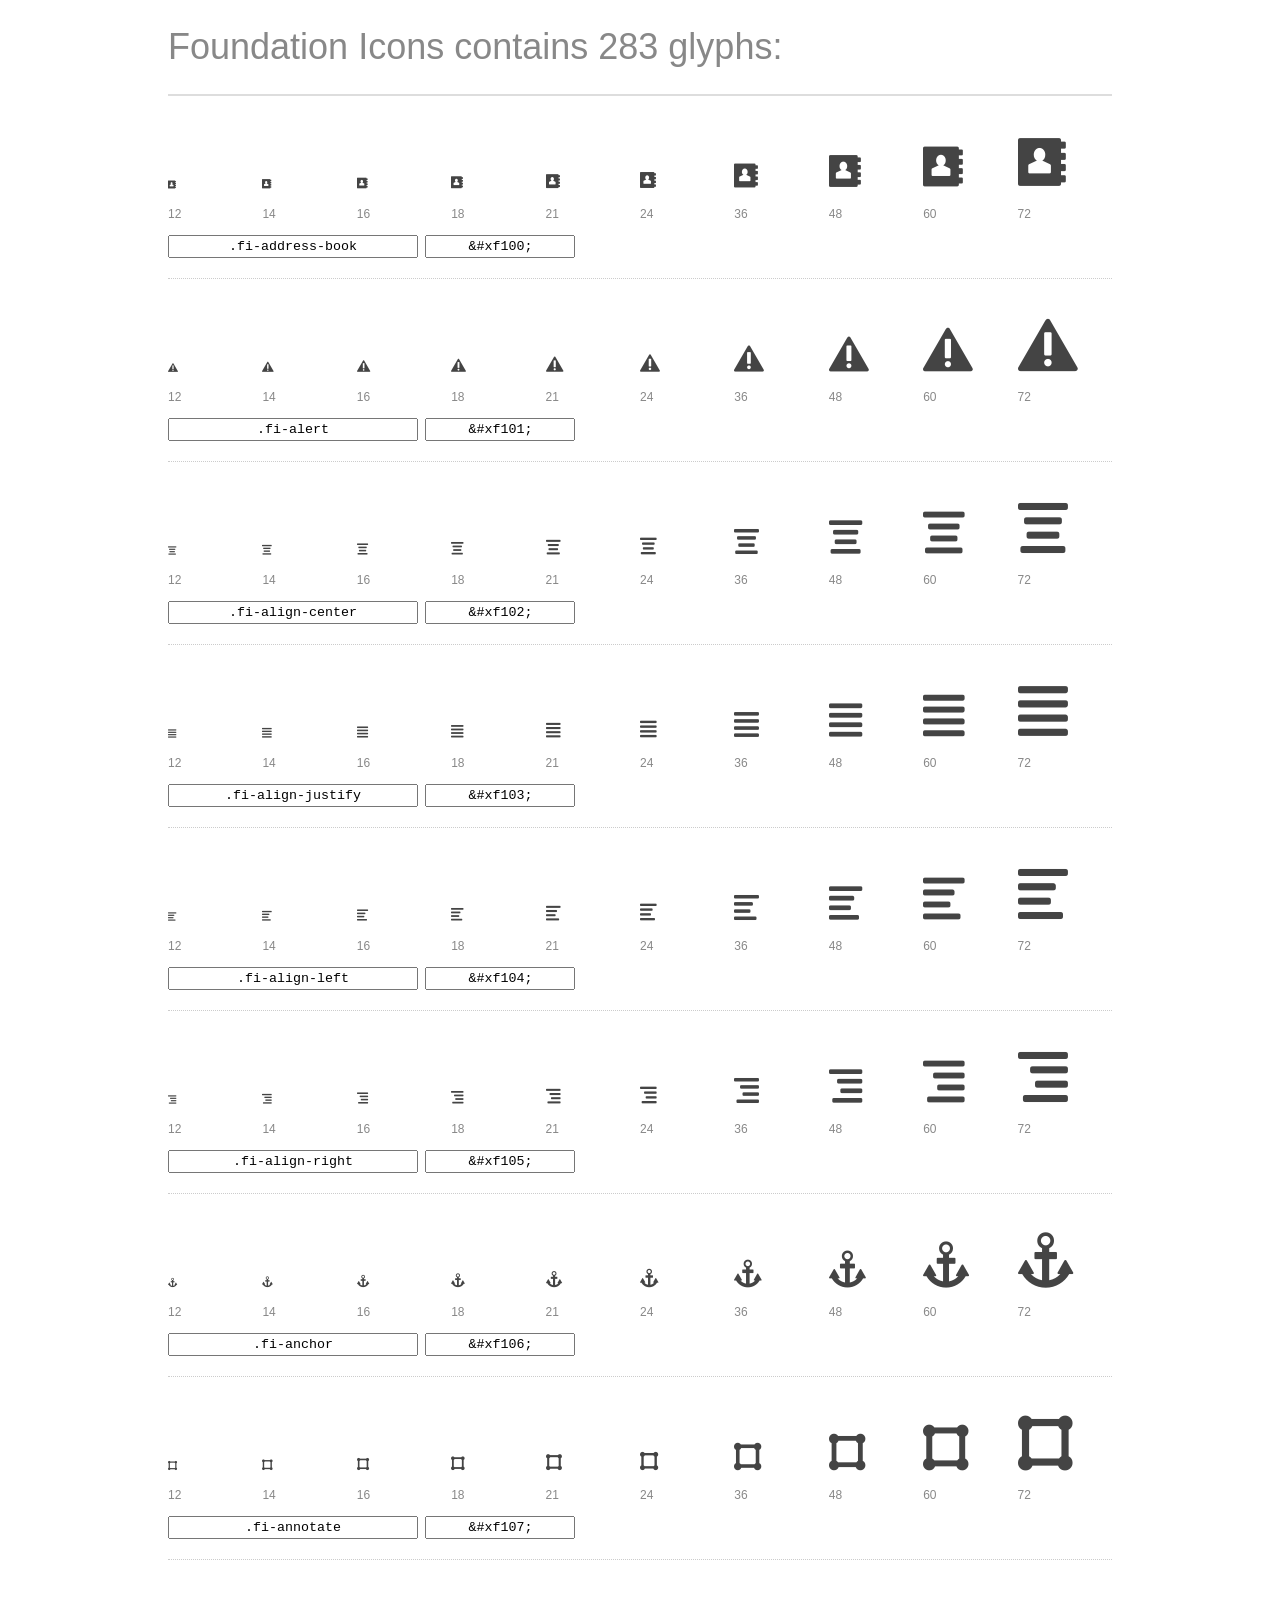
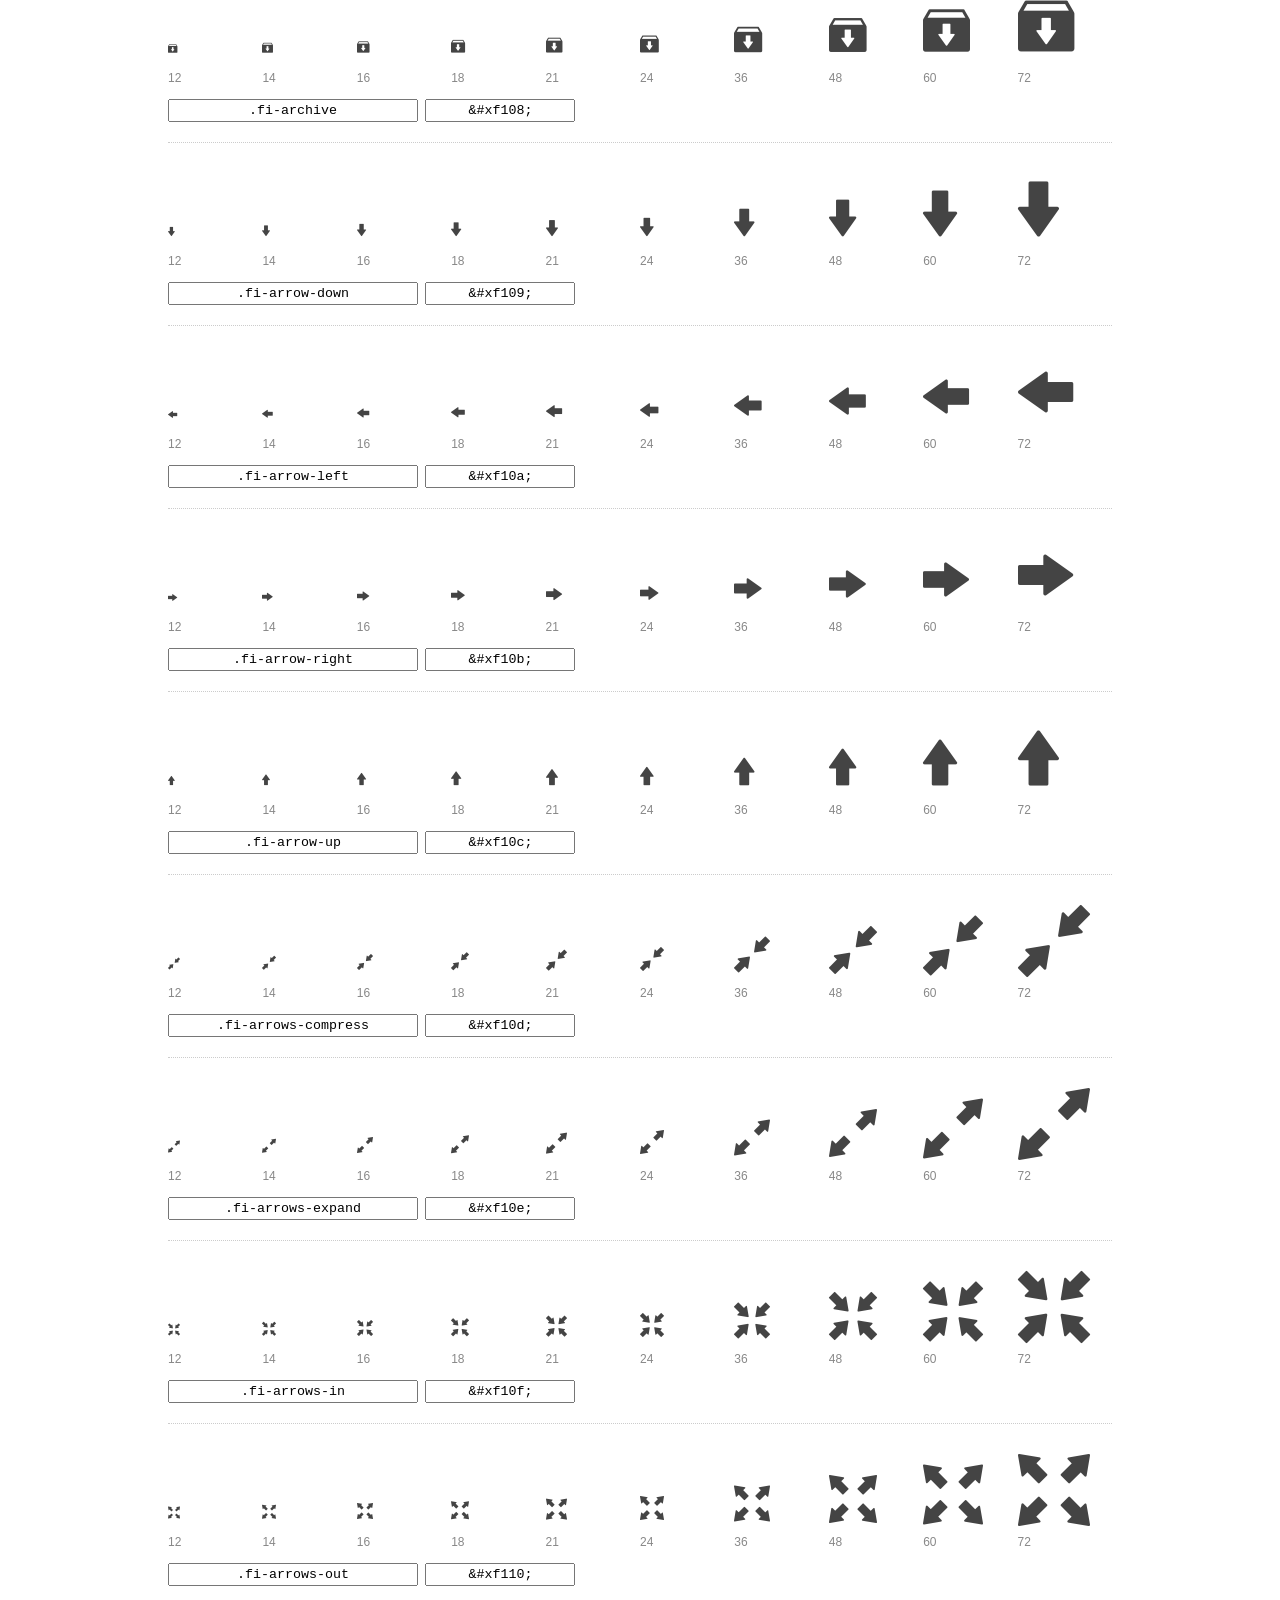
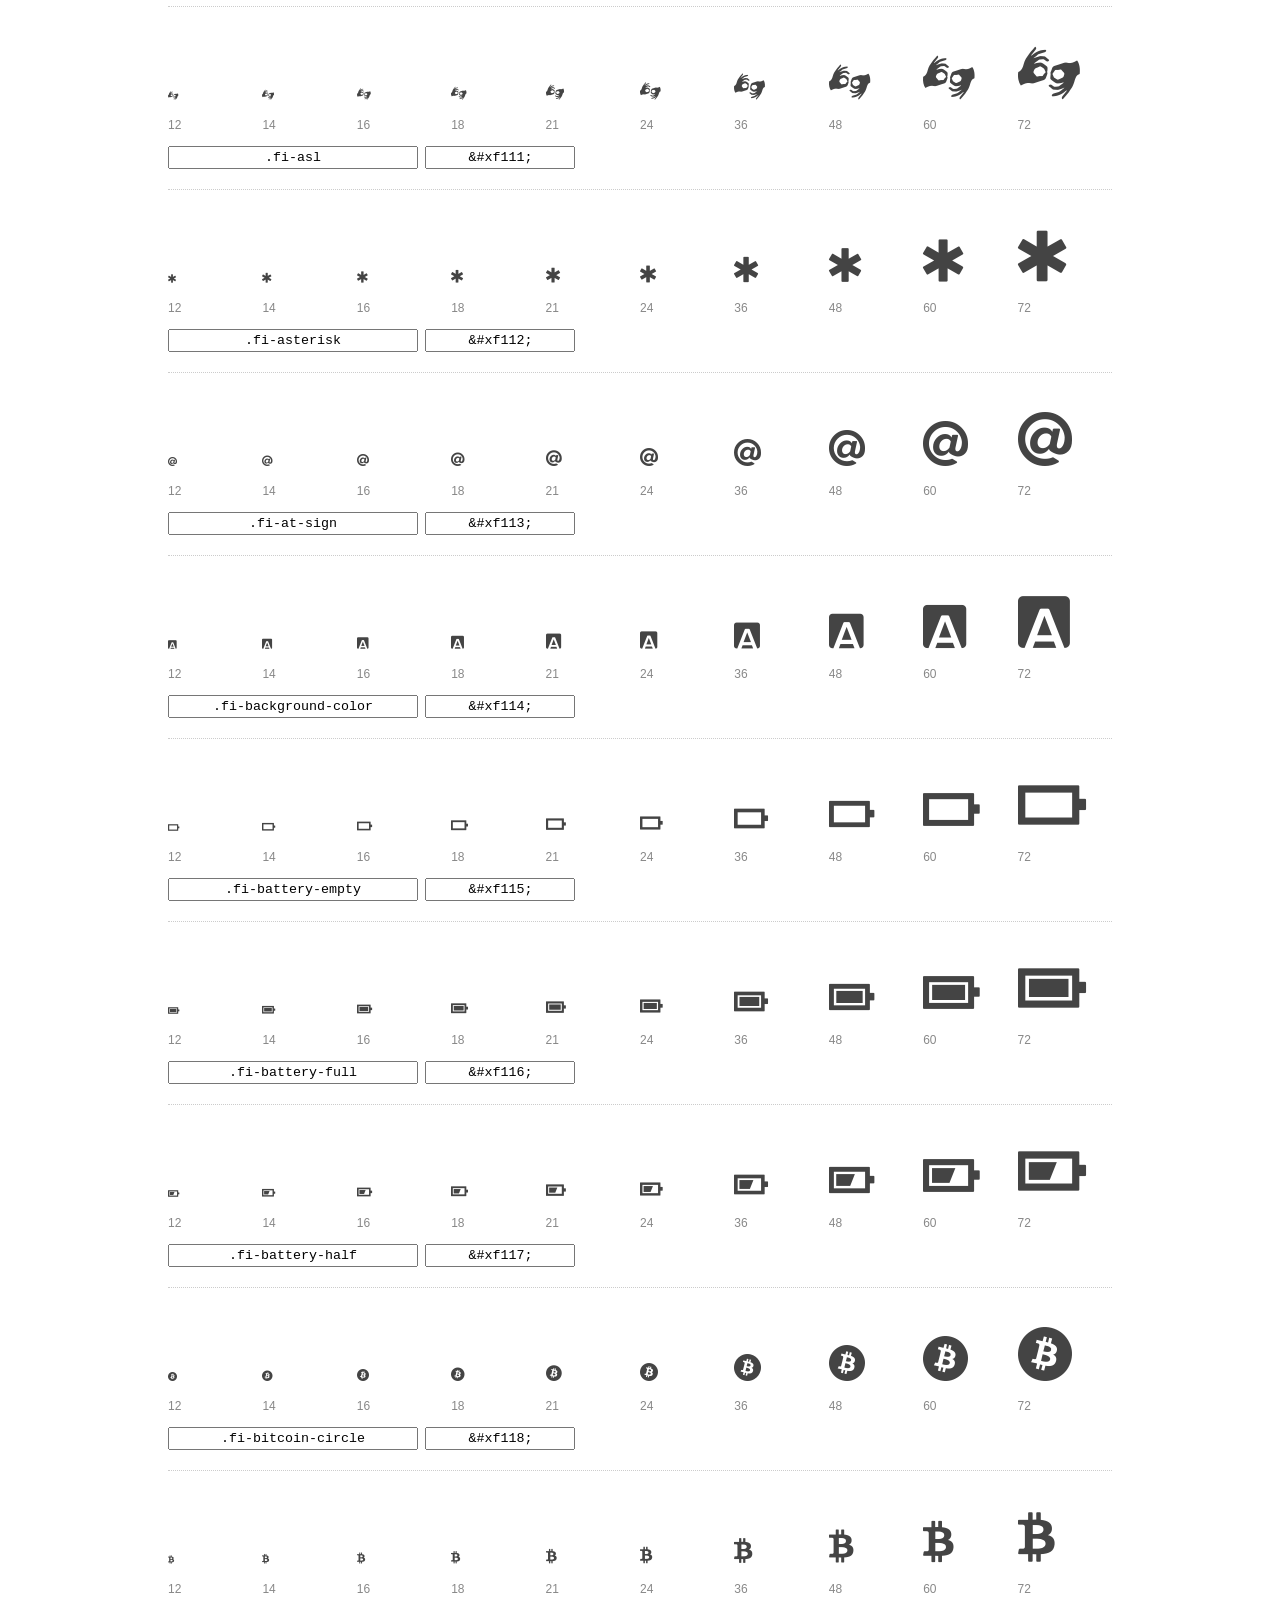
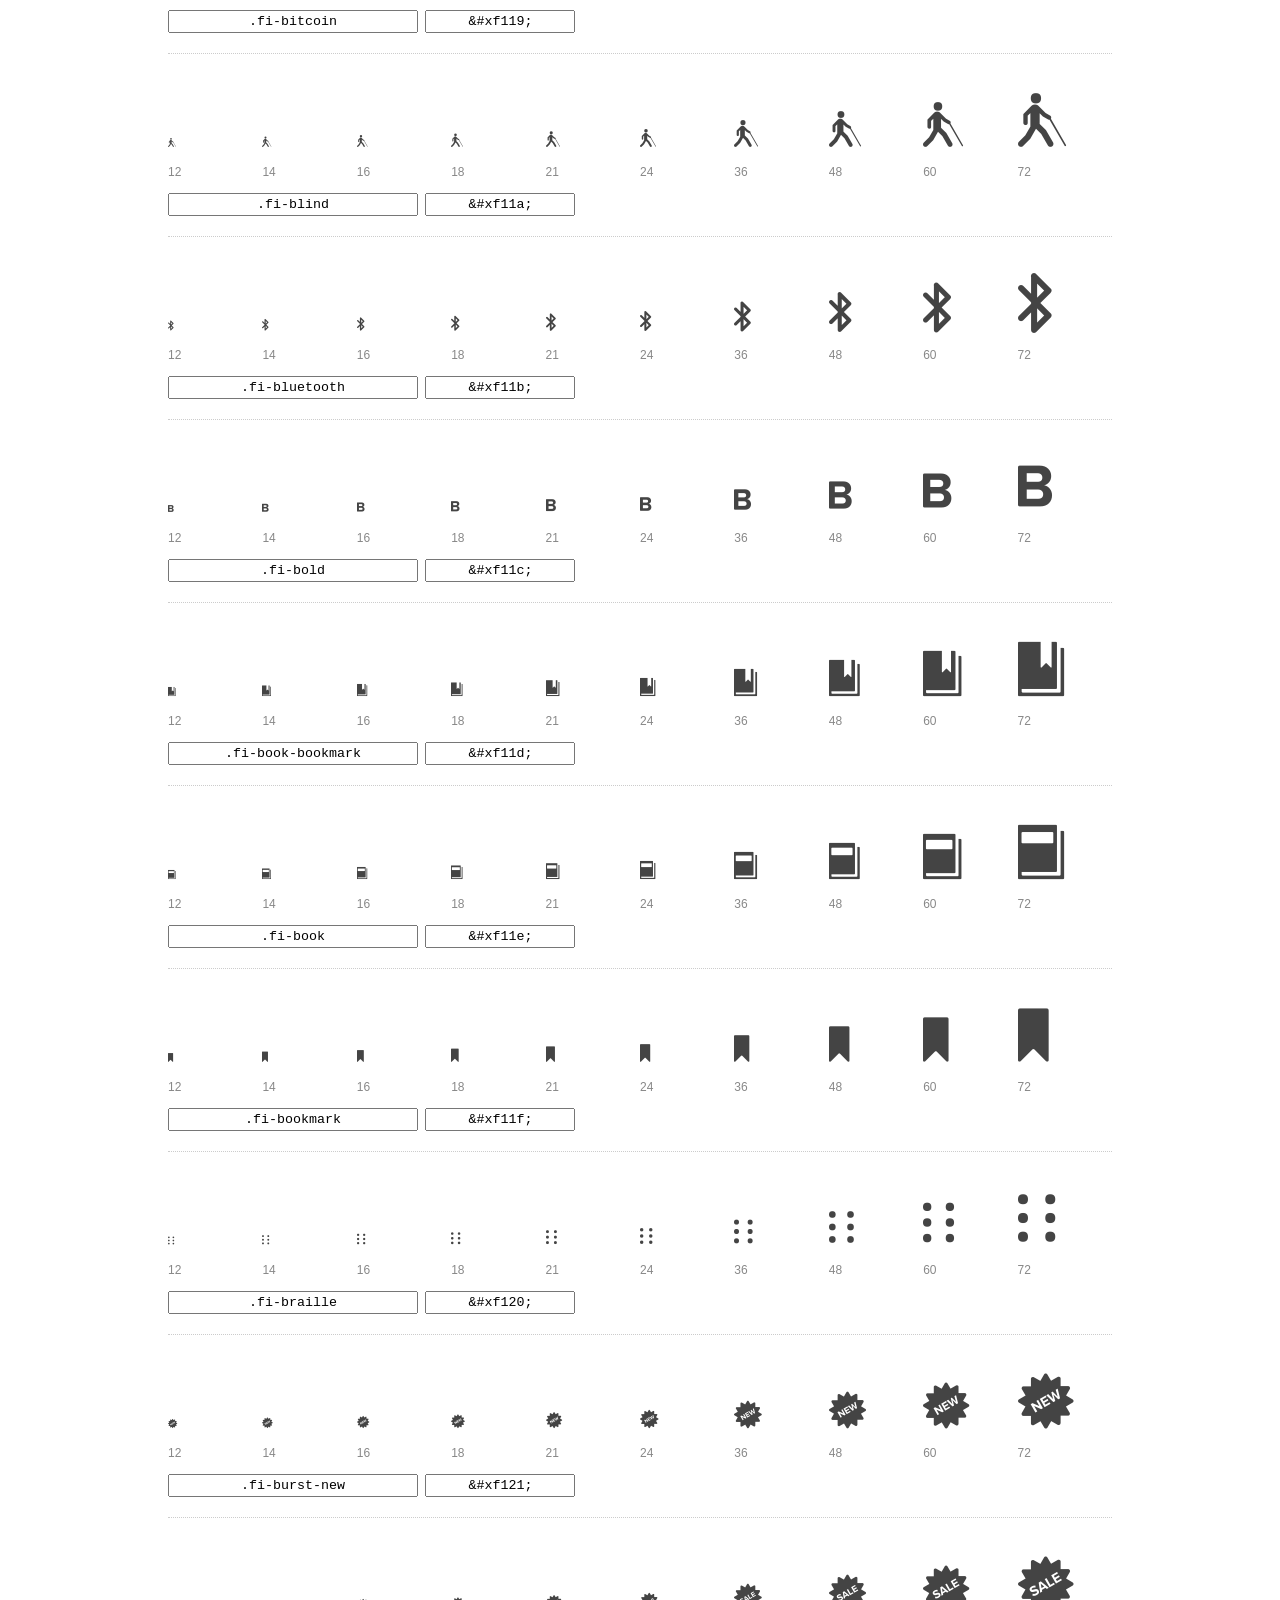
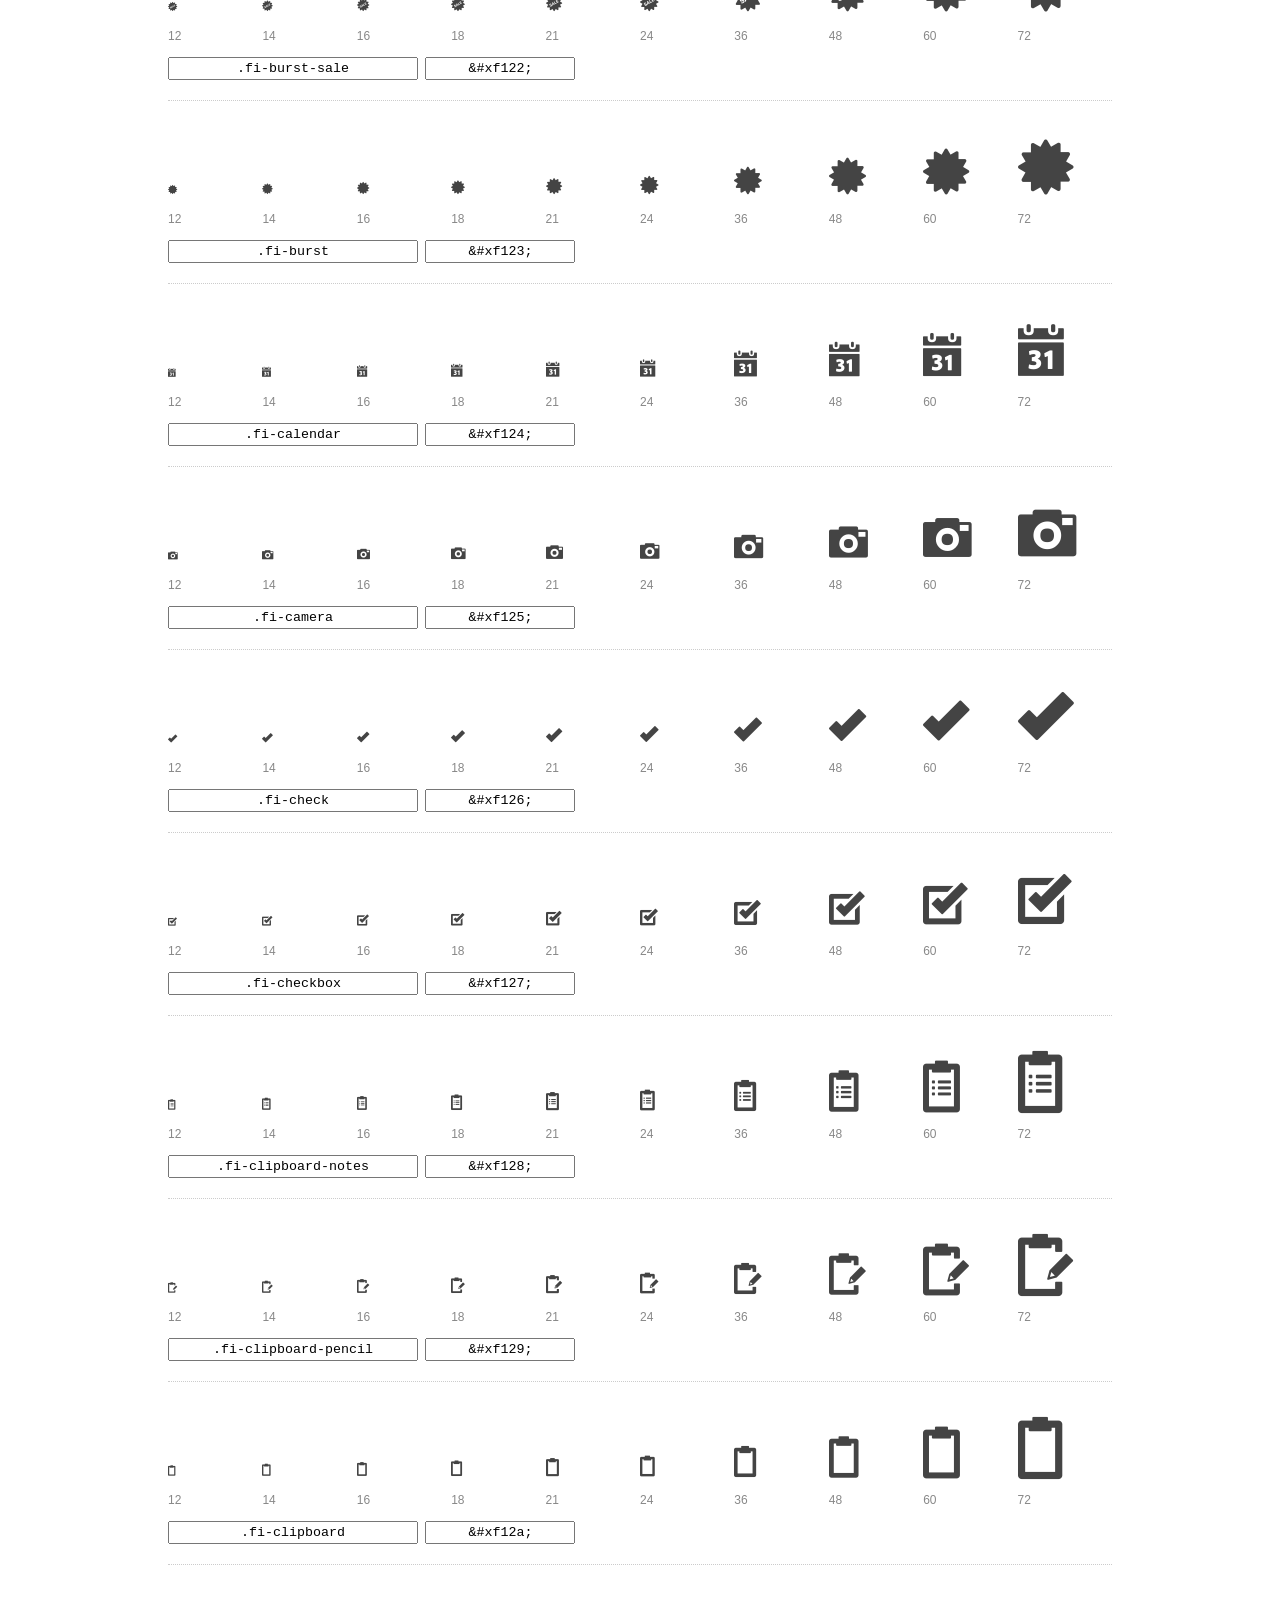
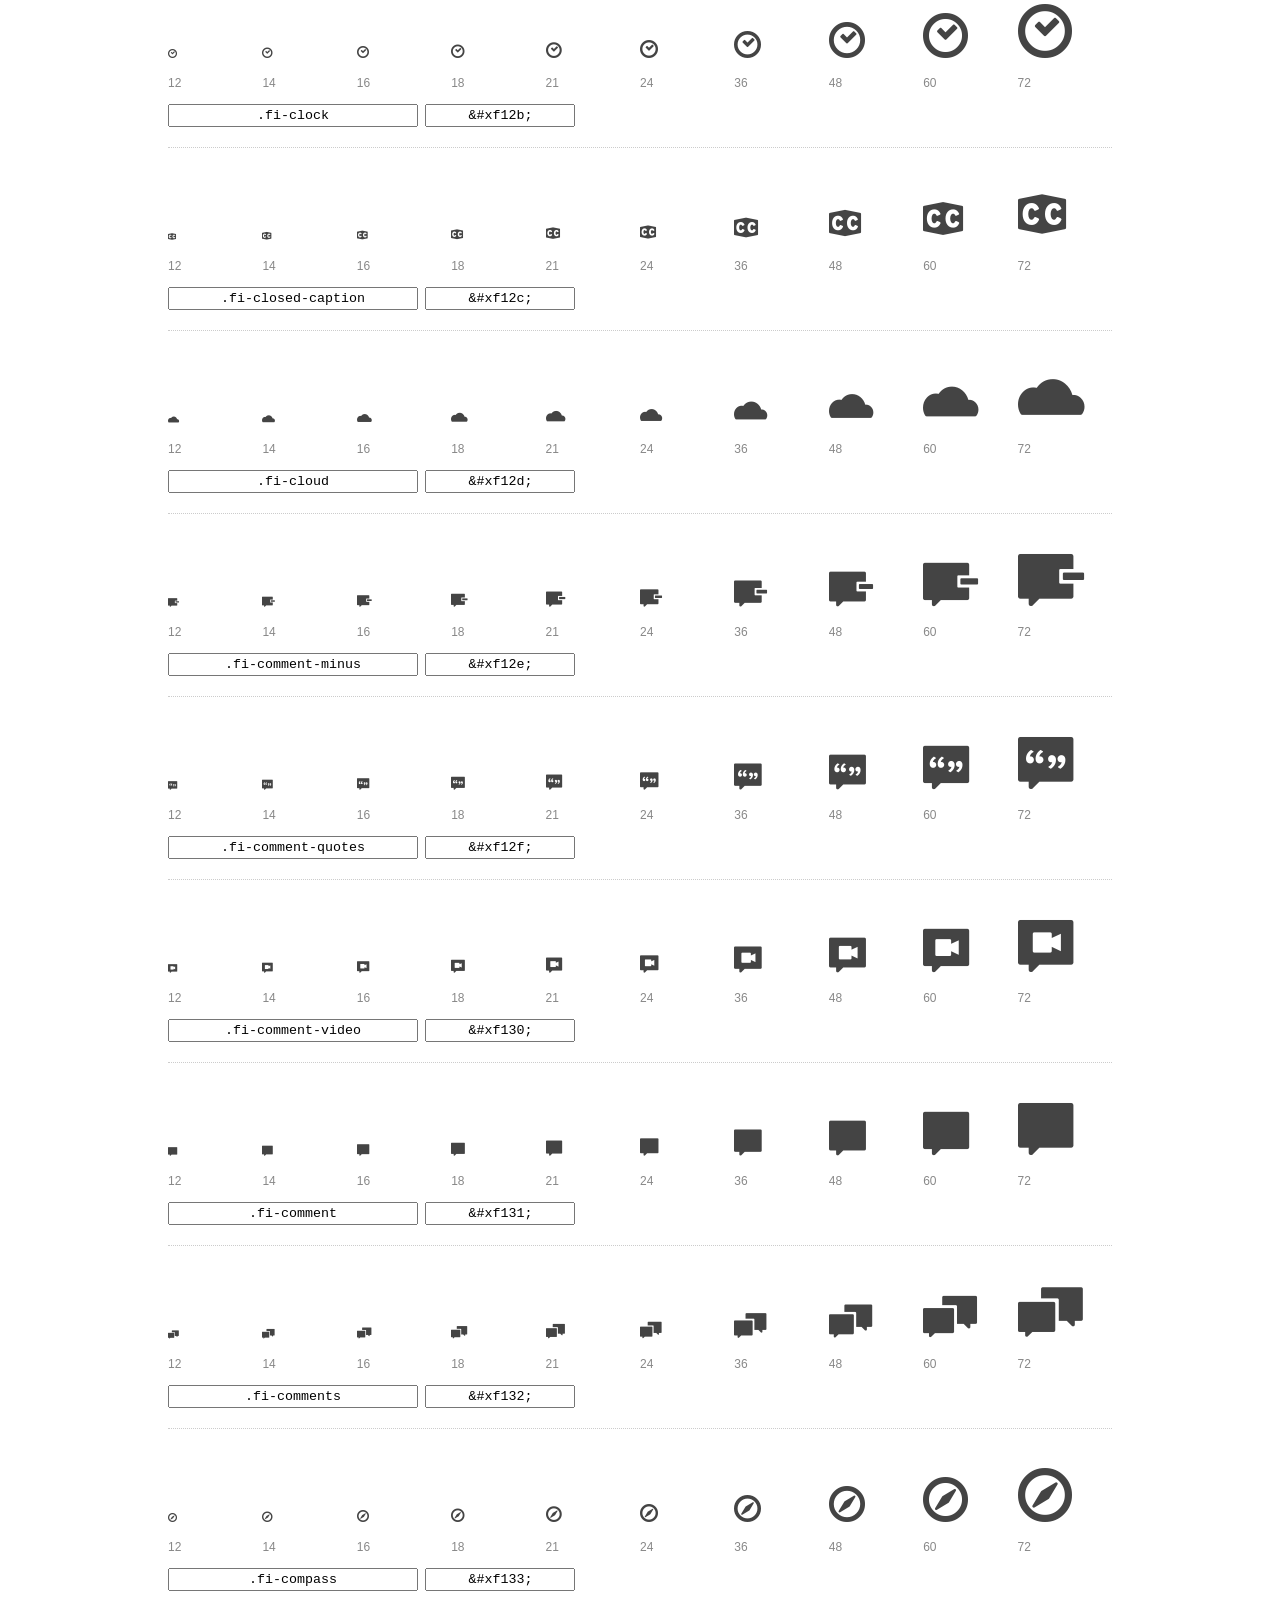
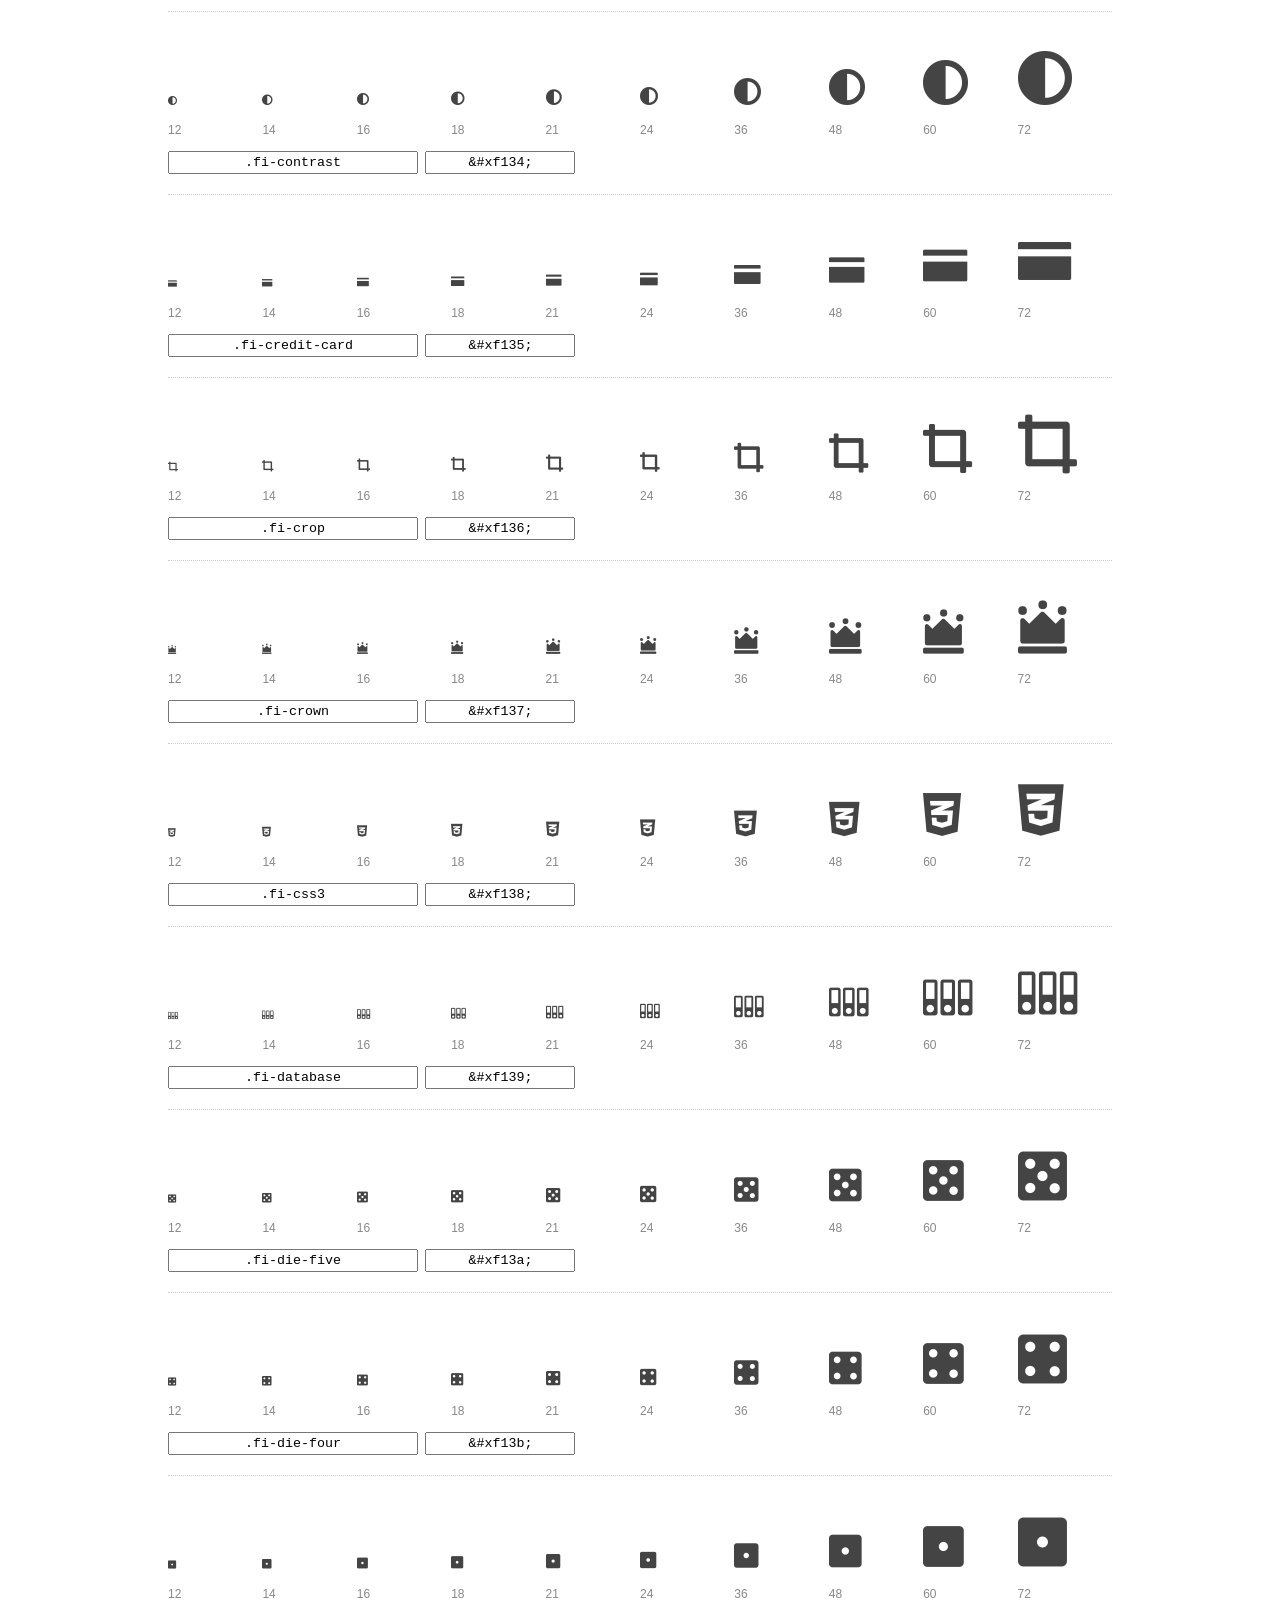
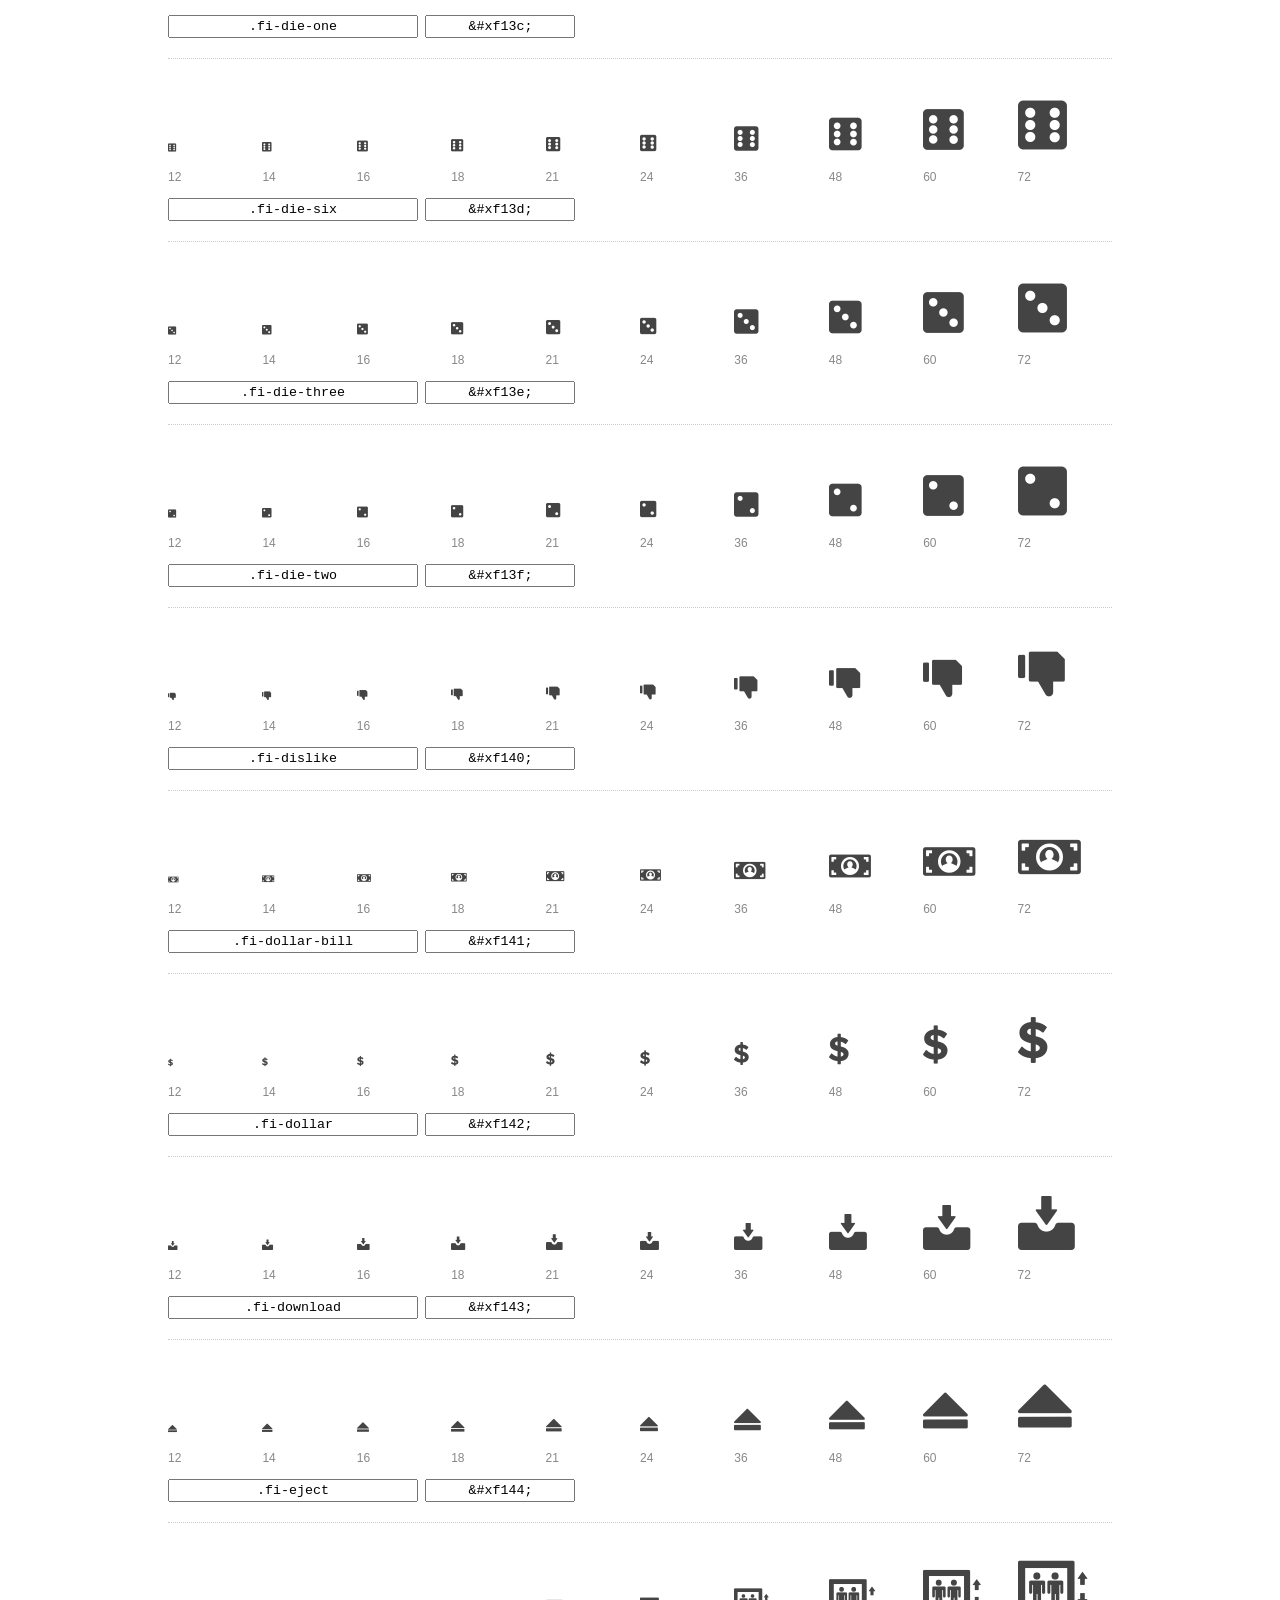
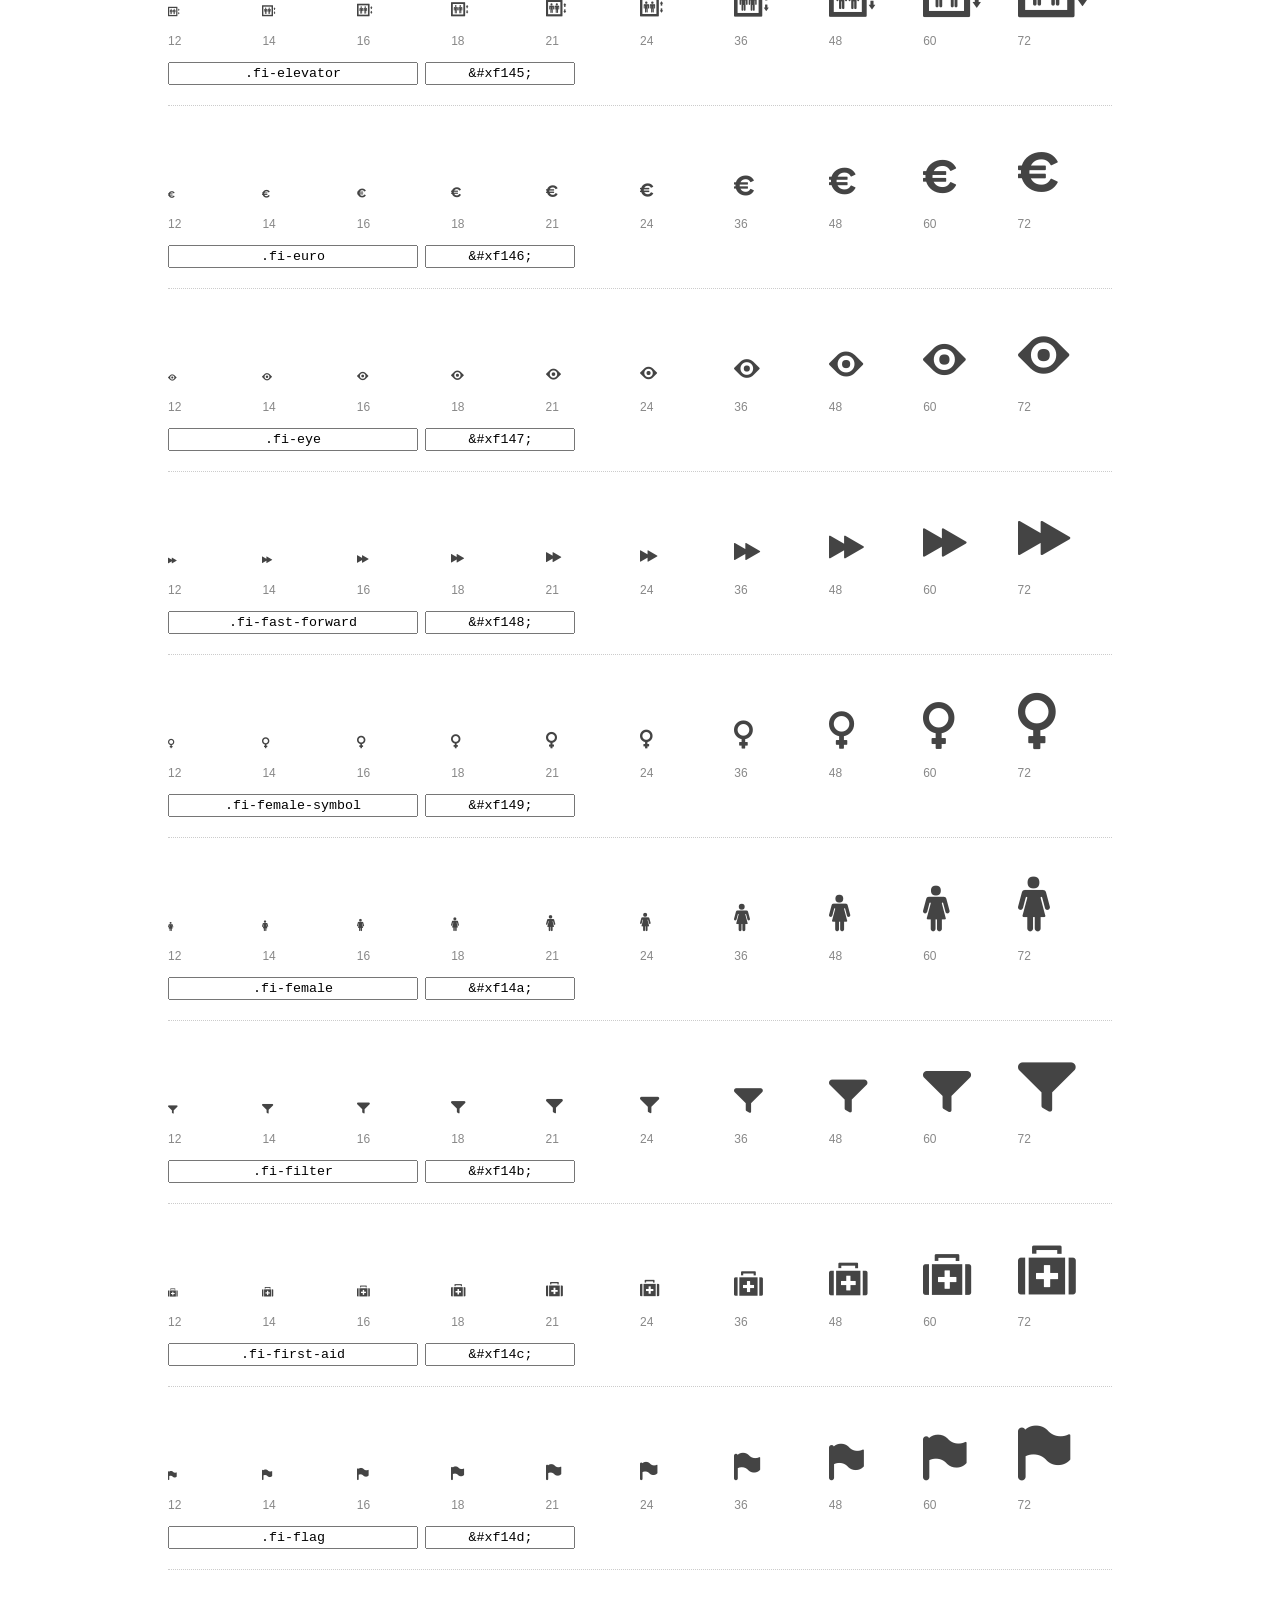
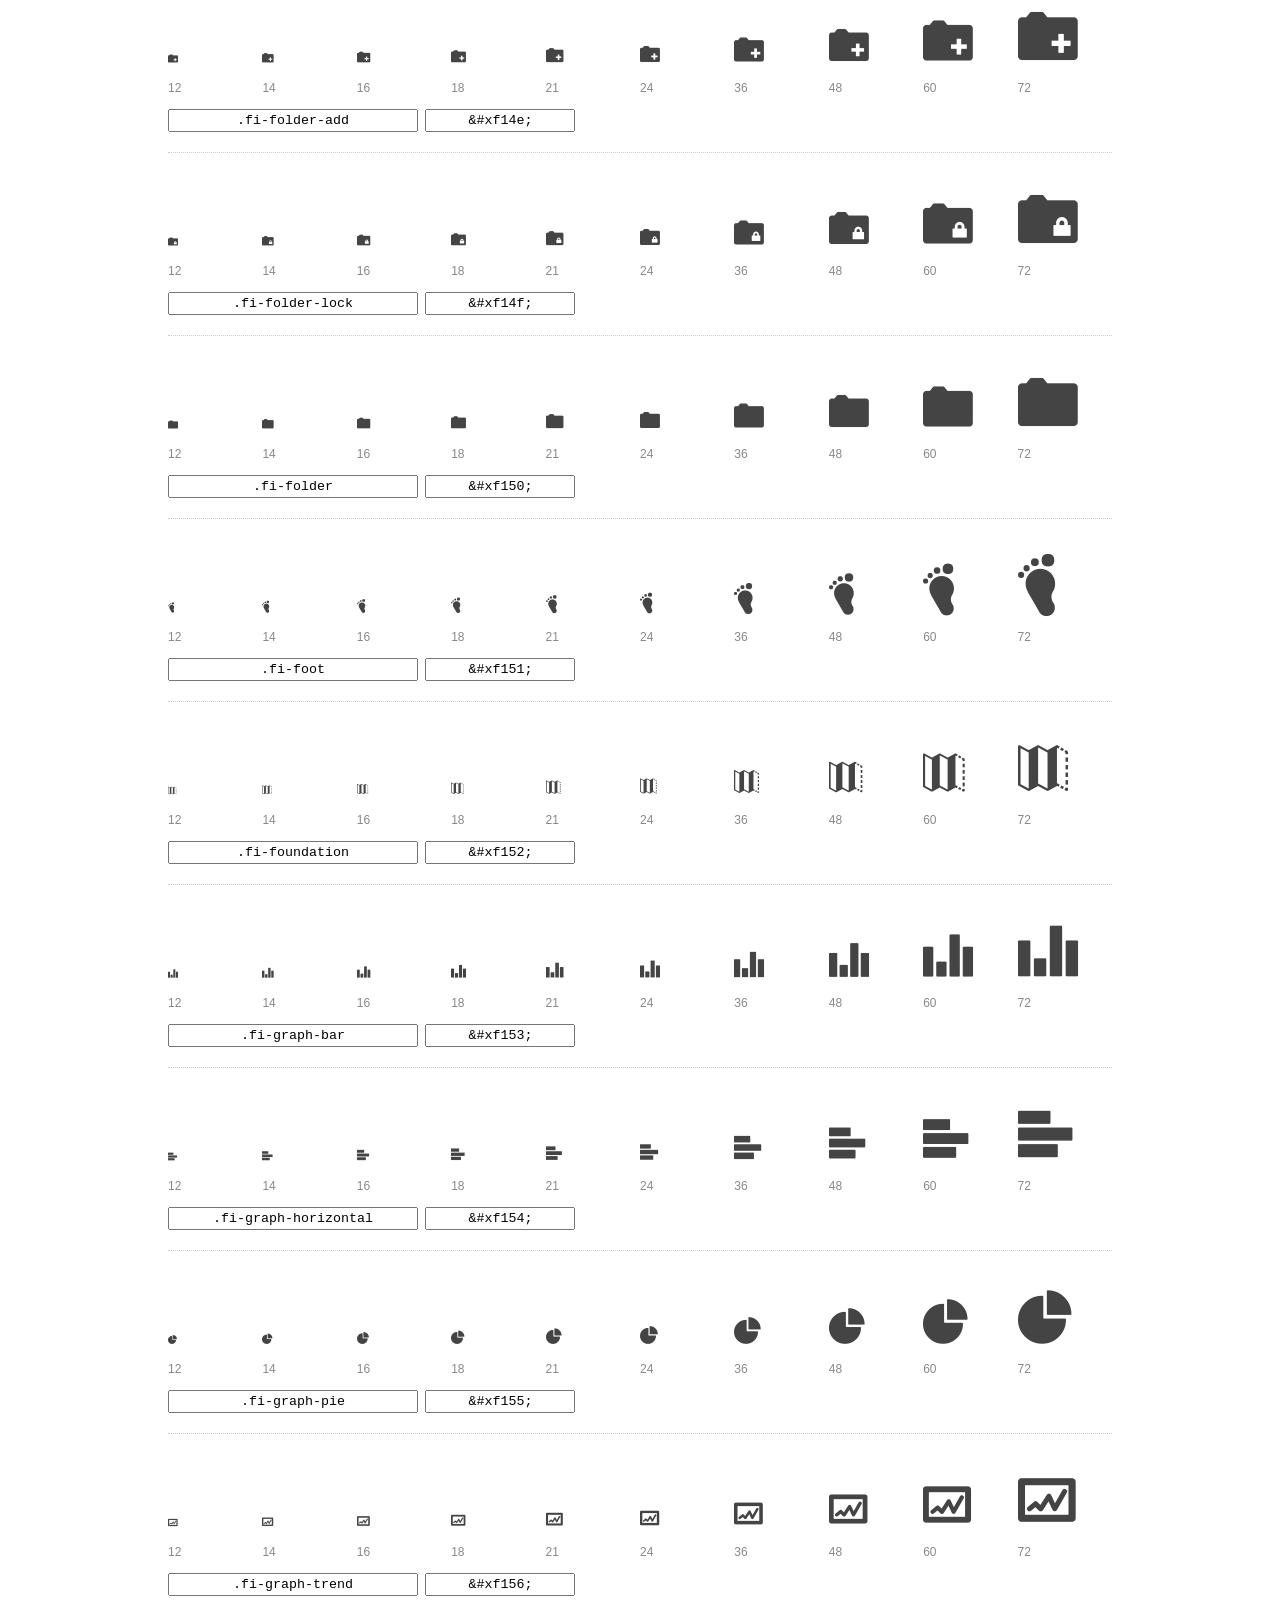
<file: styles/foundation-icons/preview.html>
<!DOCTYPE html>
<html>
  <head>
    <title>Foundation Icons glyphs preview</title>
    <link rel="stylesheet" href="foundation-icons.css" />

    <style>
      * {
        -moz-box-sizing: border-box;
        -webkit-box-sizing: border-box;
        box-sizing: border-box;
        margin: 0;
        padding: 0;
      }

      body {
        background: #fff;
        color: #444;
        font: 16px/1.5 "Helvetica Neue", Helvetica, Arial, sans-serif;
      }

      a, 
      a:visited {
        color: #888;
        text-decoration: underline;
      }
      a:hover, 
      a:focus { color: #000; }

      h1 {
        border-bottom: 2px solid #ddd;
        color: #888;
        font-size: 36px;
        font-weight: 300;
        margin-bottom: 20px;
        padding: 20px 0;
      }

      .container {
        margin: 0 auto;
        min-width: 880px;
        padding: 0 40px;
        width: 80%;
      }

      .glyph {
        border-bottom: 1px dotted #ccc;
        padding: 10px 0 20px;
        margin-bottom: 20px;
      }

      .preview-glyphs { vertical-align: bottom; } 

      .preview-scale { 
        color: #888;
        font-size: 12px; 
        margin-top: 5px;
      }

      .step {
        display: inline-block;
        line-height: 1;
        width: 10%;
      }

      
      .size-12 { font-size: 12px; }
      
      .size-14 { font-size: 14px; }
      
      .size-16 { font-size: 16px; }
      
      .size-18 { font-size: 18px; }
      
      .size-21 { font-size: 21px; }
      
      .size-24 { font-size: 24px; }
      
      .size-36 { font-size: 36px; }
      
      .size-48 { font-size: 48px; }
      
      .size-60 { font-size: 60px; }
      
      .size-72 { font-size: 72px; }
      

      .usage { margin-top: 10px; }

      .usage input {
        font-family: monospace;
        margin-right: 3px;
        padding: 2px 5px;
        text-align: center;
      }

      .usage .point { width: 150px; }

      .usage .class { width: 250px; }

      .footer {
        color: #888;
        font-size: 12px;
        padding: 20px 0;
      }
    </style>

    <!--[if lte IE 8]><script src="http://html5shiv.googlecode.com/svn/trunk/html5.js"></script><![endif]-->
  </head>

  <body>
    <div class="container">
      <h1>Foundation Icons contains 283 glyphs:</h1> 

      
      <div class="glyph">
        <div class="preview-glyphs">
          <i class="step fi-address-book size-12"></i><i class="step fi-address-book size-14"></i><i class="step fi-address-book size-16"></i><i class="step fi-address-book size-18"></i><i class="step fi-address-book size-21"></i><i class="step fi-address-book size-24"></i><i class="step fi-address-book size-36"></i><i class="step fi-address-book size-48"></i><i class="step fi-address-book size-60"></i><i class="step fi-address-book size-72"></i>
        </div>
        <div class="preview-scale">
          <span class="step">12</span><span class="step">14</span><span class="step">16</span><span class="step">18</span><span class="step">21</span><span class="step">24</span><span class="step">36</span><span class="step">48</span><span class="step">60</span><span class="step">72</span> 
        </div>
        <div class="usage">
          <input class="class" type="text" readonly="readonly" onClick="this.select();" value=".fi-address-book" />
          <input class="point" type="text" readonly="readonly" onClick="this.select();" value="&amp;#xf100;" />
        </div>
      </div>
      
      <div class="glyph">
        <div class="preview-glyphs">
          <i class="step fi-alert size-12"></i><i class="step fi-alert size-14"></i><i class="step fi-alert size-16"></i><i class="step fi-alert size-18"></i><i class="step fi-alert size-21"></i><i class="step fi-alert size-24"></i><i class="step fi-alert size-36"></i><i class="step fi-alert size-48"></i><i class="step fi-alert size-60"></i><i class="step fi-alert size-72"></i>
        </div>
        <div class="preview-scale">
          <span class="step">12</span><span class="step">14</span><span class="step">16</span><span class="step">18</span><span class="step">21</span><span class="step">24</span><span class="step">36</span><span class="step">48</span><span class="step">60</span><span class="step">72</span> 
        </div>
        <div class="usage">
          <input class="class" type="text" readonly="readonly" onClick="this.select();" value=".fi-alert" />
          <input class="point" type="text" readonly="readonly" onClick="this.select();" value="&amp;#xf101;" />
        </div>
      </div>
      
      <div class="glyph">
        <div class="preview-glyphs">
          <i class="step fi-align-center size-12"></i><i class="step fi-align-center size-14"></i><i class="step fi-align-center size-16"></i><i class="step fi-align-center size-18"></i><i class="step fi-align-center size-21"></i><i class="step fi-align-center size-24"></i><i class="step fi-align-center size-36"></i><i class="step fi-align-center size-48"></i><i class="step fi-align-center size-60"></i><i class="step fi-align-center size-72"></i>
        </div>
        <div class="preview-scale">
          <span class="step">12</span><span class="step">14</span><span class="step">16</span><span class="step">18</span><span class="step">21</span><span class="step">24</span><span class="step">36</span><span class="step">48</span><span class="step">60</span><span class="step">72</span> 
        </div>
        <div class="usage">
          <input class="class" type="text" readonly="readonly" onClick="this.select();" value=".fi-align-center" />
          <input class="point" type="text" readonly="readonly" onClick="this.select();" value="&amp;#xf102;" />
        </div>
      </div>
      
      <div class="glyph">
        <div class="preview-glyphs">
          <i class="step fi-align-justify size-12"></i><i class="step fi-align-justify size-14"></i><i class="step fi-align-justify size-16"></i><i class="step fi-align-justify size-18"></i><i class="step fi-align-justify size-21"></i><i class="step fi-align-justify size-24"></i><i class="step fi-align-justify size-36"></i><i class="step fi-align-justify size-48"></i><i class="step fi-align-justify size-60"></i><i class="step fi-align-justify size-72"></i>
        </div>
        <div class="preview-scale">
          <span class="step">12</span><span class="step">14</span><span class="step">16</span><span class="step">18</span><span class="step">21</span><span class="step">24</span><span class="step">36</span><span class="step">48</span><span class="step">60</span><span class="step">72</span> 
        </div>
        <div class="usage">
          <input class="class" type="text" readonly="readonly" onClick="this.select();" value=".fi-align-justify" />
          <input class="point" type="text" readonly="readonly" onClick="this.select();" value="&amp;#xf103;" />
        </div>
      </div>
      
      <div class="glyph">
        <div class="preview-glyphs">
          <i class="step fi-align-left size-12"></i><i class="step fi-align-left size-14"></i><i class="step fi-align-left size-16"></i><i class="step fi-align-left size-18"></i><i class="step fi-align-left size-21"></i><i class="step fi-align-left size-24"></i><i class="step fi-align-left size-36"></i><i class="step fi-align-left size-48"></i><i class="step fi-align-left size-60"></i><i class="step fi-align-left size-72"></i>
        </div>
        <div class="preview-scale">
          <span class="step">12</span><span class="step">14</span><span class="step">16</span><span class="step">18</span><span class="step">21</span><span class="step">24</span><span class="step">36</span><span class="step">48</span><span class="step">60</span><span class="step">72</span> 
        </div>
        <div class="usage">
          <input class="class" type="text" readonly="readonly" onClick="this.select();" value=".fi-align-left" />
          <input class="point" type="text" readonly="readonly" onClick="this.select();" value="&amp;#xf104;" />
        </div>
      </div>
      
      <div class="glyph">
        <div class="preview-glyphs">
          <i class="step fi-align-right size-12"></i><i class="step fi-align-right size-14"></i><i class="step fi-align-right size-16"></i><i class="step fi-align-right size-18"></i><i class="step fi-align-right size-21"></i><i class="step fi-align-right size-24"></i><i class="step fi-align-right size-36"></i><i class="step fi-align-right size-48"></i><i class="step fi-align-right size-60"></i><i class="step fi-align-right size-72"></i>
        </div>
        <div class="preview-scale">
          <span class="step">12</span><span class="step">14</span><span class="step">16</span><span class="step">18</span><span class="step">21</span><span class="step">24</span><span class="step">36</span><span class="step">48</span><span class="step">60</span><span class="step">72</span> 
        </div>
        <div class="usage">
          <input class="class" type="text" readonly="readonly" onClick="this.select();" value=".fi-align-right" />
          <input class="point" type="text" readonly="readonly" onClick="this.select();" value="&amp;#xf105;" />
        </div>
      </div>
      
      <div class="glyph">
        <div class="preview-glyphs">
          <i class="step fi-anchor size-12"></i><i class="step fi-anchor size-14"></i><i class="step fi-anchor size-16"></i><i class="step fi-anchor size-18"></i><i class="step fi-anchor size-21"></i><i class="step fi-anchor size-24"></i><i class="step fi-anchor size-36"></i><i class="step fi-anchor size-48"></i><i class="step fi-anchor size-60"></i><i class="step fi-anchor size-72"></i>
        </div>
        <div class="preview-scale">
          <span class="step">12</span><span class="step">14</span><span class="step">16</span><span class="step">18</span><span class="step">21</span><span class="step">24</span><span class="step">36</span><span class="step">48</span><span class="step">60</span><span class="step">72</span> 
        </div>
        <div class="usage">
          <input class="class" type="text" readonly="readonly" onClick="this.select();" value=".fi-anchor" />
          <input class="point" type="text" readonly="readonly" onClick="this.select();" value="&amp;#xf106;" />
        </div>
      </div>
      
      <div class="glyph">
        <div class="preview-glyphs">
          <i class="step fi-annotate size-12"></i><i class="step fi-annotate size-14"></i><i class="step fi-annotate size-16"></i><i class="step fi-annotate size-18"></i><i class="step fi-annotate size-21"></i><i class="step fi-annotate size-24"></i><i class="step fi-annotate size-36"></i><i class="step fi-annotate size-48"></i><i class="step fi-annotate size-60"></i><i class="step fi-annotate size-72"></i>
        </div>
        <div class="preview-scale">
          <span class="step">12</span><span class="step">14</span><span class="step">16</span><span class="step">18</span><span class="step">21</span><span class="step">24</span><span class="step">36</span><span class="step">48</span><span class="step">60</span><span class="step">72</span> 
        </div>
        <div class="usage">
          <input class="class" type="text" readonly="readonly" onClick="this.select();" value=".fi-annotate" />
          <input class="point" type="text" readonly="readonly" onClick="this.select();" value="&amp;#xf107;" />
        </div>
      </div>
      
      <div class="glyph">
        <div class="preview-glyphs">
          <i class="step fi-archive size-12"></i><i class="step fi-archive size-14"></i><i class="step fi-archive size-16"></i><i class="step fi-archive size-18"></i><i class="step fi-archive size-21"></i><i class="step fi-archive size-24"></i><i class="step fi-archive size-36"></i><i class="step fi-archive size-48"></i><i class="step fi-archive size-60"></i><i class="step fi-archive size-72"></i>
        </div>
        <div class="preview-scale">
          <span class="step">12</span><span class="step">14</span><span class="step">16</span><span class="step">18</span><span class="step">21</span><span class="step">24</span><span class="step">36</span><span class="step">48</span><span class="step">60</span><span class="step">72</span> 
        </div>
        <div class="usage">
          <input class="class" type="text" readonly="readonly" onClick="this.select();" value=".fi-archive" />
          <input class="point" type="text" readonly="readonly" onClick="this.select();" value="&amp;#xf108;" />
        </div>
      </div>
      
      <div class="glyph">
        <div class="preview-glyphs">
          <i class="step fi-arrow-down size-12"></i><i class="step fi-arrow-down size-14"></i><i class="step fi-arrow-down size-16"></i><i class="step fi-arrow-down size-18"></i><i class="step fi-arrow-down size-21"></i><i class="step fi-arrow-down size-24"></i><i class="step fi-arrow-down size-36"></i><i class="step fi-arrow-down size-48"></i><i class="step fi-arrow-down size-60"></i><i class="step fi-arrow-down size-72"></i>
        </div>
        <div class="preview-scale">
          <span class="step">12</span><span class="step">14</span><span class="step">16</span><span class="step">18</span><span class="step">21</span><span class="step">24</span><span class="step">36</span><span class="step">48</span><span class="step">60</span><span class="step">72</span> 
        </div>
        <div class="usage">
          <input class="class" type="text" readonly="readonly" onClick="this.select();" value=".fi-arrow-down" />
          <input class="point" type="text" readonly="readonly" onClick="this.select();" value="&amp;#xf109;" />
        </div>
      </div>
      
      <div class="glyph">
        <div class="preview-glyphs">
          <i class="step fi-arrow-left size-12"></i><i class="step fi-arrow-left size-14"></i><i class="step fi-arrow-left size-16"></i><i class="step fi-arrow-left size-18"></i><i class="step fi-arrow-left size-21"></i><i class="step fi-arrow-left size-24"></i><i class="step fi-arrow-left size-36"></i><i class="step fi-arrow-left size-48"></i><i class="step fi-arrow-left size-60"></i><i class="step fi-arrow-left size-72"></i>
        </div>
        <div class="preview-scale">
          <span class="step">12</span><span class="step">14</span><span class="step">16</span><span class="step">18</span><span class="step">21</span><span class="step">24</span><span class="step">36</span><span class="step">48</span><span class="step">60</span><span class="step">72</span> 
        </div>
        <div class="usage">
          <input class="class" type="text" readonly="readonly" onClick="this.select();" value=".fi-arrow-left" />
          <input class="point" type="text" readonly="readonly" onClick="this.select();" value="&amp;#xf10a;" />
        </div>
      </div>
      
      <div class="glyph">
        <div class="preview-glyphs">
          <i class="step fi-arrow-right size-12"></i><i class="step fi-arrow-right size-14"></i><i class="step fi-arrow-right size-16"></i><i class="step fi-arrow-right size-18"></i><i class="step fi-arrow-right size-21"></i><i class="step fi-arrow-right size-24"></i><i class="step fi-arrow-right size-36"></i><i class="step fi-arrow-right size-48"></i><i class="step fi-arrow-right size-60"></i><i class="step fi-arrow-right size-72"></i>
        </div>
        <div class="preview-scale">
          <span class="step">12</span><span class="step">14</span><span class="step">16</span><span class="step">18</span><span class="step">21</span><span class="step">24</span><span class="step">36</span><span class="step">48</span><span class="step">60</span><span class="step">72</span> 
        </div>
        <div class="usage">
          <input class="class" type="text" readonly="readonly" onClick="this.select();" value=".fi-arrow-right" />
          <input class="point" type="text" readonly="readonly" onClick="this.select();" value="&amp;#xf10b;" />
        </div>
      </div>
      
      <div class="glyph">
        <div class="preview-glyphs">
          <i class="step fi-arrow-up size-12"></i><i class="step fi-arrow-up size-14"></i><i class="step fi-arrow-up size-16"></i><i class="step fi-arrow-up size-18"></i><i class="step fi-arrow-up size-21"></i><i class="step fi-arrow-up size-24"></i><i class="step fi-arrow-up size-36"></i><i class="step fi-arrow-up size-48"></i><i class="step fi-arrow-up size-60"></i><i class="step fi-arrow-up size-72"></i>
        </div>
        <div class="preview-scale">
          <span class="step">12</span><span class="step">14</span><span class="step">16</span><span class="step">18</span><span class="step">21</span><span class="step">24</span><span class="step">36</span><span class="step">48</span><span class="step">60</span><span class="step">72</span> 
        </div>
        <div class="usage">
          <input class="class" type="text" readonly="readonly" onClick="this.select();" value=".fi-arrow-up" />
          <input class="point" type="text" readonly="readonly" onClick="this.select();" value="&amp;#xf10c;" />
        </div>
      </div>
      
      <div class="glyph">
        <div class="preview-glyphs">
          <i class="step fi-arrows-compress size-12"></i><i class="step fi-arrows-compress size-14"></i><i class="step fi-arrows-compress size-16"></i><i class="step fi-arrows-compress size-18"></i><i class="step fi-arrows-compress size-21"></i><i class="step fi-arrows-compress size-24"></i><i class="step fi-arrows-compress size-36"></i><i class="step fi-arrows-compress size-48"></i><i class="step fi-arrows-compress size-60"></i><i class="step fi-arrows-compress size-72"></i>
        </div>
        <div class="preview-scale">
          <span class="step">12</span><span class="step">14</span><span class="step">16</span><span class="step">18</span><span class="step">21</span><span class="step">24</span><span class="step">36</span><span class="step">48</span><span class="step">60</span><span class="step">72</span> 
        </div>
        <div class="usage">
          <input class="class" type="text" readonly="readonly" onClick="this.select();" value=".fi-arrows-compress" />
          <input class="point" type="text" readonly="readonly" onClick="this.select();" value="&amp;#xf10d;" />
        </div>
      </div>
      
      <div class="glyph">
        <div class="preview-glyphs">
          <i class="step fi-arrows-expand size-12"></i><i class="step fi-arrows-expand size-14"></i><i class="step fi-arrows-expand size-16"></i><i class="step fi-arrows-expand size-18"></i><i class="step fi-arrows-expand size-21"></i><i class="step fi-arrows-expand size-24"></i><i class="step fi-arrows-expand size-36"></i><i class="step fi-arrows-expand size-48"></i><i class="step fi-arrows-expand size-60"></i><i class="step fi-arrows-expand size-72"></i>
        </div>
        <div class="preview-scale">
          <span class="step">12</span><span class="step">14</span><span class="step">16</span><span class="step">18</span><span class="step">21</span><span class="step">24</span><span class="step">36</span><span class="step">48</span><span class="step">60</span><span class="step">72</span> 
        </div>
        <div class="usage">
          <input class="class" type="text" readonly="readonly" onClick="this.select();" value=".fi-arrows-expand" />
          <input class="point" type="text" readonly="readonly" onClick="this.select();" value="&amp;#xf10e;" />
        </div>
      </div>
      
      <div class="glyph">
        <div class="preview-glyphs">
          <i class="step fi-arrows-in size-12"></i><i class="step fi-arrows-in size-14"></i><i class="step fi-arrows-in size-16"></i><i class="step fi-arrows-in size-18"></i><i class="step fi-arrows-in size-21"></i><i class="step fi-arrows-in size-24"></i><i class="step fi-arrows-in size-36"></i><i class="step fi-arrows-in size-48"></i><i class="step fi-arrows-in size-60"></i><i class="step fi-arrows-in size-72"></i>
        </div>
        <div class="preview-scale">
          <span class="step">12</span><span class="step">14</span><span class="step">16</span><span class="step">18</span><span class="step">21</span><span class="step">24</span><span class="step">36</span><span class="step">48</span><span class="step">60</span><span class="step">72</span> 
        </div>
        <div class="usage">
          <input class="class" type="text" readonly="readonly" onClick="this.select();" value=".fi-arrows-in" />
          <input class="point" type="text" readonly="readonly" onClick="this.select();" value="&amp;#xf10f;" />
        </div>
      </div>
      
      <div class="glyph">
        <div class="preview-glyphs">
          <i class="step fi-arrows-out size-12"></i><i class="step fi-arrows-out size-14"></i><i class="step fi-arrows-out size-16"></i><i class="step fi-arrows-out size-18"></i><i class="step fi-arrows-out size-21"></i><i class="step fi-arrows-out size-24"></i><i class="step fi-arrows-out size-36"></i><i class="step fi-arrows-out size-48"></i><i class="step fi-arrows-out size-60"></i><i class="step fi-arrows-out size-72"></i>
        </div>
        <div class="preview-scale">
          <span class="step">12</span><span class="step">14</span><span class="step">16</span><span class="step">18</span><span class="step">21</span><span class="step">24</span><span class="step">36</span><span class="step">48</span><span class="step">60</span><span class="step">72</span> 
        </div>
        <div class="usage">
          <input class="class" type="text" readonly="readonly" onClick="this.select();" value=".fi-arrows-out" />
          <input class="point" type="text" readonly="readonly" onClick="this.select();" value="&amp;#xf110;" />
        </div>
      </div>
      
      <div class="glyph">
        <div class="preview-glyphs">
          <i class="step fi-asl size-12"></i><i class="step fi-asl size-14"></i><i class="step fi-asl size-16"></i><i class="step fi-asl size-18"></i><i class="step fi-asl size-21"></i><i class="step fi-asl size-24"></i><i class="step fi-asl size-36"></i><i class="step fi-asl size-48"></i><i class="step fi-asl size-60"></i><i class="step fi-asl size-72"></i>
        </div>
        <div class="preview-scale">
          <span class="step">12</span><span class="step">14</span><span class="step">16</span><span class="step">18</span><span class="step">21</span><span class="step">24</span><span class="step">36</span><span class="step">48</span><span class="step">60</span><span class="step">72</span> 
        </div>
        <div class="usage">
          <input class="class" type="text" readonly="readonly" onClick="this.select();" value=".fi-asl" />
          <input class="point" type="text" readonly="readonly" onClick="this.select();" value="&amp;#xf111;" />
        </div>
      </div>
      
      <div class="glyph">
        <div class="preview-glyphs">
          <i class="step fi-asterisk size-12"></i><i class="step fi-asterisk size-14"></i><i class="step fi-asterisk size-16"></i><i class="step fi-asterisk size-18"></i><i class="step fi-asterisk size-21"></i><i class="step fi-asterisk size-24"></i><i class="step fi-asterisk size-36"></i><i class="step fi-asterisk size-48"></i><i class="step fi-asterisk size-60"></i><i class="step fi-asterisk size-72"></i>
        </div>
        <div class="preview-scale">
          <span class="step">12</span><span class="step">14</span><span class="step">16</span><span class="step">18</span><span class="step">21</span><span class="step">24</span><span class="step">36</span><span class="step">48</span><span class="step">60</span><span class="step">72</span> 
        </div>
        <div class="usage">
          <input class="class" type="text" readonly="readonly" onClick="this.select();" value=".fi-asterisk" />
          <input class="point" type="text" readonly="readonly" onClick="this.select();" value="&amp;#xf112;" />
        </div>
      </div>
      
      <div class="glyph">
        <div class="preview-glyphs">
          <i class="step fi-at-sign size-12"></i><i class="step fi-at-sign size-14"></i><i class="step fi-at-sign size-16"></i><i class="step fi-at-sign size-18"></i><i class="step fi-at-sign size-21"></i><i class="step fi-at-sign size-24"></i><i class="step fi-at-sign size-36"></i><i class="step fi-at-sign size-48"></i><i class="step fi-at-sign size-60"></i><i class="step fi-at-sign size-72"></i>
        </div>
        <div class="preview-scale">
          <span class="step">12</span><span class="step">14</span><span class="step">16</span><span class="step">18</span><span class="step">21</span><span class="step">24</span><span class="step">36</span><span class="step">48</span><span class="step">60</span><span class="step">72</span> 
        </div>
        <div class="usage">
          <input class="class" type="text" readonly="readonly" onClick="this.select();" value=".fi-at-sign" />
          <input class="point" type="text" readonly="readonly" onClick="this.select();" value="&amp;#xf113;" />
        </div>
      </div>
      
      <div class="glyph">
        <div class="preview-glyphs">
          <i class="step fi-background-color size-12"></i><i class="step fi-background-color size-14"></i><i class="step fi-background-color size-16"></i><i class="step fi-background-color size-18"></i><i class="step fi-background-color size-21"></i><i class="step fi-background-color size-24"></i><i class="step fi-background-color size-36"></i><i class="step fi-background-color size-48"></i><i class="step fi-background-color size-60"></i><i class="step fi-background-color size-72"></i>
        </div>
        <div class="preview-scale">
          <span class="step">12</span><span class="step">14</span><span class="step">16</span><span class="step">18</span><span class="step">21</span><span class="step">24</span><span class="step">36</span><span class="step">48</span><span class="step">60</span><span class="step">72</span> 
        </div>
        <div class="usage">
          <input class="class" type="text" readonly="readonly" onClick="this.select();" value=".fi-background-color" />
          <input class="point" type="text" readonly="readonly" onClick="this.select();" value="&amp;#xf114;" />
        </div>
      </div>
      
      <div class="glyph">
        <div class="preview-glyphs">
          <i class="step fi-battery-empty size-12"></i><i class="step fi-battery-empty size-14"></i><i class="step fi-battery-empty size-16"></i><i class="step fi-battery-empty size-18"></i><i class="step fi-battery-empty size-21"></i><i class="step fi-battery-empty size-24"></i><i class="step fi-battery-empty size-36"></i><i class="step fi-battery-empty size-48"></i><i class="step fi-battery-empty size-60"></i><i class="step fi-battery-empty size-72"></i>
        </div>
        <div class="preview-scale">
          <span class="step">12</span><span class="step">14</span><span class="step">16</span><span class="step">18</span><span class="step">21</span><span class="step">24</span><span class="step">36</span><span class="step">48</span><span class="step">60</span><span class="step">72</span> 
        </div>
        <div class="usage">
          <input class="class" type="text" readonly="readonly" onClick="this.select();" value=".fi-battery-empty" />
          <input class="point" type="text" readonly="readonly" onClick="this.select();" value="&amp;#xf115;" />
        </div>
      </div>
      
      <div class="glyph">
        <div class="preview-glyphs">
          <i class="step fi-battery-full size-12"></i><i class="step fi-battery-full size-14"></i><i class="step fi-battery-full size-16"></i><i class="step fi-battery-full size-18"></i><i class="step fi-battery-full size-21"></i><i class="step fi-battery-full size-24"></i><i class="step fi-battery-full size-36"></i><i class="step fi-battery-full size-48"></i><i class="step fi-battery-full size-60"></i><i class="step fi-battery-full size-72"></i>
        </div>
        <div class="preview-scale">
          <span class="step">12</span><span class="step">14</span><span class="step">16</span><span class="step">18</span><span class="step">21</span><span class="step">24</span><span class="step">36</span><span class="step">48</span><span class="step">60</span><span class="step">72</span> 
        </div>
        <div class="usage">
          <input class="class" type="text" readonly="readonly" onClick="this.select();" value=".fi-battery-full" />
          <input class="point" type="text" readonly="readonly" onClick="this.select();" value="&amp;#xf116;" />
        </div>
      </div>
      
      <div class="glyph">
        <div class="preview-glyphs">
          <i class="step fi-battery-half size-12"></i><i class="step fi-battery-half size-14"></i><i class="step fi-battery-half size-16"></i><i class="step fi-battery-half size-18"></i><i class="step fi-battery-half size-21"></i><i class="step fi-battery-half size-24"></i><i class="step fi-battery-half size-36"></i><i class="step fi-battery-half size-48"></i><i class="step fi-battery-half size-60"></i><i class="step fi-battery-half size-72"></i>
        </div>
        <div class="preview-scale">
          <span class="step">12</span><span class="step">14</span><span class="step">16</span><span class="step">18</span><span class="step">21</span><span class="step">24</span><span class="step">36</span><span class="step">48</span><span class="step">60</span><span class="step">72</span> 
        </div>
        <div class="usage">
          <input class="class" type="text" readonly="readonly" onClick="this.select();" value=".fi-battery-half" />
          <input class="point" type="text" readonly="readonly" onClick="this.select();" value="&amp;#xf117;" />
        </div>
      </div>
      
      <div class="glyph">
        <div class="preview-glyphs">
          <i class="step fi-bitcoin-circle size-12"></i><i class="step fi-bitcoin-circle size-14"></i><i class="step fi-bitcoin-circle size-16"></i><i class="step fi-bitcoin-circle size-18"></i><i class="step fi-bitcoin-circle size-21"></i><i class="step fi-bitcoin-circle size-24"></i><i class="step fi-bitcoin-circle size-36"></i><i class="step fi-bitcoin-circle size-48"></i><i class="step fi-bitcoin-circle size-60"></i><i class="step fi-bitcoin-circle size-72"></i>
        </div>
        <div class="preview-scale">
          <span class="step">12</span><span class="step">14</span><span class="step">16</span><span class="step">18</span><span class="step">21</span><span class="step">24</span><span class="step">36</span><span class="step">48</span><span class="step">60</span><span class="step">72</span> 
        </div>
        <div class="usage">
          <input class="class" type="text" readonly="readonly" onClick="this.select();" value=".fi-bitcoin-circle" />
          <input class="point" type="text" readonly="readonly" onClick="this.select();" value="&amp;#xf118;" />
        </div>
      </div>
      
      <div class="glyph">
        <div class="preview-glyphs">
          <i class="step fi-bitcoin size-12"></i><i class="step fi-bitcoin size-14"></i><i class="step fi-bitcoin size-16"></i><i class="step fi-bitcoin size-18"></i><i class="step fi-bitcoin size-21"></i><i class="step fi-bitcoin size-24"></i><i class="step fi-bitcoin size-36"></i><i class="step fi-bitcoin size-48"></i><i class="step fi-bitcoin size-60"></i><i class="step fi-bitcoin size-72"></i>
        </div>
        <div class="preview-scale">
          <span class="step">12</span><span class="step">14</span><span class="step">16</span><span class="step">18</span><span class="step">21</span><span class="step">24</span><span class="step">36</span><span class="step">48</span><span class="step">60</span><span class="step">72</span> 
        </div>
        <div class="usage">
          <input class="class" type="text" readonly="readonly" onClick="this.select();" value=".fi-bitcoin" />
          <input class="point" type="text" readonly="readonly" onClick="this.select();" value="&amp;#xf119;" />
        </div>
      </div>
      
      <div class="glyph">
        <div class="preview-glyphs">
          <i class="step fi-blind size-12"></i><i class="step fi-blind size-14"></i><i class="step fi-blind size-16"></i><i class="step fi-blind size-18"></i><i class="step fi-blind size-21"></i><i class="step fi-blind size-24"></i><i class="step fi-blind size-36"></i><i class="step fi-blind size-48"></i><i class="step fi-blind size-60"></i><i class="step fi-blind size-72"></i>
        </div>
        <div class="preview-scale">
          <span class="step">12</span><span class="step">14</span><span class="step">16</span><span class="step">18</span><span class="step">21</span><span class="step">24</span><span class="step">36</span><span class="step">48</span><span class="step">60</span><span class="step">72</span> 
        </div>
        <div class="usage">
          <input class="class" type="text" readonly="readonly" onClick="this.select();" value=".fi-blind" />
          <input class="point" type="text" readonly="readonly" onClick="this.select();" value="&amp;#xf11a;" />
        </div>
      </div>
      
      <div class="glyph">
        <div class="preview-glyphs">
          <i class="step fi-bluetooth size-12"></i><i class="step fi-bluetooth size-14"></i><i class="step fi-bluetooth size-16"></i><i class="step fi-bluetooth size-18"></i><i class="step fi-bluetooth size-21"></i><i class="step fi-bluetooth size-24"></i><i class="step fi-bluetooth size-36"></i><i class="step fi-bluetooth size-48"></i><i class="step fi-bluetooth size-60"></i><i class="step fi-bluetooth size-72"></i>
        </div>
        <div class="preview-scale">
          <span class="step">12</span><span class="step">14</span><span class="step">16</span><span class="step">18</span><span class="step">21</span><span class="step">24</span><span class="step">36</span><span class="step">48</span><span class="step">60</span><span class="step">72</span> 
        </div>
        <div class="usage">
          <input class="class" type="text" readonly="readonly" onClick="this.select();" value=".fi-bluetooth" />
          <input class="point" type="text" readonly="readonly" onClick="this.select();" value="&amp;#xf11b;" />
        </div>
      </div>
      
      <div class="glyph">
        <div class="preview-glyphs">
          <i class="step fi-bold size-12"></i><i class="step fi-bold size-14"></i><i class="step fi-bold size-16"></i><i class="step fi-bold size-18"></i><i class="step fi-bold size-21"></i><i class="step fi-bold size-24"></i><i class="step fi-bold size-36"></i><i class="step fi-bold size-48"></i><i class="step fi-bold size-60"></i><i class="step fi-bold size-72"></i>
        </div>
        <div class="preview-scale">
          <span class="step">12</span><span class="step">14</span><span class="step">16</span><span class="step">18</span><span class="step">21</span><span class="step">24</span><span class="step">36</span><span class="step">48</span><span class="step">60</span><span class="step">72</span> 
        </div>
        <div class="usage">
          <input class="class" type="text" readonly="readonly" onClick="this.select();" value=".fi-bold" />
          <input class="point" type="text" readonly="readonly" onClick="this.select();" value="&amp;#xf11c;" />
        </div>
      </div>
      
      <div class="glyph">
        <div class="preview-glyphs">
          <i class="step fi-book-bookmark size-12"></i><i class="step fi-book-bookmark size-14"></i><i class="step fi-book-bookmark size-16"></i><i class="step fi-book-bookmark size-18"></i><i class="step fi-book-bookmark size-21"></i><i class="step fi-book-bookmark size-24"></i><i class="step fi-book-bookmark size-36"></i><i class="step fi-book-bookmark size-48"></i><i class="step fi-book-bookmark size-60"></i><i class="step fi-book-bookmark size-72"></i>
        </div>
        <div class="preview-scale">
          <span class="step">12</span><span class="step">14</span><span class="step">16</span><span class="step">18</span><span class="step">21</span><span class="step">24</span><span class="step">36</span><span class="step">48</span><span class="step">60</span><span class="step">72</span> 
        </div>
        <div class="usage">
          <input class="class" type="text" readonly="readonly" onClick="this.select();" value=".fi-book-bookmark" />
          <input class="point" type="text" readonly="readonly" onClick="this.select();" value="&amp;#xf11d;" />
        </div>
      </div>
      
      <div class="glyph">
        <div class="preview-glyphs">
          <i class="step fi-book size-12"></i><i class="step fi-book size-14"></i><i class="step fi-book size-16"></i><i class="step fi-book size-18"></i><i class="step fi-book size-21"></i><i class="step fi-book size-24"></i><i class="step fi-book size-36"></i><i class="step fi-book size-48"></i><i class="step fi-book size-60"></i><i class="step fi-book size-72"></i>
        </div>
        <div class="preview-scale">
          <span class="step">12</span><span class="step">14</span><span class="step">16</span><span class="step">18</span><span class="step">21</span><span class="step">24</span><span class="step">36</span><span class="step">48</span><span class="step">60</span><span class="step">72</span> 
        </div>
        <div class="usage">
          <input class="class" type="text" readonly="readonly" onClick="this.select();" value=".fi-book" />
          <input class="point" type="text" readonly="readonly" onClick="this.select();" value="&amp;#xf11e;" />
        </div>
      </div>
      
      <div class="glyph">
        <div class="preview-glyphs">
          <i class="step fi-bookmark size-12"></i><i class="step fi-bookmark size-14"></i><i class="step fi-bookmark size-16"></i><i class="step fi-bookmark size-18"></i><i class="step fi-bookmark size-21"></i><i class="step fi-bookmark size-24"></i><i class="step fi-bookmark size-36"></i><i class="step fi-bookmark size-48"></i><i class="step fi-bookmark size-60"></i><i class="step fi-bookmark size-72"></i>
        </div>
        <div class="preview-scale">
          <span class="step">12</span><span class="step">14</span><span class="step">16</span><span class="step">18</span><span class="step">21</span><span class="step">24</span><span class="step">36</span><span class="step">48</span><span class="step">60</span><span class="step">72</span> 
        </div>
        <div class="usage">
          <input class="class" type="text" readonly="readonly" onClick="this.select();" value=".fi-bookmark" />
          <input class="point" type="text" readonly="readonly" onClick="this.select();" value="&amp;#xf11f;" />
        </div>
      </div>
      
      <div class="glyph">
        <div class="preview-glyphs">
          <i class="step fi-braille size-12"></i><i class="step fi-braille size-14"></i><i class="step fi-braille size-16"></i><i class="step fi-braille size-18"></i><i class="step fi-braille size-21"></i><i class="step fi-braille size-24"></i><i class="step fi-braille size-36"></i><i class="step fi-braille size-48"></i><i class="step fi-braille size-60"></i><i class="step fi-braille size-72"></i>
        </div>
        <div class="preview-scale">
          <span class="step">12</span><span class="step">14</span><span class="step">16</span><span class="step">18</span><span class="step">21</span><span class="step">24</span><span class="step">36</span><span class="step">48</span><span class="step">60</span><span class="step">72</span> 
        </div>
        <div class="usage">
          <input class="class" type="text" readonly="readonly" onClick="this.select();" value=".fi-braille" />
          <input class="point" type="text" readonly="readonly" onClick="this.select();" value="&amp;#xf120;" />
        </div>
      </div>
      
      <div class="glyph">
        <div class="preview-glyphs">
          <i class="step fi-burst-new size-12"></i><i class="step fi-burst-new size-14"></i><i class="step fi-burst-new size-16"></i><i class="step fi-burst-new size-18"></i><i class="step fi-burst-new size-21"></i><i class="step fi-burst-new size-24"></i><i class="step fi-burst-new size-36"></i><i class="step fi-burst-new size-48"></i><i class="step fi-burst-new size-60"></i><i class="step fi-burst-new size-72"></i>
        </div>
        <div class="preview-scale">
          <span class="step">12</span><span class="step">14</span><span class="step">16</span><span class="step">18</span><span class="step">21</span><span class="step">24</span><span class="step">36</span><span class="step">48</span><span class="step">60</span><span class="step">72</span> 
        </div>
        <div class="usage">
          <input class="class" type="text" readonly="readonly" onClick="this.select();" value=".fi-burst-new" />
          <input class="point" type="text" readonly="readonly" onClick="this.select();" value="&amp;#xf121;" />
        </div>
      </div>
      
      <div class="glyph">
        <div class="preview-glyphs">
          <i class="step fi-burst-sale size-12"></i><i class="step fi-burst-sale size-14"></i><i class="step fi-burst-sale size-16"></i><i class="step fi-burst-sale size-18"></i><i class="step fi-burst-sale size-21"></i><i class="step fi-burst-sale size-24"></i><i class="step fi-burst-sale size-36"></i><i class="step fi-burst-sale size-48"></i><i class="step fi-burst-sale size-60"></i><i class="step fi-burst-sale size-72"></i>
        </div>
        <div class="preview-scale">
          <span class="step">12</span><span class="step">14</span><span class="step">16</span><span class="step">18</span><span class="step">21</span><span class="step">24</span><span class="step">36</span><span class="step">48</span><span class="step">60</span><span class="step">72</span> 
        </div>
        <div class="usage">
          <input class="class" type="text" readonly="readonly" onClick="this.select();" value=".fi-burst-sale" />
          <input class="point" type="text" readonly="readonly" onClick="this.select();" value="&amp;#xf122;" />
        </div>
      </div>
      
      <div class="glyph">
        <div class="preview-glyphs">
          <i class="step fi-burst size-12"></i><i class="step fi-burst size-14"></i><i class="step fi-burst size-16"></i><i class="step fi-burst size-18"></i><i class="step fi-burst size-21"></i><i class="step fi-burst size-24"></i><i class="step fi-burst size-36"></i><i class="step fi-burst size-48"></i><i class="step fi-burst size-60"></i><i class="step fi-burst size-72"></i>
        </div>
        <div class="preview-scale">
          <span class="step">12</span><span class="step">14</span><span class="step">16</span><span class="step">18</span><span class="step">21</span><span class="step">24</span><span class="step">36</span><span class="step">48</span><span class="step">60</span><span class="step">72</span> 
        </div>
        <div class="usage">
          <input class="class" type="text" readonly="readonly" onClick="this.select();" value=".fi-burst" />
          <input class="point" type="text" readonly="readonly" onClick="this.select();" value="&amp;#xf123;" />
        </div>
      </div>
      
      <div class="glyph">
        <div class="preview-glyphs">
          <i class="step fi-calendar size-12"></i><i class="step fi-calendar size-14"></i><i class="step fi-calendar size-16"></i><i class="step fi-calendar size-18"></i><i class="step fi-calendar size-21"></i><i class="step fi-calendar size-24"></i><i class="step fi-calendar size-36"></i><i class="step fi-calendar size-48"></i><i class="step fi-calendar size-60"></i><i class="step fi-calendar size-72"></i>
        </div>
        <div class="preview-scale">
          <span class="step">12</span><span class="step">14</span><span class="step">16</span><span class="step">18</span><span class="step">21</span><span class="step">24</span><span class="step">36</span><span class="step">48</span><span class="step">60</span><span class="step">72</span> 
        </div>
        <div class="usage">
          <input class="class" type="text" readonly="readonly" onClick="this.select();" value=".fi-calendar" />
          <input class="point" type="text" readonly="readonly" onClick="this.select();" value="&amp;#xf124;" />
        </div>
      </div>
      
      <div class="glyph">
        <div class="preview-glyphs">
          <i class="step fi-camera size-12"></i><i class="step fi-camera size-14"></i><i class="step fi-camera size-16"></i><i class="step fi-camera size-18"></i><i class="step fi-camera size-21"></i><i class="step fi-camera size-24"></i><i class="step fi-camera size-36"></i><i class="step fi-camera size-48"></i><i class="step fi-camera size-60"></i><i class="step fi-camera size-72"></i>
        </div>
        <div class="preview-scale">
          <span class="step">12</span><span class="step">14</span><span class="step">16</span><span class="step">18</span><span class="step">21</span><span class="step">24</span><span class="step">36</span><span class="step">48</span><span class="step">60</span><span class="step">72</span> 
        </div>
        <div class="usage">
          <input class="class" type="text" readonly="readonly" onClick="this.select();" value=".fi-camera" />
          <input class="point" type="text" readonly="readonly" onClick="this.select();" value="&amp;#xf125;" />
        </div>
      </div>
      
      <div class="glyph">
        <div class="preview-glyphs">
          <i class="step fi-check size-12"></i><i class="step fi-check size-14"></i><i class="step fi-check size-16"></i><i class="step fi-check size-18"></i><i class="step fi-check size-21"></i><i class="step fi-check size-24"></i><i class="step fi-check size-36"></i><i class="step fi-check size-48"></i><i class="step fi-check size-60"></i><i class="step fi-check size-72"></i>
        </div>
        <div class="preview-scale">
          <span class="step">12</span><span class="step">14</span><span class="step">16</span><span class="step">18</span><span class="step">21</span><span class="step">24</span><span class="step">36</span><span class="step">48</span><span class="step">60</span><span class="step">72</span> 
        </div>
        <div class="usage">
          <input class="class" type="text" readonly="readonly" onClick="this.select();" value=".fi-check" />
          <input class="point" type="text" readonly="readonly" onClick="this.select();" value="&amp;#xf126;" />
        </div>
      </div>
      
      <div class="glyph">
        <div class="preview-glyphs">
          <i class="step fi-checkbox size-12"></i><i class="step fi-checkbox size-14"></i><i class="step fi-checkbox size-16"></i><i class="step fi-checkbox size-18"></i><i class="step fi-checkbox size-21"></i><i class="step fi-checkbox size-24"></i><i class="step fi-checkbox size-36"></i><i class="step fi-checkbox size-48"></i><i class="step fi-checkbox size-60"></i><i class="step fi-checkbox size-72"></i>
        </div>
        <div class="preview-scale">
          <span class="step">12</span><span class="step">14</span><span class="step">16</span><span class="step">18</span><span class="step">21</span><span class="step">24</span><span class="step">36</span><span class="step">48</span><span class="step">60</span><span class="step">72</span> 
        </div>
        <div class="usage">
          <input class="class" type="text" readonly="readonly" onClick="this.select();" value=".fi-checkbox" />
          <input class="point" type="text" readonly="readonly" onClick="this.select();" value="&amp;#xf127;" />
        </div>
      </div>
      
      <div class="glyph">
        <div class="preview-glyphs">
          <i class="step fi-clipboard-notes size-12"></i><i class="step fi-clipboard-notes size-14"></i><i class="step fi-clipboard-notes size-16"></i><i class="step fi-clipboard-notes size-18"></i><i class="step fi-clipboard-notes size-21"></i><i class="step fi-clipboard-notes size-24"></i><i class="step fi-clipboard-notes size-36"></i><i class="step fi-clipboard-notes size-48"></i><i class="step fi-clipboard-notes size-60"></i><i class="step fi-clipboard-notes size-72"></i>
        </div>
        <div class="preview-scale">
          <span class="step">12</span><span class="step">14</span><span class="step">16</span><span class="step">18</span><span class="step">21</span><span class="step">24</span><span class="step">36</span><span class="step">48</span><span class="step">60</span><span class="step">72</span> 
        </div>
        <div class="usage">
          <input class="class" type="text" readonly="readonly" onClick="this.select();" value=".fi-clipboard-notes" />
          <input class="point" type="text" readonly="readonly" onClick="this.select();" value="&amp;#xf128;" />
        </div>
      </div>
      
      <div class="glyph">
        <div class="preview-glyphs">
          <i class="step fi-clipboard-pencil size-12"></i><i class="step fi-clipboard-pencil size-14"></i><i class="step fi-clipboard-pencil size-16"></i><i class="step fi-clipboard-pencil size-18"></i><i class="step fi-clipboard-pencil size-21"></i><i class="step fi-clipboard-pencil size-24"></i><i class="step fi-clipboard-pencil size-36"></i><i class="step fi-clipboard-pencil size-48"></i><i class="step fi-clipboard-pencil size-60"></i><i class="step fi-clipboard-pencil size-72"></i>
        </div>
        <div class="preview-scale">
          <span class="step">12</span><span class="step">14</span><span class="step">16</span><span class="step">18</span><span class="step">21</span><span class="step">24</span><span class="step">36</span><span class="step">48</span><span class="step">60</span><span class="step">72</span> 
        </div>
        <div class="usage">
          <input class="class" type="text" readonly="readonly" onClick="this.select();" value=".fi-clipboard-pencil" />
          <input class="point" type="text" readonly="readonly" onClick="this.select();" value="&amp;#xf129;" />
        </div>
      </div>
      
      <div class="glyph">
        <div class="preview-glyphs">
          <i class="step fi-clipboard size-12"></i><i class="step fi-clipboard size-14"></i><i class="step fi-clipboard size-16"></i><i class="step fi-clipboard size-18"></i><i class="step fi-clipboard size-21"></i><i class="step fi-clipboard size-24"></i><i class="step fi-clipboard size-36"></i><i class="step fi-clipboard size-48"></i><i class="step fi-clipboard size-60"></i><i class="step fi-clipboard size-72"></i>
        </div>
        <div class="preview-scale">
          <span class="step">12</span><span class="step">14</span><span class="step">16</span><span class="step">18</span><span class="step">21</span><span class="step">24</span><span class="step">36</span><span class="step">48</span><span class="step">60</span><span class="step">72</span> 
        </div>
        <div class="usage">
          <input class="class" type="text" readonly="readonly" onClick="this.select();" value=".fi-clipboard" />
          <input class="point" type="text" readonly="readonly" onClick="this.select();" value="&amp;#xf12a;" />
        </div>
      </div>
      
      <div class="glyph">
        <div class="preview-glyphs">
          <i class="step fi-clock size-12"></i><i class="step fi-clock size-14"></i><i class="step fi-clock size-16"></i><i class="step fi-clock size-18"></i><i class="step fi-clock size-21"></i><i class="step fi-clock size-24"></i><i class="step fi-clock size-36"></i><i class="step fi-clock size-48"></i><i class="step fi-clock size-60"></i><i class="step fi-clock size-72"></i>
        </div>
        <div class="preview-scale">
          <span class="step">12</span><span class="step">14</span><span class="step">16</span><span class="step">18</span><span class="step">21</span><span class="step">24</span><span class="step">36</span><span class="step">48</span><span class="step">60</span><span class="step">72</span> 
        </div>
        <div class="usage">
          <input class="class" type="text" readonly="readonly" onClick="this.select();" value=".fi-clock" />
          <input class="point" type="text" readonly="readonly" onClick="this.select();" value="&amp;#xf12b;" />
        </div>
      </div>
      
      <div class="glyph">
        <div class="preview-glyphs">
          <i class="step fi-closed-caption size-12"></i><i class="step fi-closed-caption size-14"></i><i class="step fi-closed-caption size-16"></i><i class="step fi-closed-caption size-18"></i><i class="step fi-closed-caption size-21"></i><i class="step fi-closed-caption size-24"></i><i class="step fi-closed-caption size-36"></i><i class="step fi-closed-caption size-48"></i><i class="step fi-closed-caption size-60"></i><i class="step fi-closed-caption size-72"></i>
        </div>
        <div class="preview-scale">
          <span class="step">12</span><span class="step">14</span><span class="step">16</span><span class="step">18</span><span class="step">21</span><span class="step">24</span><span class="step">36</span><span class="step">48</span><span class="step">60</span><span class="step">72</span> 
        </div>
        <div class="usage">
          <input class="class" type="text" readonly="readonly" onClick="this.select();" value=".fi-closed-caption" />
          <input class="point" type="text" readonly="readonly" onClick="this.select();" value="&amp;#xf12c;" />
        </div>
      </div>
      
      <div class="glyph">
        <div class="preview-glyphs">
          <i class="step fi-cloud size-12"></i><i class="step fi-cloud size-14"></i><i class="step fi-cloud size-16"></i><i class="step fi-cloud size-18"></i><i class="step fi-cloud size-21"></i><i class="step fi-cloud size-24"></i><i class="step fi-cloud size-36"></i><i class="step fi-cloud size-48"></i><i class="step fi-cloud size-60"></i><i class="step fi-cloud size-72"></i>
        </div>
        <div class="preview-scale">
          <span class="step">12</span><span class="step">14</span><span class="step">16</span><span class="step">18</span><span class="step">21</span><span class="step">24</span><span class="step">36</span><span class="step">48</span><span class="step">60</span><span class="step">72</span> 
        </div>
        <div class="usage">
          <input class="class" type="text" readonly="readonly" onClick="this.select();" value=".fi-cloud" />
          <input class="point" type="text" readonly="readonly" onClick="this.select();" value="&amp;#xf12d;" />
        </div>
      </div>
      
      <div class="glyph">
        <div class="preview-glyphs">
          <i class="step fi-comment-minus size-12"></i><i class="step fi-comment-minus size-14"></i><i class="step fi-comment-minus size-16"></i><i class="step fi-comment-minus size-18"></i><i class="step fi-comment-minus size-21"></i><i class="step fi-comment-minus size-24"></i><i class="step fi-comment-minus size-36"></i><i class="step fi-comment-minus size-48"></i><i class="step fi-comment-minus size-60"></i><i class="step fi-comment-minus size-72"></i>
        </div>
        <div class="preview-scale">
          <span class="step">12</span><span class="step">14</span><span class="step">16</span><span class="step">18</span><span class="step">21</span><span class="step">24</span><span class="step">36</span><span class="step">48</span><span class="step">60</span><span class="step">72</span> 
        </div>
        <div class="usage">
          <input class="class" type="text" readonly="readonly" onClick="this.select();" value=".fi-comment-minus" />
          <input class="point" type="text" readonly="readonly" onClick="this.select();" value="&amp;#xf12e;" />
        </div>
      </div>
      
      <div class="glyph">
        <div class="preview-glyphs">
          <i class="step fi-comment-quotes size-12"></i><i class="step fi-comment-quotes size-14"></i><i class="step fi-comment-quotes size-16"></i><i class="step fi-comment-quotes size-18"></i><i class="step fi-comment-quotes size-21"></i><i class="step fi-comment-quotes size-24"></i><i class="step fi-comment-quotes size-36"></i><i class="step fi-comment-quotes size-48"></i><i class="step fi-comment-quotes size-60"></i><i class="step fi-comment-quotes size-72"></i>
        </div>
        <div class="preview-scale">
          <span class="step">12</span><span class="step">14</span><span class="step">16</span><span class="step">18</span><span class="step">21</span><span class="step">24</span><span class="step">36</span><span class="step">48</span><span class="step">60</span><span class="step">72</span> 
        </div>
        <div class="usage">
          <input class="class" type="text" readonly="readonly" onClick="this.select();" value=".fi-comment-quotes" />
          <input class="point" type="text" readonly="readonly" onClick="this.select();" value="&amp;#xf12f;" />
        </div>
      </div>
      
      <div class="glyph">
        <div class="preview-glyphs">
          <i class="step fi-comment-video size-12"></i><i class="step fi-comment-video size-14"></i><i class="step fi-comment-video size-16"></i><i class="step fi-comment-video size-18"></i><i class="step fi-comment-video size-21"></i><i class="step fi-comment-video size-24"></i><i class="step fi-comment-video size-36"></i><i class="step fi-comment-video size-48"></i><i class="step fi-comment-video size-60"></i><i class="step fi-comment-video size-72"></i>
        </div>
        <div class="preview-scale">
          <span class="step">12</span><span class="step">14</span><span class="step">16</span><span class="step">18</span><span class="step">21</span><span class="step">24</span><span class="step">36</span><span class="step">48</span><span class="step">60</span><span class="step">72</span> 
        </div>
        <div class="usage">
          <input class="class" type="text" readonly="readonly" onClick="this.select();" value=".fi-comment-video" />
          <input class="point" type="text" readonly="readonly" onClick="this.select();" value="&amp;#xf130;" />
        </div>
      </div>
      
      <div class="glyph">
        <div class="preview-glyphs">
          <i class="step fi-comment size-12"></i><i class="step fi-comment size-14"></i><i class="step fi-comment size-16"></i><i class="step fi-comment size-18"></i><i class="step fi-comment size-21"></i><i class="step fi-comment size-24"></i><i class="step fi-comment size-36"></i><i class="step fi-comment size-48"></i><i class="step fi-comment size-60"></i><i class="step fi-comment size-72"></i>
        </div>
        <div class="preview-scale">
          <span class="step">12</span><span class="step">14</span><span class="step">16</span><span class="step">18</span><span class="step">21</span><span class="step">24</span><span class="step">36</span><span class="step">48</span><span class="step">60</span><span class="step">72</span> 
        </div>
        <div class="usage">
          <input class="class" type="text" readonly="readonly" onClick="this.select();" value=".fi-comment" />
          <input class="point" type="text" readonly="readonly" onClick="this.select();" value="&amp;#xf131;" />
        </div>
      </div>
      
      <div class="glyph">
        <div class="preview-glyphs">
          <i class="step fi-comments size-12"></i><i class="step fi-comments size-14"></i><i class="step fi-comments size-16"></i><i class="step fi-comments size-18"></i><i class="step fi-comments size-21"></i><i class="step fi-comments size-24"></i><i class="step fi-comments size-36"></i><i class="step fi-comments size-48"></i><i class="step fi-comments size-60"></i><i class="step fi-comments size-72"></i>
        </div>
        <div class="preview-scale">
          <span class="step">12</span><span class="step">14</span><span class="step">16</span><span class="step">18</span><span class="step">21</span><span class="step">24</span><span class="step">36</span><span class="step">48</span><span class="step">60</span><span class="step">72</span> 
        </div>
        <div class="usage">
          <input class="class" type="text" readonly="readonly" onClick="this.select();" value=".fi-comments" />
          <input class="point" type="text" readonly="readonly" onClick="this.select();" value="&amp;#xf132;" />
        </div>
      </div>
      
      <div class="glyph">
        <div class="preview-glyphs">
          <i class="step fi-compass size-12"></i><i class="step fi-compass size-14"></i><i class="step fi-compass size-16"></i><i class="step fi-compass size-18"></i><i class="step fi-compass size-21"></i><i class="step fi-compass size-24"></i><i class="step fi-compass size-36"></i><i class="step fi-compass size-48"></i><i class="step fi-compass size-60"></i><i class="step fi-compass size-72"></i>
        </div>
        <div class="preview-scale">
          <span class="step">12</span><span class="step">14</span><span class="step">16</span><span class="step">18</span><span class="step">21</span><span class="step">24</span><span class="step">36</span><span class="step">48</span><span class="step">60</span><span class="step">72</span> 
        </div>
        <div class="usage">
          <input class="class" type="text" readonly="readonly" onClick="this.select();" value=".fi-compass" />
          <input class="point" type="text" readonly="readonly" onClick="this.select();" value="&amp;#xf133;" />
        </div>
      </div>
      
      <div class="glyph">
        <div class="preview-glyphs">
          <i class="step fi-contrast size-12"></i><i class="step fi-contrast size-14"></i><i class="step fi-contrast size-16"></i><i class="step fi-contrast size-18"></i><i class="step fi-contrast size-21"></i><i class="step fi-contrast size-24"></i><i class="step fi-contrast size-36"></i><i class="step fi-contrast size-48"></i><i class="step fi-contrast size-60"></i><i class="step fi-contrast size-72"></i>
        </div>
        <div class="preview-scale">
          <span class="step">12</span><span class="step">14</span><span class="step">16</span><span class="step">18</span><span class="step">21</span><span class="step">24</span><span class="step">36</span><span class="step">48</span><span class="step">60</span><span class="step">72</span> 
        </div>
        <div class="usage">
          <input class="class" type="text" readonly="readonly" onClick="this.select();" value=".fi-contrast" />
          <input class="point" type="text" readonly="readonly" onClick="this.select();" value="&amp;#xf134;" />
        </div>
      </div>
      
      <div class="glyph">
        <div class="preview-glyphs">
          <i class="step fi-credit-card size-12"></i><i class="step fi-credit-card size-14"></i><i class="step fi-credit-card size-16"></i><i class="step fi-credit-card size-18"></i><i class="step fi-credit-card size-21"></i><i class="step fi-credit-card size-24"></i><i class="step fi-credit-card size-36"></i><i class="step fi-credit-card size-48"></i><i class="step fi-credit-card size-60"></i><i class="step fi-credit-card size-72"></i>
        </div>
        <div class="preview-scale">
          <span class="step">12</span><span class="step">14</span><span class="step">16</span><span class="step">18</span><span class="step">21</span><span class="step">24</span><span class="step">36</span><span class="step">48</span><span class="step">60</span><span class="step">72</span> 
        </div>
        <div class="usage">
          <input class="class" type="text" readonly="readonly" onClick="this.select();" value=".fi-credit-card" />
          <input class="point" type="text" readonly="readonly" onClick="this.select();" value="&amp;#xf135;" />
        </div>
      </div>
      
      <div class="glyph">
        <div class="preview-glyphs">
          <i class="step fi-crop size-12"></i><i class="step fi-crop size-14"></i><i class="step fi-crop size-16"></i><i class="step fi-crop size-18"></i><i class="step fi-crop size-21"></i><i class="step fi-crop size-24"></i><i class="step fi-crop size-36"></i><i class="step fi-crop size-48"></i><i class="step fi-crop size-60"></i><i class="step fi-crop size-72"></i>
        </div>
        <div class="preview-scale">
          <span class="step">12</span><span class="step">14</span><span class="step">16</span><span class="step">18</span><span class="step">21</span><span class="step">24</span><span class="step">36</span><span class="step">48</span><span class="step">60</span><span class="step">72</span> 
        </div>
        <div class="usage">
          <input class="class" type="text" readonly="readonly" onClick="this.select();" value=".fi-crop" />
          <input class="point" type="text" readonly="readonly" onClick="this.select();" value="&amp;#xf136;" />
        </div>
      </div>
      
      <div class="glyph">
        <div class="preview-glyphs">
          <i class="step fi-crown size-12"></i><i class="step fi-crown size-14"></i><i class="step fi-crown size-16"></i><i class="step fi-crown size-18"></i><i class="step fi-crown size-21"></i><i class="step fi-crown size-24"></i><i class="step fi-crown size-36"></i><i class="step fi-crown size-48"></i><i class="step fi-crown size-60"></i><i class="step fi-crown size-72"></i>
        </div>
        <div class="preview-scale">
          <span class="step">12</span><span class="step">14</span><span class="step">16</span><span class="step">18</span><span class="step">21</span><span class="step">24</span><span class="step">36</span><span class="step">48</span><span class="step">60</span><span class="step">72</span> 
        </div>
        <div class="usage">
          <input class="class" type="text" readonly="readonly" onClick="this.select();" value=".fi-crown" />
          <input class="point" type="text" readonly="readonly" onClick="this.select();" value="&amp;#xf137;" />
        </div>
      </div>
      
      <div class="glyph">
        <div class="preview-glyphs">
          <i class="step fi-css3 size-12"></i><i class="step fi-css3 size-14"></i><i class="step fi-css3 size-16"></i><i class="step fi-css3 size-18"></i><i class="step fi-css3 size-21"></i><i class="step fi-css3 size-24"></i><i class="step fi-css3 size-36"></i><i class="step fi-css3 size-48"></i><i class="step fi-css3 size-60"></i><i class="step fi-css3 size-72"></i>
        </div>
        <div class="preview-scale">
          <span class="step">12</span><span class="step">14</span><span class="step">16</span><span class="step">18</span><span class="step">21</span><span class="step">24</span><span class="step">36</span><span class="step">48</span><span class="step">60</span><span class="step">72</span> 
        </div>
        <div class="usage">
          <input class="class" type="text" readonly="readonly" onClick="this.select();" value=".fi-css3" />
          <input class="point" type="text" readonly="readonly" onClick="this.select();" value="&amp;#xf138;" />
        </div>
      </div>
      
      <div class="glyph">
        <div class="preview-glyphs">
          <i class="step fi-database size-12"></i><i class="step fi-database size-14"></i><i class="step fi-database size-16"></i><i class="step fi-database size-18"></i><i class="step fi-database size-21"></i><i class="step fi-database size-24"></i><i class="step fi-database size-36"></i><i class="step fi-database size-48"></i><i class="step fi-database size-60"></i><i class="step fi-database size-72"></i>
        </div>
        <div class="preview-scale">
          <span class="step">12</span><span class="step">14</span><span class="step">16</span><span class="step">18</span><span class="step">21</span><span class="step">24</span><span class="step">36</span><span class="step">48</span><span class="step">60</span><span class="step">72</span> 
        </div>
        <div class="usage">
          <input class="class" type="text" readonly="readonly" onClick="this.select();" value=".fi-database" />
          <input class="point" type="text" readonly="readonly" onClick="this.select();" value="&amp;#xf139;" />
        </div>
      </div>
      
      <div class="glyph">
        <div class="preview-glyphs">
          <i class="step fi-die-five size-12"></i><i class="step fi-die-five size-14"></i><i class="step fi-die-five size-16"></i><i class="step fi-die-five size-18"></i><i class="step fi-die-five size-21"></i><i class="step fi-die-five size-24"></i><i class="step fi-die-five size-36"></i><i class="step fi-die-five size-48"></i><i class="step fi-die-five size-60"></i><i class="step fi-die-five size-72"></i>
        </div>
        <div class="preview-scale">
          <span class="step">12</span><span class="step">14</span><span class="step">16</span><span class="step">18</span><span class="step">21</span><span class="step">24</span><span class="step">36</span><span class="step">48</span><span class="step">60</span><span class="step">72</span> 
        </div>
        <div class="usage">
          <input class="class" type="text" readonly="readonly" onClick="this.select();" value=".fi-die-five" />
          <input class="point" type="text" readonly="readonly" onClick="this.select();" value="&amp;#xf13a;" />
        </div>
      </div>
      
      <div class="glyph">
        <div class="preview-glyphs">
          <i class="step fi-die-four size-12"></i><i class="step fi-die-four size-14"></i><i class="step fi-die-four size-16"></i><i class="step fi-die-four size-18"></i><i class="step fi-die-four size-21"></i><i class="step fi-die-four size-24"></i><i class="step fi-die-four size-36"></i><i class="step fi-die-four size-48"></i><i class="step fi-die-four size-60"></i><i class="step fi-die-four size-72"></i>
        </div>
        <div class="preview-scale">
          <span class="step">12</span><span class="step">14</span><span class="step">16</span><span class="step">18</span><span class="step">21</span><span class="step">24</span><span class="step">36</span><span class="step">48</span><span class="step">60</span><span class="step">72</span> 
        </div>
        <div class="usage">
          <input class="class" type="text" readonly="readonly" onClick="this.select();" value=".fi-die-four" />
          <input class="point" type="text" readonly="readonly" onClick="this.select();" value="&amp;#xf13b;" />
        </div>
      </div>
      
      <div class="glyph">
        <div class="preview-glyphs">
          <i class="step fi-die-one size-12"></i><i class="step fi-die-one size-14"></i><i class="step fi-die-one size-16"></i><i class="step fi-die-one size-18"></i><i class="step fi-die-one size-21"></i><i class="step fi-die-one size-24"></i><i class="step fi-die-one size-36"></i><i class="step fi-die-one size-48"></i><i class="step fi-die-one size-60"></i><i class="step fi-die-one size-72"></i>
        </div>
        <div class="preview-scale">
          <span class="step">12</span><span class="step">14</span><span class="step">16</span><span class="step">18</span><span class="step">21</span><span class="step">24</span><span class="step">36</span><span class="step">48</span><span class="step">60</span><span class="step">72</span> 
        </div>
        <div class="usage">
          <input class="class" type="text" readonly="readonly" onClick="this.select();" value=".fi-die-one" />
          <input class="point" type="text" readonly="readonly" onClick="this.select();" value="&amp;#xf13c;" />
        </div>
      </div>
      
      <div class="glyph">
        <div class="preview-glyphs">
          <i class="step fi-die-six size-12"></i><i class="step fi-die-six size-14"></i><i class="step fi-die-six size-16"></i><i class="step fi-die-six size-18"></i><i class="step fi-die-six size-21"></i><i class="step fi-die-six size-24"></i><i class="step fi-die-six size-36"></i><i class="step fi-die-six size-48"></i><i class="step fi-die-six size-60"></i><i class="step fi-die-six size-72"></i>
        </div>
        <div class="preview-scale">
          <span class="step">12</span><span class="step">14</span><span class="step">16</span><span class="step">18</span><span class="step">21</span><span class="step">24</span><span class="step">36</span><span class="step">48</span><span class="step">60</span><span class="step">72</span> 
        </div>
        <div class="usage">
          <input class="class" type="text" readonly="readonly" onClick="this.select();" value=".fi-die-six" />
          <input class="point" type="text" readonly="readonly" onClick="this.select();" value="&amp;#xf13d;" />
        </div>
      </div>
      
      <div class="glyph">
        <div class="preview-glyphs">
          <i class="step fi-die-three size-12"></i><i class="step fi-die-three size-14"></i><i class="step fi-die-three size-16"></i><i class="step fi-die-three size-18"></i><i class="step fi-die-three size-21"></i><i class="step fi-die-three size-24"></i><i class="step fi-die-three size-36"></i><i class="step fi-die-three size-48"></i><i class="step fi-die-three size-60"></i><i class="step fi-die-three size-72"></i>
        </div>
        <div class="preview-scale">
          <span class="step">12</span><span class="step">14</span><span class="step">16</span><span class="step">18</span><span class="step">21</span><span class="step">24</span><span class="step">36</span><span class="step">48</span><span class="step">60</span><span class="step">72</span> 
        </div>
        <div class="usage">
          <input class="class" type="text" readonly="readonly" onClick="this.select();" value=".fi-die-three" />
          <input class="point" type="text" readonly="readonly" onClick="this.select();" value="&amp;#xf13e;" />
        </div>
      </div>
      
      <div class="glyph">
        <div class="preview-glyphs">
          <i class="step fi-die-two size-12"></i><i class="step fi-die-two size-14"></i><i class="step fi-die-two size-16"></i><i class="step fi-die-two size-18"></i><i class="step fi-die-two size-21"></i><i class="step fi-die-two size-24"></i><i class="step fi-die-two size-36"></i><i class="step fi-die-two size-48"></i><i class="step fi-die-two size-60"></i><i class="step fi-die-two size-72"></i>
        </div>
        <div class="preview-scale">
          <span class="step">12</span><span class="step">14</span><span class="step">16</span><span class="step">18</span><span class="step">21</span><span class="step">24</span><span class="step">36</span><span class="step">48</span><span class="step">60</span><span class="step">72</span> 
        </div>
        <div class="usage">
          <input class="class" type="text" readonly="readonly" onClick="this.select();" value=".fi-die-two" />
          <input class="point" type="text" readonly="readonly" onClick="this.select();" value="&amp;#xf13f;" />
        </div>
      </div>
      
      <div class="glyph">
        <div class="preview-glyphs">
          <i class="step fi-dislike size-12"></i><i class="step fi-dislike size-14"></i><i class="step fi-dislike size-16"></i><i class="step fi-dislike size-18"></i><i class="step fi-dislike size-21"></i><i class="step fi-dislike size-24"></i><i class="step fi-dislike size-36"></i><i class="step fi-dislike size-48"></i><i class="step fi-dislike size-60"></i><i class="step fi-dislike size-72"></i>
        </div>
        <div class="preview-scale">
          <span class="step">12</span><span class="step">14</span><span class="step">16</span><span class="step">18</span><span class="step">21</span><span class="step">24</span><span class="step">36</span><span class="step">48</span><span class="step">60</span><span class="step">72</span> 
        </div>
        <div class="usage">
          <input class="class" type="text" readonly="readonly" onClick="this.select();" value=".fi-dislike" />
          <input class="point" type="text" readonly="readonly" onClick="this.select();" value="&amp;#xf140;" />
        </div>
      </div>
      
      <div class="glyph">
        <div class="preview-glyphs">
          <i class="step fi-dollar-bill size-12"></i><i class="step fi-dollar-bill size-14"></i><i class="step fi-dollar-bill size-16"></i><i class="step fi-dollar-bill size-18"></i><i class="step fi-dollar-bill size-21"></i><i class="step fi-dollar-bill size-24"></i><i class="step fi-dollar-bill size-36"></i><i class="step fi-dollar-bill size-48"></i><i class="step fi-dollar-bill size-60"></i><i class="step fi-dollar-bill size-72"></i>
        </div>
        <div class="preview-scale">
          <span class="step">12</span><span class="step">14</span><span class="step">16</span><span class="step">18</span><span class="step">21</span><span class="step">24</span><span class="step">36</span><span class="step">48</span><span class="step">60</span><span class="step">72</span> 
        </div>
        <div class="usage">
          <input class="class" type="text" readonly="readonly" onClick="this.select();" value=".fi-dollar-bill" />
          <input class="point" type="text" readonly="readonly" onClick="this.select();" value="&amp;#xf141;" />
        </div>
      </div>
      
      <div class="glyph">
        <div class="preview-glyphs">
          <i class="step fi-dollar size-12"></i><i class="step fi-dollar size-14"></i><i class="step fi-dollar size-16"></i><i class="step fi-dollar size-18"></i><i class="step fi-dollar size-21"></i><i class="step fi-dollar size-24"></i><i class="step fi-dollar size-36"></i><i class="step fi-dollar size-48"></i><i class="step fi-dollar size-60"></i><i class="step fi-dollar size-72"></i>
        </div>
        <div class="preview-scale">
          <span class="step">12</span><span class="step">14</span><span class="step">16</span><span class="step">18</span><span class="step">21</span><span class="step">24</span><span class="step">36</span><span class="step">48</span><span class="step">60</span><span class="step">72</span> 
        </div>
        <div class="usage">
          <input class="class" type="text" readonly="readonly" onClick="this.select();" value=".fi-dollar" />
          <input class="point" type="text" readonly="readonly" onClick="this.select();" value="&amp;#xf142;" />
        </div>
      </div>
      
      <div class="glyph">
        <div class="preview-glyphs">
          <i class="step fi-download size-12"></i><i class="step fi-download size-14"></i><i class="step fi-download size-16"></i><i class="step fi-download size-18"></i><i class="step fi-download size-21"></i><i class="step fi-download size-24"></i><i class="step fi-download size-36"></i><i class="step fi-download size-48"></i><i class="step fi-download size-60"></i><i class="step fi-download size-72"></i>
        </div>
        <div class="preview-scale">
          <span class="step">12</span><span class="step">14</span><span class="step">16</span><span class="step">18</span><span class="step">21</span><span class="step">24</span><span class="step">36</span><span class="step">48</span><span class="step">60</span><span class="step">72</span> 
        </div>
        <div class="usage">
          <input class="class" type="text" readonly="readonly" onClick="this.select();" value=".fi-download" />
          <input class="point" type="text" readonly="readonly" onClick="this.select();" value="&amp;#xf143;" />
        </div>
      </div>
      
      <div class="glyph">
        <div class="preview-glyphs">
          <i class="step fi-eject size-12"></i><i class="step fi-eject size-14"></i><i class="step fi-eject size-16"></i><i class="step fi-eject size-18"></i><i class="step fi-eject size-21"></i><i class="step fi-eject size-24"></i><i class="step fi-eject size-36"></i><i class="step fi-eject size-48"></i><i class="step fi-eject size-60"></i><i class="step fi-eject size-72"></i>
        </div>
        <div class="preview-scale">
          <span class="step">12</span><span class="step">14</span><span class="step">16</span><span class="step">18</span><span class="step">21</span><span class="step">24</span><span class="step">36</span><span class="step">48</span><span class="step">60</span><span class="step">72</span> 
        </div>
        <div class="usage">
          <input class="class" type="text" readonly="readonly" onClick="this.select();" value=".fi-eject" />
          <input class="point" type="text" readonly="readonly" onClick="this.select();" value="&amp;#xf144;" />
        </div>
      </div>
      
      <div class="glyph">
        <div class="preview-glyphs">
          <i class="step fi-elevator size-12"></i><i class="step fi-elevator size-14"></i><i class="step fi-elevator size-16"></i><i class="step fi-elevator size-18"></i><i class="step fi-elevator size-21"></i><i class="step fi-elevator size-24"></i><i class="step fi-elevator size-36"></i><i class="step fi-elevator size-48"></i><i class="step fi-elevator size-60"></i><i class="step fi-elevator size-72"></i>
        </div>
        <div class="preview-scale">
          <span class="step">12</span><span class="step">14</span><span class="step">16</span><span class="step">18</span><span class="step">21</span><span class="step">24</span><span class="step">36</span><span class="step">48</span><span class="step">60</span><span class="step">72</span> 
        </div>
        <div class="usage">
          <input class="class" type="text" readonly="readonly" onClick="this.select();" value=".fi-elevator" />
          <input class="point" type="text" readonly="readonly" onClick="this.select();" value="&amp;#xf145;" />
        </div>
      </div>
      
      <div class="glyph">
        <div class="preview-glyphs">
          <i class="step fi-euro size-12"></i><i class="step fi-euro size-14"></i><i class="step fi-euro size-16"></i><i class="step fi-euro size-18"></i><i class="step fi-euro size-21"></i><i class="step fi-euro size-24"></i><i class="step fi-euro size-36"></i><i class="step fi-euro size-48"></i><i class="step fi-euro size-60"></i><i class="step fi-euro size-72"></i>
        </div>
        <div class="preview-scale">
          <span class="step">12</span><span class="step">14</span><span class="step">16</span><span class="step">18</span><span class="step">21</span><span class="step">24</span><span class="step">36</span><span class="step">48</span><span class="step">60</span><span class="step">72</span> 
        </div>
        <div class="usage">
          <input class="class" type="text" readonly="readonly" onClick="this.select();" value=".fi-euro" />
          <input class="point" type="text" readonly="readonly" onClick="this.select();" value="&amp;#xf146;" />
        </div>
      </div>
      
      <div class="glyph">
        <div class="preview-glyphs">
          <i class="step fi-eye size-12"></i><i class="step fi-eye size-14"></i><i class="step fi-eye size-16"></i><i class="step fi-eye size-18"></i><i class="step fi-eye size-21"></i><i class="step fi-eye size-24"></i><i class="step fi-eye size-36"></i><i class="step fi-eye size-48"></i><i class="step fi-eye size-60"></i><i class="step fi-eye size-72"></i>
        </div>
        <div class="preview-scale">
          <span class="step">12</span><span class="step">14</span><span class="step">16</span><span class="step">18</span><span class="step">21</span><span class="step">24</span><span class="step">36</span><span class="step">48</span><span class="step">60</span><span class="step">72</span> 
        </div>
        <div class="usage">
          <input class="class" type="text" readonly="readonly" onClick="this.select();" value=".fi-eye" />
          <input class="point" type="text" readonly="readonly" onClick="this.select();" value="&amp;#xf147;" />
        </div>
      </div>
      
      <div class="glyph">
        <div class="preview-glyphs">
          <i class="step fi-fast-forward size-12"></i><i class="step fi-fast-forward size-14"></i><i class="step fi-fast-forward size-16"></i><i class="step fi-fast-forward size-18"></i><i class="step fi-fast-forward size-21"></i><i class="step fi-fast-forward size-24"></i><i class="step fi-fast-forward size-36"></i><i class="step fi-fast-forward size-48"></i><i class="step fi-fast-forward size-60"></i><i class="step fi-fast-forward size-72"></i>
        </div>
        <div class="preview-scale">
          <span class="step">12</span><span class="step">14</span><span class="step">16</span><span class="step">18</span><span class="step">21</span><span class="step">24</span><span class="step">36</span><span class="step">48</span><span class="step">60</span><span class="step">72</span> 
        </div>
        <div class="usage">
          <input class="class" type="text" readonly="readonly" onClick="this.select();" value=".fi-fast-forward" />
          <input class="point" type="text" readonly="readonly" onClick="this.select();" value="&amp;#xf148;" />
        </div>
      </div>
      
      <div class="glyph">
        <div class="preview-glyphs">
          <i class="step fi-female-symbol size-12"></i><i class="step fi-female-symbol size-14"></i><i class="step fi-female-symbol size-16"></i><i class="step fi-female-symbol size-18"></i><i class="step fi-female-symbol size-21"></i><i class="step fi-female-symbol size-24"></i><i class="step fi-female-symbol size-36"></i><i class="step fi-female-symbol size-48"></i><i class="step fi-female-symbol size-60"></i><i class="step fi-female-symbol size-72"></i>
        </div>
        <div class="preview-scale">
          <span class="step">12</span><span class="step">14</span><span class="step">16</span><span class="step">18</span><span class="step">21</span><span class="step">24</span><span class="step">36</span><span class="step">48</span><span class="step">60</span><span class="step">72</span> 
        </div>
        <div class="usage">
          <input class="class" type="text" readonly="readonly" onClick="this.select();" value=".fi-female-symbol" />
          <input class="point" type="text" readonly="readonly" onClick="this.select();" value="&amp;#xf149;" />
        </div>
      </div>
      
      <div class="glyph">
        <div class="preview-glyphs">
          <i class="step fi-female size-12"></i><i class="step fi-female size-14"></i><i class="step fi-female size-16"></i><i class="step fi-female size-18"></i><i class="step fi-female size-21"></i><i class="step fi-female size-24"></i><i class="step fi-female size-36"></i><i class="step fi-female size-48"></i><i class="step fi-female size-60"></i><i class="step fi-female size-72"></i>
        </div>
        <div class="preview-scale">
          <span class="step">12</span><span class="step">14</span><span class="step">16</span><span class="step">18</span><span class="step">21</span><span class="step">24</span><span class="step">36</span><span class="step">48</span><span class="step">60</span><span class="step">72</span> 
        </div>
        <div class="usage">
          <input class="class" type="text" readonly="readonly" onClick="this.select();" value=".fi-female" />
          <input class="point" type="text" readonly="readonly" onClick="this.select();" value="&amp;#xf14a;" />
        </div>
      </div>
      
      <div class="glyph">
        <div class="preview-glyphs">
          <i class="step fi-filter size-12"></i><i class="step fi-filter size-14"></i><i class="step fi-filter size-16"></i><i class="step fi-filter size-18"></i><i class="step fi-filter size-21"></i><i class="step fi-filter size-24"></i><i class="step fi-filter size-36"></i><i class="step fi-filter size-48"></i><i class="step fi-filter size-60"></i><i class="step fi-filter size-72"></i>
        </div>
        <div class="preview-scale">
          <span class="step">12</span><span class="step">14</span><span class="step">16</span><span class="step">18</span><span class="step">21</span><span class="step">24</span><span class="step">36</span><span class="step">48</span><span class="step">60</span><span class="step">72</span> 
        </div>
        <div class="usage">
          <input class="class" type="text" readonly="readonly" onClick="this.select();" value=".fi-filter" />
          <input class="point" type="text" readonly="readonly" onClick="this.select();" value="&amp;#xf14b;" />
        </div>
      </div>
      
      <div class="glyph">
        <div class="preview-glyphs">
          <i class="step fi-first-aid size-12"></i><i class="step fi-first-aid size-14"></i><i class="step fi-first-aid size-16"></i><i class="step fi-first-aid size-18"></i><i class="step fi-first-aid size-21"></i><i class="step fi-first-aid size-24"></i><i class="step fi-first-aid size-36"></i><i class="step fi-first-aid size-48"></i><i class="step fi-first-aid size-60"></i><i class="step fi-first-aid size-72"></i>
        </div>
        <div class="preview-scale">
          <span class="step">12</span><span class="step">14</span><span class="step">16</span><span class="step">18</span><span class="step">21</span><span class="step">24</span><span class="step">36</span><span class="step">48</span><span class="step">60</span><span class="step">72</span> 
        </div>
        <div class="usage">
          <input class="class" type="text" readonly="readonly" onClick="this.select();" value=".fi-first-aid" />
          <input class="point" type="text" readonly="readonly" onClick="this.select();" value="&amp;#xf14c;" />
        </div>
      </div>
      
      <div class="glyph">
        <div class="preview-glyphs">
          <i class="step fi-flag size-12"></i><i class="step fi-flag size-14"></i><i class="step fi-flag size-16"></i><i class="step fi-flag size-18"></i><i class="step fi-flag size-21"></i><i class="step fi-flag size-24"></i><i class="step fi-flag size-36"></i><i class="step fi-flag size-48"></i><i class="step fi-flag size-60"></i><i class="step fi-flag size-72"></i>
        </div>
        <div class="preview-scale">
          <span class="step">12</span><span class="step">14</span><span class="step">16</span><span class="step">18</span><span class="step">21</span><span class="step">24</span><span class="step">36</span><span class="step">48</span><span class="step">60</span><span class="step">72</span> 
        </div>
        <div class="usage">
          <input class="class" type="text" readonly="readonly" onClick="this.select();" value=".fi-flag" />
          <input class="point" type="text" readonly="readonly" onClick="this.select();" value="&amp;#xf14d;" />
        </div>
      </div>
      
      <div class="glyph">
        <div class="preview-glyphs">
          <i class="step fi-folder-add size-12"></i><i class="step fi-folder-add size-14"></i><i class="step fi-folder-add size-16"></i><i class="step fi-folder-add size-18"></i><i class="step fi-folder-add size-21"></i><i class="step fi-folder-add size-24"></i><i class="step fi-folder-add size-36"></i><i class="step fi-folder-add size-48"></i><i class="step fi-folder-add size-60"></i><i class="step fi-folder-add size-72"></i>
        </div>
        <div class="preview-scale">
          <span class="step">12</span><span class="step">14</span><span class="step">16</span><span class="step">18</span><span class="step">21</span><span class="step">24</span><span class="step">36</span><span class="step">48</span><span class="step">60</span><span class="step">72</span> 
        </div>
        <div class="usage">
          <input class="class" type="text" readonly="readonly" onClick="this.select();" value=".fi-folder-add" />
          <input class="point" type="text" readonly="readonly" onClick="this.select();" value="&amp;#xf14e;" />
        </div>
      </div>
      
      <div class="glyph">
        <div class="preview-glyphs">
          <i class="step fi-folder-lock size-12"></i><i class="step fi-folder-lock size-14"></i><i class="step fi-folder-lock size-16"></i><i class="step fi-folder-lock size-18"></i><i class="step fi-folder-lock size-21"></i><i class="step fi-folder-lock size-24"></i><i class="step fi-folder-lock size-36"></i><i class="step fi-folder-lock size-48"></i><i class="step fi-folder-lock size-60"></i><i class="step fi-folder-lock size-72"></i>
        </div>
        <div class="preview-scale">
          <span class="step">12</span><span class="step">14</span><span class="step">16</span><span class="step">18</span><span class="step">21</span><span class="step">24</span><span class="step">36</span><span class="step">48</span><span class="step">60</span><span class="step">72</span> 
        </div>
        <div class="usage">
          <input class="class" type="text" readonly="readonly" onClick="this.select();" value=".fi-folder-lock" />
          <input class="point" type="text" readonly="readonly" onClick="this.select();" value="&amp;#xf14f;" />
        </div>
      </div>
      
      <div class="glyph">
        <div class="preview-glyphs">
          <i class="step fi-folder size-12"></i><i class="step fi-folder size-14"></i><i class="step fi-folder size-16"></i><i class="step fi-folder size-18"></i><i class="step fi-folder size-21"></i><i class="step fi-folder size-24"></i><i class="step fi-folder size-36"></i><i class="step fi-folder size-48"></i><i class="step fi-folder size-60"></i><i class="step fi-folder size-72"></i>
        </div>
        <div class="preview-scale">
          <span class="step">12</span><span class="step">14</span><span class="step">16</span><span class="step">18</span><span class="step">21</span><span class="step">24</span><span class="step">36</span><span class="step">48</span><span class="step">60</span><span class="step">72</span> 
        </div>
        <div class="usage">
          <input class="class" type="text" readonly="readonly" onClick="this.select();" value=".fi-folder" />
          <input class="point" type="text" readonly="readonly" onClick="this.select();" value="&amp;#xf150;" />
        </div>
      </div>
      
      <div class="glyph">
        <div class="preview-glyphs">
          <i class="step fi-foot size-12"></i><i class="step fi-foot size-14"></i><i class="step fi-foot size-16"></i><i class="step fi-foot size-18"></i><i class="step fi-foot size-21"></i><i class="step fi-foot size-24"></i><i class="step fi-foot size-36"></i><i class="step fi-foot size-48"></i><i class="step fi-foot size-60"></i><i class="step fi-foot size-72"></i>
        </div>
        <div class="preview-scale">
          <span class="step">12</span><span class="step">14</span><span class="step">16</span><span class="step">18</span><span class="step">21</span><span class="step">24</span><span class="step">36</span><span class="step">48</span><span class="step">60</span><span class="step">72</span> 
        </div>
        <div class="usage">
          <input class="class" type="text" readonly="readonly" onClick="this.select();" value=".fi-foot" />
          <input class="point" type="text" readonly="readonly" onClick="this.select();" value="&amp;#xf151;" />
        </div>
      </div>
      
      <div class="glyph">
        <div class="preview-glyphs">
          <i class="step fi-foundation size-12"></i><i class="step fi-foundation size-14"></i><i class="step fi-foundation size-16"></i><i class="step fi-foundation size-18"></i><i class="step fi-foundation size-21"></i><i class="step fi-foundation size-24"></i><i class="step fi-foundation size-36"></i><i class="step fi-foundation size-48"></i><i class="step fi-foundation size-60"></i><i class="step fi-foundation size-72"></i>
        </div>
        <div class="preview-scale">
          <span class="step">12</span><span class="step">14</span><span class="step">16</span><span class="step">18</span><span class="step">21</span><span class="step">24</span><span class="step">36</span><span class="step">48</span><span class="step">60</span><span class="step">72</span> 
        </div>
        <div class="usage">
          <input class="class" type="text" readonly="readonly" onClick="this.select();" value=".fi-foundation" />
          <input class="point" type="text" readonly="readonly" onClick="this.select();" value="&amp;#xf152;" />
        </div>
      </div>
      
      <div class="glyph">
        <div class="preview-glyphs">
          <i class="step fi-graph-bar size-12"></i><i class="step fi-graph-bar size-14"></i><i class="step fi-graph-bar size-16"></i><i class="step fi-graph-bar size-18"></i><i class="step fi-graph-bar size-21"></i><i class="step fi-graph-bar size-24"></i><i class="step fi-graph-bar size-36"></i><i class="step fi-graph-bar size-48"></i><i class="step fi-graph-bar size-60"></i><i class="step fi-graph-bar size-72"></i>
        </div>
        <div class="preview-scale">
          <span class="step">12</span><span class="step">14</span><span class="step">16</span><span class="step">18</span><span class="step">21</span><span class="step">24</span><span class="step">36</span><span class="step">48</span><span class="step">60</span><span class="step">72</span> 
        </div>
        <div class="usage">
          <input class="class" type="text" readonly="readonly" onClick="this.select();" value=".fi-graph-bar" />
          <input class="point" type="text" readonly="readonly" onClick="this.select();" value="&amp;#xf153;" />
        </div>
      </div>
      
      <div class="glyph">
        <div class="preview-glyphs">
          <i class="step fi-graph-horizontal size-12"></i><i class="step fi-graph-horizontal size-14"></i><i class="step fi-graph-horizontal size-16"></i><i class="step fi-graph-horizontal size-18"></i><i class="step fi-graph-horizontal size-21"></i><i class="step fi-graph-horizontal size-24"></i><i class="step fi-graph-horizontal size-36"></i><i class="step fi-graph-horizontal size-48"></i><i class="step fi-graph-horizontal size-60"></i><i class="step fi-graph-horizontal size-72"></i>
        </div>
        <div class="preview-scale">
          <span class="step">12</span><span class="step">14</span><span class="step">16</span><span class="step">18</span><span class="step">21</span><span class="step">24</span><span class="step">36</span><span class="step">48</span><span class="step">60</span><span class="step">72</span> 
        </div>
        <div class="usage">
          <input class="class" type="text" readonly="readonly" onClick="this.select();" value=".fi-graph-horizontal" />
          <input class="point" type="text" readonly="readonly" onClick="this.select();" value="&amp;#xf154;" />
        </div>
      </div>
      
      <div class="glyph">
        <div class="preview-glyphs">
          <i class="step fi-graph-pie size-12"></i><i class="step fi-graph-pie size-14"></i><i class="step fi-graph-pie size-16"></i><i class="step fi-graph-pie size-18"></i><i class="step fi-graph-pie size-21"></i><i class="step fi-graph-pie size-24"></i><i class="step fi-graph-pie size-36"></i><i class="step fi-graph-pie size-48"></i><i class="step fi-graph-pie size-60"></i><i class="step fi-graph-pie size-72"></i>
        </div>
        <div class="preview-scale">
          <span class="step">12</span><span class="step">14</span><span class="step">16</span><span class="step">18</span><span class="step">21</span><span class="step">24</span><span class="step">36</span><span class="step">48</span><span class="step">60</span><span class="step">72</span> 
        </div>
        <div class="usage">
          <input class="class" type="text" readonly="readonly" onClick="this.select();" value=".fi-graph-pie" />
          <input class="point" type="text" readonly="readonly" onClick="this.select();" value="&amp;#xf155;" />
        </div>
      </div>
      
      <div class="glyph">
        <div class="preview-glyphs">
          <i class="step fi-graph-trend size-12"></i><i class="step fi-graph-trend size-14"></i><i class="step fi-graph-trend size-16"></i><i class="step fi-graph-trend size-18"></i><i class="step fi-graph-trend size-21"></i><i class="step fi-graph-trend size-24"></i><i class="step fi-graph-trend size-36"></i><i class="step fi-graph-trend size-48"></i><i class="step fi-graph-trend size-60"></i><i class="step fi-graph-trend size-72"></i>
        </div>
        <div class="preview-scale">
          <span class="step">12</span><span class="step">14</span><span class="step">16</span><span class="step">18</span><span class="step">21</span><span class="step">24</span><span class="step">36</span><span class="step">48</span><span class="step">60</span><span class="step">72</span> 
        </div>
        <div class="usage">
          <input class="class" type="text" readonly="readonly" onClick="this.select();" value=".fi-graph-trend" />
          <input class="point" type="text" readonly="readonly" onClick="this.select();" value="&amp;#xf156;" />
        </div>
      </div>
      
      <div class="glyph">
        <div class="preview-glyphs">
          <i class="step fi-guide-dog size-12"></i><i class="step fi-guide-dog size-14"></i><i class="step fi-guide-dog size-16"></i><i class="step fi-guide-dog size-18"></i><i class="step fi-guide-dog size-21"></i><i class="step fi-guide-dog size-24"></i><i class="step fi-guide-dog size-36"></i><i class="step fi-guide-dog size-48"></i><i class="step fi-guide-dog size-60"></i><i class="step fi-guide-dog size-72"></i>
        </div>
        <div class="preview-scale">
          <span class="step">12</span><span class="step">14</span><span class="step">16</span><span class="step">18</span><span class="step">21</span><span class="step">24</span><span class="step">36</span><span class="step">48</span><span class="step">60</span><span class="step">72</span> 
        </div>
        <div class="usage">
          <input class="class" type="text" readonly="readonly" onClick="this.select();" value=".fi-guide-dog" />
          <input class="point" type="text" readonly="readonly" onClick="this.select();" value="&amp;#xf157;" />
        </div>
      </div>
      
      <div class="glyph">
        <div class="preview-glyphs">
          <i class="step fi-hearing-aid size-12"></i><i class="step fi-hearing-aid size-14"></i><i class="step fi-hearing-aid size-16"></i><i class="step fi-hearing-aid size-18"></i><i class="step fi-hearing-aid size-21"></i><i class="step fi-hearing-aid size-24"></i><i class="step fi-hearing-aid size-36"></i><i class="step fi-hearing-aid size-48"></i><i class="step fi-hearing-aid size-60"></i><i class="step fi-hearing-aid size-72"></i>
        </div>
        <div class="preview-scale">
          <span class="step">12</span><span class="step">14</span><span class="step">16</span><span class="step">18</span><span class="step">21</span><span class="step">24</span><span class="step">36</span><span class="step">48</span><span class="step">60</span><span class="step">72</span> 
        </div>
        <div class="usage">
          <input class="class" type="text" readonly="readonly" onClick="this.select();" value=".fi-hearing-aid" />
          <input class="point" type="text" readonly="readonly" onClick="this.select();" value="&amp;#xf158;" />
        </div>
      </div>
      
      <div class="glyph">
        <div class="preview-glyphs">
          <i class="step fi-heart size-12"></i><i class="step fi-heart size-14"></i><i class="step fi-heart size-16"></i><i class="step fi-heart size-18"></i><i class="step fi-heart size-21"></i><i class="step fi-heart size-24"></i><i class="step fi-heart size-36"></i><i class="step fi-heart size-48"></i><i class="step fi-heart size-60"></i><i class="step fi-heart size-72"></i>
        </div>
        <div class="preview-scale">
          <span class="step">12</span><span class="step">14</span><span class="step">16</span><span class="step">18</span><span class="step">21</span><span class="step">24</span><span class="step">36</span><span class="step">48</span><span class="step">60</span><span class="step">72</span> 
        </div>
        <div class="usage">
          <input class="class" type="text" readonly="readonly" onClick="this.select();" value=".fi-heart" />
          <input class="point" type="text" readonly="readonly" onClick="this.select();" value="&amp;#xf159;" />
        </div>
      </div>
      
      <div class="glyph">
        <div class="preview-glyphs">
          <i class="step fi-home size-12"></i><i class="step fi-home size-14"></i><i class="step fi-home size-16"></i><i class="step fi-home size-18"></i><i class="step fi-home size-21"></i><i class="step fi-home size-24"></i><i class="step fi-home size-36"></i><i class="step fi-home size-48"></i><i class="step fi-home size-60"></i><i class="step fi-home size-72"></i>
        </div>
        <div class="preview-scale">
          <span class="step">12</span><span class="step">14</span><span class="step">16</span><span class="step">18</span><span class="step">21</span><span class="step">24</span><span class="step">36</span><span class="step">48</span><span class="step">60</span><span class="step">72</span> 
        </div>
        <div class="usage">
          <input class="class" type="text" readonly="readonly" onClick="this.select();" value=".fi-home" />
          <input class="point" type="text" readonly="readonly" onClick="this.select();" value="&amp;#xf15a;" />
        </div>
      </div>
      
      <div class="glyph">
        <div class="preview-glyphs">
          <i class="step fi-html5 size-12"></i><i class="step fi-html5 size-14"></i><i class="step fi-html5 size-16"></i><i class="step fi-html5 size-18"></i><i class="step fi-html5 size-21"></i><i class="step fi-html5 size-24"></i><i class="step fi-html5 size-36"></i><i class="step fi-html5 size-48"></i><i class="step fi-html5 size-60"></i><i class="step fi-html5 size-72"></i>
        </div>
        <div class="preview-scale">
          <span class="step">12</span><span class="step">14</span><span class="step">16</span><span class="step">18</span><span class="step">21</span><span class="step">24</span><span class="step">36</span><span class="step">48</span><span class="step">60</span><span class="step">72</span> 
        </div>
        <div class="usage">
          <input class="class" type="text" readonly="readonly" onClick="this.select();" value=".fi-html5" />
          <input class="point" type="text" readonly="readonly" onClick="this.select();" value="&amp;#xf15b;" />
        </div>
      </div>
      
      <div class="glyph">
        <div class="preview-glyphs">
          <i class="step fi-indent-less size-12"></i><i class="step fi-indent-less size-14"></i><i class="step fi-indent-less size-16"></i><i class="step fi-indent-less size-18"></i><i class="step fi-indent-less size-21"></i><i class="step fi-indent-less size-24"></i><i class="step fi-indent-less size-36"></i><i class="step fi-indent-less size-48"></i><i class="step fi-indent-less size-60"></i><i class="step fi-indent-less size-72"></i>
        </div>
        <div class="preview-scale">
          <span class="step">12</span><span class="step">14</span><span class="step">16</span><span class="step">18</span><span class="step">21</span><span class="step">24</span><span class="step">36</span><span class="step">48</span><span class="step">60</span><span class="step">72</span> 
        </div>
        <div class="usage">
          <input class="class" type="text" readonly="readonly" onClick="this.select();" value=".fi-indent-less" />
          <input class="point" type="text" readonly="readonly" onClick="this.select();" value="&amp;#xf15c;" />
        </div>
      </div>
      
      <div class="glyph">
        <div class="preview-glyphs">
          <i class="step fi-indent-more size-12"></i><i class="step fi-indent-more size-14"></i><i class="step fi-indent-more size-16"></i><i class="step fi-indent-more size-18"></i><i class="step fi-indent-more size-21"></i><i class="step fi-indent-more size-24"></i><i class="step fi-indent-more size-36"></i><i class="step fi-indent-more size-48"></i><i class="step fi-indent-more size-60"></i><i class="step fi-indent-more size-72"></i>
        </div>
        <div class="preview-scale">
          <span class="step">12</span><span class="step">14</span><span class="step">16</span><span class="step">18</span><span class="step">21</span><span class="step">24</span><span class="step">36</span><span class="step">48</span><span class="step">60</span><span class="step">72</span> 
        </div>
        <div class="usage">
          <input class="class" type="text" readonly="readonly" onClick="this.select();" value=".fi-indent-more" />
          <input class="point" type="text" readonly="readonly" onClick="this.select();" value="&amp;#xf15d;" />
        </div>
      </div>
      
      <div class="glyph">
        <div class="preview-glyphs">
          <i class="step fi-info size-12"></i><i class="step fi-info size-14"></i><i class="step fi-info size-16"></i><i class="step fi-info size-18"></i><i class="step fi-info size-21"></i><i class="step fi-info size-24"></i><i class="step fi-info size-36"></i><i class="step fi-info size-48"></i><i class="step fi-info size-60"></i><i class="step fi-info size-72"></i>
        </div>
        <div class="preview-scale">
          <span class="step">12</span><span class="step">14</span><span class="step">16</span><span class="step">18</span><span class="step">21</span><span class="step">24</span><span class="step">36</span><span class="step">48</span><span class="step">60</span><span class="step">72</span> 
        </div>
        <div class="usage">
          <input class="class" type="text" readonly="readonly" onClick="this.select();" value=".fi-info" />
          <input class="point" type="text" readonly="readonly" onClick="this.select();" value="&amp;#xf15e;" />
        </div>
      </div>
      
      <div class="glyph">
        <div class="preview-glyphs">
          <i class="step fi-italic size-12"></i><i class="step fi-italic size-14"></i><i class="step fi-italic size-16"></i><i class="step fi-italic size-18"></i><i class="step fi-italic size-21"></i><i class="step fi-italic size-24"></i><i class="step fi-italic size-36"></i><i class="step fi-italic size-48"></i><i class="step fi-italic size-60"></i><i class="step fi-italic size-72"></i>
        </div>
        <div class="preview-scale">
          <span class="step">12</span><span class="step">14</span><span class="step">16</span><span class="step">18</span><span class="step">21</span><span class="step">24</span><span class="step">36</span><span class="step">48</span><span class="step">60</span><span class="step">72</span> 
        </div>
        <div class="usage">
          <input class="class" type="text" readonly="readonly" onClick="this.select();" value=".fi-italic" />
          <input class="point" type="text" readonly="readonly" onClick="this.select();" value="&amp;#xf15f;" />
        </div>
      </div>
      
      <div class="glyph">
        <div class="preview-glyphs">
          <i class="step fi-key size-12"></i><i class="step fi-key size-14"></i><i class="step fi-key size-16"></i><i class="step fi-key size-18"></i><i class="step fi-key size-21"></i><i class="step fi-key size-24"></i><i class="step fi-key size-36"></i><i class="step fi-key size-48"></i><i class="step fi-key size-60"></i><i class="step fi-key size-72"></i>
        </div>
        <div class="preview-scale">
          <span class="step">12</span><span class="step">14</span><span class="step">16</span><span class="step">18</span><span class="step">21</span><span class="step">24</span><span class="step">36</span><span class="step">48</span><span class="step">60</span><span class="step">72</span> 
        </div>
        <div class="usage">
          <input class="class" type="text" readonly="readonly" onClick="this.select();" value=".fi-key" />
          <input class="point" type="text" readonly="readonly" onClick="this.select();" value="&amp;#xf160;" />
        </div>
      </div>
      
      <div class="glyph">
        <div class="preview-glyphs">
          <i class="step fi-laptop size-12"></i><i class="step fi-laptop size-14"></i><i class="step fi-laptop size-16"></i><i class="step fi-laptop size-18"></i><i class="step fi-laptop size-21"></i><i class="step fi-laptop size-24"></i><i class="step fi-laptop size-36"></i><i class="step fi-laptop size-48"></i><i class="step fi-laptop size-60"></i><i class="step fi-laptop size-72"></i>
        </div>
        <div class="preview-scale">
          <span class="step">12</span><span class="step">14</span><span class="step">16</span><span class="step">18</span><span class="step">21</span><span class="step">24</span><span class="step">36</span><span class="step">48</span><span class="step">60</span><span class="step">72</span> 
        </div>
        <div class="usage">
          <input class="class" type="text" readonly="readonly" onClick="this.select();" value=".fi-laptop" />
          <input class="point" type="text" readonly="readonly" onClick="this.select();" value="&amp;#xf161;" />
        </div>
      </div>
      
      <div class="glyph">
        <div class="preview-glyphs">
          <i class="step fi-layout size-12"></i><i class="step fi-layout size-14"></i><i class="step fi-layout size-16"></i><i class="step fi-layout size-18"></i><i class="step fi-layout size-21"></i><i class="step fi-layout size-24"></i><i class="step fi-layout size-36"></i><i class="step fi-layout size-48"></i><i class="step fi-layout size-60"></i><i class="step fi-layout size-72"></i>
        </div>
        <div class="preview-scale">
          <span class="step">12</span><span class="step">14</span><span class="step">16</span><span class="step">18</span><span class="step">21</span><span class="step">24</span><span class="step">36</span><span class="step">48</span><span class="step">60</span><span class="step">72</span> 
        </div>
        <div class="usage">
          <input class="class" type="text" readonly="readonly" onClick="this.select();" value=".fi-layout" />
          <input class="point" type="text" readonly="readonly" onClick="this.select();" value="&amp;#xf162;" />
        </div>
      </div>
      
      <div class="glyph">
        <div class="preview-glyphs">
          <i class="step fi-lightbulb size-12"></i><i class="step fi-lightbulb size-14"></i><i class="step fi-lightbulb size-16"></i><i class="step fi-lightbulb size-18"></i><i class="step fi-lightbulb size-21"></i><i class="step fi-lightbulb size-24"></i><i class="step fi-lightbulb size-36"></i><i class="step fi-lightbulb size-48"></i><i class="step fi-lightbulb size-60"></i><i class="step fi-lightbulb size-72"></i>
        </div>
        <div class="preview-scale">
          <span class="step">12</span><span class="step">14</span><span class="step">16</span><span class="step">18</span><span class="step">21</span><span class="step">24</span><span class="step">36</span><span class="step">48</span><span class="step">60</span><span class="step">72</span> 
        </div>
        <div class="usage">
          <input class="class" type="text" readonly="readonly" onClick="this.select();" value=".fi-lightbulb" />
          <input class="point" type="text" readonly="readonly" onClick="this.select();" value="&amp;#xf163;" />
        </div>
      </div>
      
      <div class="glyph">
        <div class="preview-glyphs">
          <i class="step fi-like size-12"></i><i class="step fi-like size-14"></i><i class="step fi-like size-16"></i><i class="step fi-like size-18"></i><i class="step fi-like size-21"></i><i class="step fi-like size-24"></i><i class="step fi-like size-36"></i><i class="step fi-like size-48"></i><i class="step fi-like size-60"></i><i class="step fi-like size-72"></i>
        </div>
        <div class="preview-scale">
          <span class="step">12</span><span class="step">14</span><span class="step">16</span><span class="step">18</span><span class="step">21</span><span class="step">24</span><span class="step">36</span><span class="step">48</span><span class="step">60</span><span class="step">72</span> 
        </div>
        <div class="usage">
          <input class="class" type="text" readonly="readonly" onClick="this.select();" value=".fi-like" />
          <input class="point" type="text" readonly="readonly" onClick="this.select();" value="&amp;#xf164;" />
        </div>
      </div>
      
      <div class="glyph">
        <div class="preview-glyphs">
          <i class="step fi-link size-12"></i><i class="step fi-link size-14"></i><i class="step fi-link size-16"></i><i class="step fi-link size-18"></i><i class="step fi-link size-21"></i><i class="step fi-link size-24"></i><i class="step fi-link size-36"></i><i class="step fi-link size-48"></i><i class="step fi-link size-60"></i><i class="step fi-link size-72"></i>
        </div>
        <div class="preview-scale">
          <span class="step">12</span><span class="step">14</span><span class="step">16</span><span class="step">18</span><span class="step">21</span><span class="step">24</span><span class="step">36</span><span class="step">48</span><span class="step">60</span><span class="step">72</span> 
        </div>
        <div class="usage">
          <input class="class" type="text" readonly="readonly" onClick="this.select();" value=".fi-link" />
          <input class="point" type="text" readonly="readonly" onClick="this.select();" value="&amp;#xf165;" />
        </div>
      </div>
      
      <div class="glyph">
        <div class="preview-glyphs">
          <i class="step fi-list-bullet size-12"></i><i class="step fi-list-bullet size-14"></i><i class="step fi-list-bullet size-16"></i><i class="step fi-list-bullet size-18"></i><i class="step fi-list-bullet size-21"></i><i class="step fi-list-bullet size-24"></i><i class="step fi-list-bullet size-36"></i><i class="step fi-list-bullet size-48"></i><i class="step fi-list-bullet size-60"></i><i class="step fi-list-bullet size-72"></i>
        </div>
        <div class="preview-scale">
          <span class="step">12</span><span class="step">14</span><span class="step">16</span><span class="step">18</span><span class="step">21</span><span class="step">24</span><span class="step">36</span><span class="step">48</span><span class="step">60</span><span class="step">72</span> 
        </div>
        <div class="usage">
          <input class="class" type="text" readonly="readonly" onClick="this.select();" value=".fi-list-bullet" />
          <input class="point" type="text" readonly="readonly" onClick="this.select();" value="&amp;#xf166;" />
        </div>
      </div>
      
      <div class="glyph">
        <div class="preview-glyphs">
          <i class="step fi-list-number size-12"></i><i class="step fi-list-number size-14"></i><i class="step fi-list-number size-16"></i><i class="step fi-list-number size-18"></i><i class="step fi-list-number size-21"></i><i class="step fi-list-number size-24"></i><i class="step fi-list-number size-36"></i><i class="step fi-list-number size-48"></i><i class="step fi-list-number size-60"></i><i class="step fi-list-number size-72"></i>
        </div>
        <div class="preview-scale">
          <span class="step">12</span><span class="step">14</span><span class="step">16</span><span class="step">18</span><span class="step">21</span><span class="step">24</span><span class="step">36</span><span class="step">48</span><span class="step">60</span><span class="step">72</span> 
        </div>
        <div class="usage">
          <input class="class" type="text" readonly="readonly" onClick="this.select();" value=".fi-list-number" />
          <input class="point" type="text" readonly="readonly" onClick="this.select();" value="&amp;#xf167;" />
        </div>
      </div>
      
      <div class="glyph">
        <div class="preview-glyphs">
          <i class="step fi-list-thumbnails size-12"></i><i class="step fi-list-thumbnails size-14"></i><i class="step fi-list-thumbnails size-16"></i><i class="step fi-list-thumbnails size-18"></i><i class="step fi-list-thumbnails size-21"></i><i class="step fi-list-thumbnails size-24"></i><i class="step fi-list-thumbnails size-36"></i><i class="step fi-list-thumbnails size-48"></i><i class="step fi-list-thumbnails size-60"></i><i class="step fi-list-thumbnails size-72"></i>
        </div>
        <div class="preview-scale">
          <span class="step">12</span><span class="step">14</span><span class="step">16</span><span class="step">18</span><span class="step">21</span><span class="step">24</span><span class="step">36</span><span class="step">48</span><span class="step">60</span><span class="step">72</span> 
        </div>
        <div class="usage">
          <input class="class" type="text" readonly="readonly" onClick="this.select();" value=".fi-list-thumbnails" />
          <input class="point" type="text" readonly="readonly" onClick="this.select();" value="&amp;#xf168;" />
        </div>
      </div>
      
      <div class="glyph">
        <div class="preview-glyphs">
          <i class="step fi-list size-12"></i><i class="step fi-list size-14"></i><i class="step fi-list size-16"></i><i class="step fi-list size-18"></i><i class="step fi-list size-21"></i><i class="step fi-list size-24"></i><i class="step fi-list size-36"></i><i class="step fi-list size-48"></i><i class="step fi-list size-60"></i><i class="step fi-list size-72"></i>
        </div>
        <div class="preview-scale">
          <span class="step">12</span><span class="step">14</span><span class="step">16</span><span class="step">18</span><span class="step">21</span><span class="step">24</span><span class="step">36</span><span class="step">48</span><span class="step">60</span><span class="step">72</span> 
        </div>
        <div class="usage">
          <input class="class" type="text" readonly="readonly" onClick="this.select();" value=".fi-list" />
          <input class="point" type="text" readonly="readonly" onClick="this.select();" value="&amp;#xf169;" />
        </div>
      </div>
      
      <div class="glyph">
        <div class="preview-glyphs">
          <i class="step fi-lock size-12"></i><i class="step fi-lock size-14"></i><i class="step fi-lock size-16"></i><i class="step fi-lock size-18"></i><i class="step fi-lock size-21"></i><i class="step fi-lock size-24"></i><i class="step fi-lock size-36"></i><i class="step fi-lock size-48"></i><i class="step fi-lock size-60"></i><i class="step fi-lock size-72"></i>
        </div>
        <div class="preview-scale">
          <span class="step">12</span><span class="step">14</span><span class="step">16</span><span class="step">18</span><span class="step">21</span><span class="step">24</span><span class="step">36</span><span class="step">48</span><span class="step">60</span><span class="step">72</span> 
        </div>
        <div class="usage">
          <input class="class" type="text" readonly="readonly" onClick="this.select();" value=".fi-lock" />
          <input class="point" type="text" readonly="readonly" onClick="this.select();" value="&amp;#xf16a;" />
        </div>
      </div>
      
      <div class="glyph">
        <div class="preview-glyphs">
          <i class="step fi-loop size-12"></i><i class="step fi-loop size-14"></i><i class="step fi-loop size-16"></i><i class="step fi-loop size-18"></i><i class="step fi-loop size-21"></i><i class="step fi-loop size-24"></i><i class="step fi-loop size-36"></i><i class="step fi-loop size-48"></i><i class="step fi-loop size-60"></i><i class="step fi-loop size-72"></i>
        </div>
        <div class="preview-scale">
          <span class="step">12</span><span class="step">14</span><span class="step">16</span><span class="step">18</span><span class="step">21</span><span class="step">24</span><span class="step">36</span><span class="step">48</span><span class="step">60</span><span class="step">72</span> 
        </div>
        <div class="usage">
          <input class="class" type="text" readonly="readonly" onClick="this.select();" value=".fi-loop" />
          <input class="point" type="text" readonly="readonly" onClick="this.select();" value="&amp;#xf16b;" />
        </div>
      </div>
      
      <div class="glyph">
        <div class="preview-glyphs">
          <i class="step fi-magnifying-glass size-12"></i><i class="step fi-magnifying-glass size-14"></i><i class="step fi-magnifying-glass size-16"></i><i class="step fi-magnifying-glass size-18"></i><i class="step fi-magnifying-glass size-21"></i><i class="step fi-magnifying-glass size-24"></i><i class="step fi-magnifying-glass size-36"></i><i class="step fi-magnifying-glass size-48"></i><i class="step fi-magnifying-glass size-60"></i><i class="step fi-magnifying-glass size-72"></i>
        </div>
        <div class="preview-scale">
          <span class="step">12</span><span class="step">14</span><span class="step">16</span><span class="step">18</span><span class="step">21</span><span class="step">24</span><span class="step">36</span><span class="step">48</span><span class="step">60</span><span class="step">72</span> 
        </div>
        <div class="usage">
          <input class="class" type="text" readonly="readonly" onClick="this.select();" value=".fi-magnifying-glass" />
          <input class="point" type="text" readonly="readonly" onClick="this.select();" value="&amp;#xf16c;" />
        </div>
      </div>
      
      <div class="glyph">
        <div class="preview-glyphs">
          <i class="step fi-mail size-12"></i><i class="step fi-mail size-14"></i><i class="step fi-mail size-16"></i><i class="step fi-mail size-18"></i><i class="step fi-mail size-21"></i><i class="step fi-mail size-24"></i><i class="step fi-mail size-36"></i><i class="step fi-mail size-48"></i><i class="step fi-mail size-60"></i><i class="step fi-mail size-72"></i>
        </div>
        <div class="preview-scale">
          <span class="step">12</span><span class="step">14</span><span class="step">16</span><span class="step">18</span><span class="step">21</span><span class="step">24</span><span class="step">36</span><span class="step">48</span><span class="step">60</span><span class="step">72</span> 
        </div>
        <div class="usage">
          <input class="class" type="text" readonly="readonly" onClick="this.select();" value=".fi-mail" />
          <input class="point" type="text" readonly="readonly" onClick="this.select();" value="&amp;#xf16d;" />
        </div>
      </div>
      
      <div class="glyph">
        <div class="preview-glyphs">
          <i class="step fi-male-female size-12"></i><i class="step fi-male-female size-14"></i><i class="step fi-male-female size-16"></i><i class="step fi-male-female size-18"></i><i class="step fi-male-female size-21"></i><i class="step fi-male-female size-24"></i><i class="step fi-male-female size-36"></i><i class="step fi-male-female size-48"></i><i class="step fi-male-female size-60"></i><i class="step fi-male-female size-72"></i>
        </div>
        <div class="preview-scale">
          <span class="step">12</span><span class="step">14</span><span class="step">16</span><span class="step">18</span><span class="step">21</span><span class="step">24</span><span class="step">36</span><span class="step">48</span><span class="step">60</span><span class="step">72</span> 
        </div>
        <div class="usage">
          <input class="class" type="text" readonly="readonly" onClick="this.select();" value=".fi-male-female" />
          <input class="point" type="text" readonly="readonly" onClick="this.select();" value="&amp;#xf16e;" />
        </div>
      </div>
      
      <div class="glyph">
        <div class="preview-glyphs">
          <i class="step fi-male-symbol size-12"></i><i class="step fi-male-symbol size-14"></i><i class="step fi-male-symbol size-16"></i><i class="step fi-male-symbol size-18"></i><i class="step fi-male-symbol size-21"></i><i class="step fi-male-symbol size-24"></i><i class="step fi-male-symbol size-36"></i><i class="step fi-male-symbol size-48"></i><i class="step fi-male-symbol size-60"></i><i class="step fi-male-symbol size-72"></i>
        </div>
        <div class="preview-scale">
          <span class="step">12</span><span class="step">14</span><span class="step">16</span><span class="step">18</span><span class="step">21</span><span class="step">24</span><span class="step">36</span><span class="step">48</span><span class="step">60</span><span class="step">72</span> 
        </div>
        <div class="usage">
          <input class="class" type="text" readonly="readonly" onClick="this.select();" value=".fi-male-symbol" />
          <input class="point" type="text" readonly="readonly" onClick="this.select();" value="&amp;#xf16f;" />
        </div>
      </div>
      
      <div class="glyph">
        <div class="preview-glyphs">
          <i class="step fi-male size-12"></i><i class="step fi-male size-14"></i><i class="step fi-male size-16"></i><i class="step fi-male size-18"></i><i class="step fi-male size-21"></i><i class="step fi-male size-24"></i><i class="step fi-male size-36"></i><i class="step fi-male size-48"></i><i class="step fi-male size-60"></i><i class="step fi-male size-72"></i>
        </div>
        <div class="preview-scale">
          <span class="step">12</span><span class="step">14</span><span class="step">16</span><span class="step">18</span><span class="step">21</span><span class="step">24</span><span class="step">36</span><span class="step">48</span><span class="step">60</span><span class="step">72</span> 
        </div>
        <div class="usage">
          <input class="class" type="text" readonly="readonly" onClick="this.select();" value=".fi-male" />
          <input class="point" type="text" readonly="readonly" onClick="this.select();" value="&amp;#xf170;" />
        </div>
      </div>
      
      <div class="glyph">
        <div class="preview-glyphs">
          <i class="step fi-map size-12"></i><i class="step fi-map size-14"></i><i class="step fi-map size-16"></i><i class="step fi-map size-18"></i><i class="step fi-map size-21"></i><i class="step fi-map size-24"></i><i class="step fi-map size-36"></i><i class="step fi-map size-48"></i><i class="step fi-map size-60"></i><i class="step fi-map size-72"></i>
        </div>
        <div class="preview-scale">
          <span class="step">12</span><span class="step">14</span><span class="step">16</span><span class="step">18</span><span class="step">21</span><span class="step">24</span><span class="step">36</span><span class="step">48</span><span class="step">60</span><span class="step">72</span> 
        </div>
        <div class="usage">
          <input class="class" type="text" readonly="readonly" onClick="this.select();" value=".fi-map" />
          <input class="point" type="text" readonly="readonly" onClick="this.select();" value="&amp;#xf171;" />
        </div>
      </div>
      
      <div class="glyph">
        <div class="preview-glyphs">
          <i class="step fi-marker size-12"></i><i class="step fi-marker size-14"></i><i class="step fi-marker size-16"></i><i class="step fi-marker size-18"></i><i class="step fi-marker size-21"></i><i class="step fi-marker size-24"></i><i class="step fi-marker size-36"></i><i class="step fi-marker size-48"></i><i class="step fi-marker size-60"></i><i class="step fi-marker size-72"></i>
        </div>
        <div class="preview-scale">
          <span class="step">12</span><span class="step">14</span><span class="step">16</span><span class="step">18</span><span class="step">21</span><span class="step">24</span><span class="step">36</span><span class="step">48</span><span class="step">60</span><span class="step">72</span> 
        </div>
        <div class="usage">
          <input class="class" type="text" readonly="readonly" onClick="this.select();" value=".fi-marker" />
          <input class="point" type="text" readonly="readonly" onClick="this.select();" value="&amp;#xf172;" />
        </div>
      </div>
      
      <div class="glyph">
        <div class="preview-glyphs">
          <i class="step fi-megaphone size-12"></i><i class="step fi-megaphone size-14"></i><i class="step fi-megaphone size-16"></i><i class="step fi-megaphone size-18"></i><i class="step fi-megaphone size-21"></i><i class="step fi-megaphone size-24"></i><i class="step fi-megaphone size-36"></i><i class="step fi-megaphone size-48"></i><i class="step fi-megaphone size-60"></i><i class="step fi-megaphone size-72"></i>
        </div>
        <div class="preview-scale">
          <span class="step">12</span><span class="step">14</span><span class="step">16</span><span class="step">18</span><span class="step">21</span><span class="step">24</span><span class="step">36</span><span class="step">48</span><span class="step">60</span><span class="step">72</span> 
        </div>
        <div class="usage">
          <input class="class" type="text" readonly="readonly" onClick="this.select();" value=".fi-megaphone" />
          <input class="point" type="text" readonly="readonly" onClick="this.select();" value="&amp;#xf173;" />
        </div>
      </div>
      
      <div class="glyph">
        <div class="preview-glyphs">
          <i class="step fi-microphone size-12"></i><i class="step fi-microphone size-14"></i><i class="step fi-microphone size-16"></i><i class="step fi-microphone size-18"></i><i class="step fi-microphone size-21"></i><i class="step fi-microphone size-24"></i><i class="step fi-microphone size-36"></i><i class="step fi-microphone size-48"></i><i class="step fi-microphone size-60"></i><i class="step fi-microphone size-72"></i>
        </div>
        <div class="preview-scale">
          <span class="step">12</span><span class="step">14</span><span class="step">16</span><span class="step">18</span><span class="step">21</span><span class="step">24</span><span class="step">36</span><span class="step">48</span><span class="step">60</span><span class="step">72</span> 
        </div>
        <div class="usage">
          <input class="class" type="text" readonly="readonly" onClick="this.select();" value=".fi-microphone" />
          <input class="point" type="text" readonly="readonly" onClick="this.select();" value="&amp;#xf174;" />
        </div>
      </div>
      
      <div class="glyph">
        <div class="preview-glyphs">
          <i class="step fi-minus-circle size-12"></i><i class="step fi-minus-circle size-14"></i><i class="step fi-minus-circle size-16"></i><i class="step fi-minus-circle size-18"></i><i class="step fi-minus-circle size-21"></i><i class="step fi-minus-circle size-24"></i><i class="step fi-minus-circle size-36"></i><i class="step fi-minus-circle size-48"></i><i class="step fi-minus-circle size-60"></i><i class="step fi-minus-circle size-72"></i>
        </div>
        <div class="preview-scale">
          <span class="step">12</span><span class="step">14</span><span class="step">16</span><span class="step">18</span><span class="step">21</span><span class="step">24</span><span class="step">36</span><span class="step">48</span><span class="step">60</span><span class="step">72</span> 
        </div>
        <div class="usage">
          <input class="class" type="text" readonly="readonly" onClick="this.select();" value=".fi-minus-circle" />
          <input class="point" type="text" readonly="readonly" onClick="this.select();" value="&amp;#xf175;" />
        </div>
      </div>
      
      <div class="glyph">
        <div class="preview-glyphs">
          <i class="step fi-minus size-12"></i><i class="step fi-minus size-14"></i><i class="step fi-minus size-16"></i><i class="step fi-minus size-18"></i><i class="step fi-minus size-21"></i><i class="step fi-minus size-24"></i><i class="step fi-minus size-36"></i><i class="step fi-minus size-48"></i><i class="step fi-minus size-60"></i><i class="step fi-minus size-72"></i>
        </div>
        <div class="preview-scale">
          <span class="step">12</span><span class="step">14</span><span class="step">16</span><span class="step">18</span><span class="step">21</span><span class="step">24</span><span class="step">36</span><span class="step">48</span><span class="step">60</span><span class="step">72</span> 
        </div>
        <div class="usage">
          <input class="class" type="text" readonly="readonly" onClick="this.select();" value=".fi-minus" />
          <input class="point" type="text" readonly="readonly" onClick="this.select();" value="&amp;#xf176;" />
        </div>
      </div>
      
      <div class="glyph">
        <div class="preview-glyphs">
          <i class="step fi-mobile-signal size-12"></i><i class="step fi-mobile-signal size-14"></i><i class="step fi-mobile-signal size-16"></i><i class="step fi-mobile-signal size-18"></i><i class="step fi-mobile-signal size-21"></i><i class="step fi-mobile-signal size-24"></i><i class="step fi-mobile-signal size-36"></i><i class="step fi-mobile-signal size-48"></i><i class="step fi-mobile-signal size-60"></i><i class="step fi-mobile-signal size-72"></i>
        </div>
        <div class="preview-scale">
          <span class="step">12</span><span class="step">14</span><span class="step">16</span><span class="step">18</span><span class="step">21</span><span class="step">24</span><span class="step">36</span><span class="step">48</span><span class="step">60</span><span class="step">72</span> 
        </div>
        <div class="usage">
          <input class="class" type="text" readonly="readonly" onClick="this.select();" value=".fi-mobile-signal" />
          <input class="point" type="text" readonly="readonly" onClick="this.select();" value="&amp;#xf177;" />
        </div>
      </div>
      
      <div class="glyph">
        <div class="preview-glyphs">
          <i class="step fi-mobile size-12"></i><i class="step fi-mobile size-14"></i><i class="step fi-mobile size-16"></i><i class="step fi-mobile size-18"></i><i class="step fi-mobile size-21"></i><i class="step fi-mobile size-24"></i><i class="step fi-mobile size-36"></i><i class="step fi-mobile size-48"></i><i class="step fi-mobile size-60"></i><i class="step fi-mobile size-72"></i>
        </div>
        <div class="preview-scale">
          <span class="step">12</span><span class="step">14</span><span class="step">16</span><span class="step">18</span><span class="step">21</span><span class="step">24</span><span class="step">36</span><span class="step">48</span><span class="step">60</span><span class="step">72</span> 
        </div>
        <div class="usage">
          <input class="class" type="text" readonly="readonly" onClick="this.select();" value=".fi-mobile" />
          <input class="point" type="text" readonly="readonly" onClick="this.select();" value="&amp;#xf178;" />
        </div>
      </div>
      
      <div class="glyph">
        <div class="preview-glyphs">
          <i class="step fi-monitor size-12"></i><i class="step fi-monitor size-14"></i><i class="step fi-monitor size-16"></i><i class="step fi-monitor size-18"></i><i class="step fi-monitor size-21"></i><i class="step fi-monitor size-24"></i><i class="step fi-monitor size-36"></i><i class="step fi-monitor size-48"></i><i class="step fi-monitor size-60"></i><i class="step fi-monitor size-72"></i>
        </div>
        <div class="preview-scale">
          <span class="step">12</span><span class="step">14</span><span class="step">16</span><span class="step">18</span><span class="step">21</span><span class="step">24</span><span class="step">36</span><span class="step">48</span><span class="step">60</span><span class="step">72</span> 
        </div>
        <div class="usage">
          <input class="class" type="text" readonly="readonly" onClick="this.select();" value=".fi-monitor" />
          <input class="point" type="text" readonly="readonly" onClick="this.select();" value="&amp;#xf179;" />
        </div>
      </div>
      
      <div class="glyph">
        <div class="preview-glyphs">
          <i class="step fi-mountains size-12"></i><i class="step fi-mountains size-14"></i><i class="step fi-mountains size-16"></i><i class="step fi-mountains size-18"></i><i class="step fi-mountains size-21"></i><i class="step fi-mountains size-24"></i><i class="step fi-mountains size-36"></i><i class="step fi-mountains size-48"></i><i class="step fi-mountains size-60"></i><i class="step fi-mountains size-72"></i>
        </div>
        <div class="preview-scale">
          <span class="step">12</span><span class="step">14</span><span class="step">16</span><span class="step">18</span><span class="step">21</span><span class="step">24</span><span class="step">36</span><span class="step">48</span><span class="step">60</span><span class="step">72</span> 
        </div>
        <div class="usage">
          <input class="class" type="text" readonly="readonly" onClick="this.select();" value=".fi-mountains" />
          <input class="point" type="text" readonly="readonly" onClick="this.select();" value="&amp;#xf17a;" />
        </div>
      </div>
      
      <div class="glyph">
        <div class="preview-glyphs">
          <i class="step fi-music size-12"></i><i class="step fi-music size-14"></i><i class="step fi-music size-16"></i><i class="step fi-music size-18"></i><i class="step fi-music size-21"></i><i class="step fi-music size-24"></i><i class="step fi-music size-36"></i><i class="step fi-music size-48"></i><i class="step fi-music size-60"></i><i class="step fi-music size-72"></i>
        </div>
        <div class="preview-scale">
          <span class="step">12</span><span class="step">14</span><span class="step">16</span><span class="step">18</span><span class="step">21</span><span class="step">24</span><span class="step">36</span><span class="step">48</span><span class="step">60</span><span class="step">72</span> 
        </div>
        <div class="usage">
          <input class="class" type="text" readonly="readonly" onClick="this.select();" value=".fi-music" />
          <input class="point" type="text" readonly="readonly" onClick="this.select();" value="&amp;#xf17b;" />
        </div>
      </div>
      
      <div class="glyph">
        <div class="preview-glyphs">
          <i class="step fi-next size-12"></i><i class="step fi-next size-14"></i><i class="step fi-next size-16"></i><i class="step fi-next size-18"></i><i class="step fi-next size-21"></i><i class="step fi-next size-24"></i><i class="step fi-next size-36"></i><i class="step fi-next size-48"></i><i class="step fi-next size-60"></i><i class="step fi-next size-72"></i>
        </div>
        <div class="preview-scale">
          <span class="step">12</span><span class="step">14</span><span class="step">16</span><span class="step">18</span><span class="step">21</span><span class="step">24</span><span class="step">36</span><span class="step">48</span><span class="step">60</span><span class="step">72</span> 
        </div>
        <div class="usage">
          <input class="class" type="text" readonly="readonly" onClick="this.select();" value=".fi-next" />
          <input class="point" type="text" readonly="readonly" onClick="this.select();" value="&amp;#xf17c;" />
        </div>
      </div>
      
      <div class="glyph">
        <div class="preview-glyphs">
          <i class="step fi-no-dogs size-12"></i><i class="step fi-no-dogs size-14"></i><i class="step fi-no-dogs size-16"></i><i class="step fi-no-dogs size-18"></i><i class="step fi-no-dogs size-21"></i><i class="step fi-no-dogs size-24"></i><i class="step fi-no-dogs size-36"></i><i class="step fi-no-dogs size-48"></i><i class="step fi-no-dogs size-60"></i><i class="step fi-no-dogs size-72"></i>
        </div>
        <div class="preview-scale">
          <span class="step">12</span><span class="step">14</span><span class="step">16</span><span class="step">18</span><span class="step">21</span><span class="step">24</span><span class="step">36</span><span class="step">48</span><span class="step">60</span><span class="step">72</span> 
        </div>
        <div class="usage">
          <input class="class" type="text" readonly="readonly" onClick="this.select();" value=".fi-no-dogs" />
          <input class="point" type="text" readonly="readonly" onClick="this.select();" value="&amp;#xf17d;" />
        </div>
      </div>
      
      <div class="glyph">
        <div class="preview-glyphs">
          <i class="step fi-no-smoking size-12"></i><i class="step fi-no-smoking size-14"></i><i class="step fi-no-smoking size-16"></i><i class="step fi-no-smoking size-18"></i><i class="step fi-no-smoking size-21"></i><i class="step fi-no-smoking size-24"></i><i class="step fi-no-smoking size-36"></i><i class="step fi-no-smoking size-48"></i><i class="step fi-no-smoking size-60"></i><i class="step fi-no-smoking size-72"></i>
        </div>
        <div class="preview-scale">
          <span class="step">12</span><span class="step">14</span><span class="step">16</span><span class="step">18</span><span class="step">21</span><span class="step">24</span><span class="step">36</span><span class="step">48</span><span class="step">60</span><span class="step">72</span> 
        </div>
        <div class="usage">
          <input class="class" type="text" readonly="readonly" onClick="this.select();" value=".fi-no-smoking" />
          <input class="point" type="text" readonly="readonly" onClick="this.select();" value="&amp;#xf17e;" />
        </div>
      </div>
      
      <div class="glyph">
        <div class="preview-glyphs">
          <i class="step fi-page-add size-12"></i><i class="step fi-page-add size-14"></i><i class="step fi-page-add size-16"></i><i class="step fi-page-add size-18"></i><i class="step fi-page-add size-21"></i><i class="step fi-page-add size-24"></i><i class="step fi-page-add size-36"></i><i class="step fi-page-add size-48"></i><i class="step fi-page-add size-60"></i><i class="step fi-page-add size-72"></i>
        </div>
        <div class="preview-scale">
          <span class="step">12</span><span class="step">14</span><span class="step">16</span><span class="step">18</span><span class="step">21</span><span class="step">24</span><span class="step">36</span><span class="step">48</span><span class="step">60</span><span class="step">72</span> 
        </div>
        <div class="usage">
          <input class="class" type="text" readonly="readonly" onClick="this.select();" value=".fi-page-add" />
          <input class="point" type="text" readonly="readonly" onClick="this.select();" value="&amp;#xf17f;" />
        </div>
      </div>
      
      <div class="glyph">
        <div class="preview-glyphs">
          <i class="step fi-page-copy size-12"></i><i class="step fi-page-copy size-14"></i><i class="step fi-page-copy size-16"></i><i class="step fi-page-copy size-18"></i><i class="step fi-page-copy size-21"></i><i class="step fi-page-copy size-24"></i><i class="step fi-page-copy size-36"></i><i class="step fi-page-copy size-48"></i><i class="step fi-page-copy size-60"></i><i class="step fi-page-copy size-72"></i>
        </div>
        <div class="preview-scale">
          <span class="step">12</span><span class="step">14</span><span class="step">16</span><span class="step">18</span><span class="step">21</span><span class="step">24</span><span class="step">36</span><span class="step">48</span><span class="step">60</span><span class="step">72</span> 
        </div>
        <div class="usage">
          <input class="class" type="text" readonly="readonly" onClick="this.select();" value=".fi-page-copy" />
          <input class="point" type="text" readonly="readonly" onClick="this.select();" value="&amp;#xf180;" />
        </div>
      </div>
      
      <div class="glyph">
        <div class="preview-glyphs">
          <i class="step fi-page-csv size-12"></i><i class="step fi-page-csv size-14"></i><i class="step fi-page-csv size-16"></i><i class="step fi-page-csv size-18"></i><i class="step fi-page-csv size-21"></i><i class="step fi-page-csv size-24"></i><i class="step fi-page-csv size-36"></i><i class="step fi-page-csv size-48"></i><i class="step fi-page-csv size-60"></i><i class="step fi-page-csv size-72"></i>
        </div>
        <div class="preview-scale">
          <span class="step">12</span><span class="step">14</span><span class="step">16</span><span class="step">18</span><span class="step">21</span><span class="step">24</span><span class="step">36</span><span class="step">48</span><span class="step">60</span><span class="step">72</span> 
        </div>
        <div class="usage">
          <input class="class" type="text" readonly="readonly" onClick="this.select();" value=".fi-page-csv" />
          <input class="point" type="text" readonly="readonly" onClick="this.select();" value="&amp;#xf181;" />
        </div>
      </div>
      
      <div class="glyph">
        <div class="preview-glyphs">
          <i class="step fi-page-delete size-12"></i><i class="step fi-page-delete size-14"></i><i class="step fi-page-delete size-16"></i><i class="step fi-page-delete size-18"></i><i class="step fi-page-delete size-21"></i><i class="step fi-page-delete size-24"></i><i class="step fi-page-delete size-36"></i><i class="step fi-page-delete size-48"></i><i class="step fi-page-delete size-60"></i><i class="step fi-page-delete size-72"></i>
        </div>
        <div class="preview-scale">
          <span class="step">12</span><span class="step">14</span><span class="step">16</span><span class="step">18</span><span class="step">21</span><span class="step">24</span><span class="step">36</span><span class="step">48</span><span class="step">60</span><span class="step">72</span> 
        </div>
        <div class="usage">
          <input class="class" type="text" readonly="readonly" onClick="this.select();" value=".fi-page-delete" />
          <input class="point" type="text" readonly="readonly" onClick="this.select();" value="&amp;#xf182;" />
        </div>
      </div>
      
      <div class="glyph">
        <div class="preview-glyphs">
          <i class="step fi-page-doc size-12"></i><i class="step fi-page-doc size-14"></i><i class="step fi-page-doc size-16"></i><i class="step fi-page-doc size-18"></i><i class="step fi-page-doc size-21"></i><i class="step fi-page-doc size-24"></i><i class="step fi-page-doc size-36"></i><i class="step fi-page-doc size-48"></i><i class="step fi-page-doc size-60"></i><i class="step fi-page-doc size-72"></i>
        </div>
        <div class="preview-scale">
          <span class="step">12</span><span class="step">14</span><span class="step">16</span><span class="step">18</span><span class="step">21</span><span class="step">24</span><span class="step">36</span><span class="step">48</span><span class="step">60</span><span class="step">72</span> 
        </div>
        <div class="usage">
          <input class="class" type="text" readonly="readonly" onClick="this.select();" value=".fi-page-doc" />
          <input class="point" type="text" readonly="readonly" onClick="this.select();" value="&amp;#xf183;" />
        </div>
      </div>
      
      <div class="glyph">
        <div class="preview-glyphs">
          <i class="step fi-page-edit size-12"></i><i class="step fi-page-edit size-14"></i><i class="step fi-page-edit size-16"></i><i class="step fi-page-edit size-18"></i><i class="step fi-page-edit size-21"></i><i class="step fi-page-edit size-24"></i><i class="step fi-page-edit size-36"></i><i class="step fi-page-edit size-48"></i><i class="step fi-page-edit size-60"></i><i class="step fi-page-edit size-72"></i>
        </div>
        <div class="preview-scale">
          <span class="step">12</span><span class="step">14</span><span class="step">16</span><span class="step">18</span><span class="step">21</span><span class="step">24</span><span class="step">36</span><span class="step">48</span><span class="step">60</span><span class="step">72</span> 
        </div>
        <div class="usage">
          <input class="class" type="text" readonly="readonly" onClick="this.select();" value=".fi-page-edit" />
          <input class="point" type="text" readonly="readonly" onClick="this.select();" value="&amp;#xf184;" />
        </div>
      </div>
      
      <div class="glyph">
        <div class="preview-glyphs">
          <i class="step fi-page-export-csv size-12"></i><i class="step fi-page-export-csv size-14"></i><i class="step fi-page-export-csv size-16"></i><i class="step fi-page-export-csv size-18"></i><i class="step fi-page-export-csv size-21"></i><i class="step fi-page-export-csv size-24"></i><i class="step fi-page-export-csv size-36"></i><i class="step fi-page-export-csv size-48"></i><i class="step fi-page-export-csv size-60"></i><i class="step fi-page-export-csv size-72"></i>
        </div>
        <div class="preview-scale">
          <span class="step">12</span><span class="step">14</span><span class="step">16</span><span class="step">18</span><span class="step">21</span><span class="step">24</span><span class="step">36</span><span class="step">48</span><span class="step">60</span><span class="step">72</span> 
        </div>
        <div class="usage">
          <input class="class" type="text" readonly="readonly" onClick="this.select();" value=".fi-page-export-csv" />
          <input class="point" type="text" readonly="readonly" onClick="this.select();" value="&amp;#xf185;" />
        </div>
      </div>
      
      <div class="glyph">
        <div class="preview-glyphs">
          <i class="step fi-page-export-doc size-12"></i><i class="step fi-page-export-doc size-14"></i><i class="step fi-page-export-doc size-16"></i><i class="step fi-page-export-doc size-18"></i><i class="step fi-page-export-doc size-21"></i><i class="step fi-page-export-doc size-24"></i><i class="step fi-page-export-doc size-36"></i><i class="step fi-page-export-doc size-48"></i><i class="step fi-page-export-doc size-60"></i><i class="step fi-page-export-doc size-72"></i>
        </div>
        <div class="preview-scale">
          <span class="step">12</span><span class="step">14</span><span class="step">16</span><span class="step">18</span><span class="step">21</span><span class="step">24</span><span class="step">36</span><span class="step">48</span><span class="step">60</span><span class="step">72</span> 
        </div>
        <div class="usage">
          <input class="class" type="text" readonly="readonly" onClick="this.select();" value=".fi-page-export-doc" />
          <input class="point" type="text" readonly="readonly" onClick="this.select();" value="&amp;#xf186;" />
        </div>
      </div>
      
      <div class="glyph">
        <div class="preview-glyphs">
          <i class="step fi-page-export-pdf size-12"></i><i class="step fi-page-export-pdf size-14"></i><i class="step fi-page-export-pdf size-16"></i><i class="step fi-page-export-pdf size-18"></i><i class="step fi-page-export-pdf size-21"></i><i class="step fi-page-export-pdf size-24"></i><i class="step fi-page-export-pdf size-36"></i><i class="step fi-page-export-pdf size-48"></i><i class="step fi-page-export-pdf size-60"></i><i class="step fi-page-export-pdf size-72"></i>
        </div>
        <div class="preview-scale">
          <span class="step">12</span><span class="step">14</span><span class="step">16</span><span class="step">18</span><span class="step">21</span><span class="step">24</span><span class="step">36</span><span class="step">48</span><span class="step">60</span><span class="step">72</span> 
        </div>
        <div class="usage">
          <input class="class" type="text" readonly="readonly" onClick="this.select();" value=".fi-page-export-pdf" />
          <input class="point" type="text" readonly="readonly" onClick="this.select();" value="&amp;#xf187;" />
        </div>
      </div>
      
      <div class="glyph">
        <div class="preview-glyphs">
          <i class="step fi-page-export size-12"></i><i class="step fi-page-export size-14"></i><i class="step fi-page-export size-16"></i><i class="step fi-page-export size-18"></i><i class="step fi-page-export size-21"></i><i class="step fi-page-export size-24"></i><i class="step fi-page-export size-36"></i><i class="step fi-page-export size-48"></i><i class="step fi-page-export size-60"></i><i class="step fi-page-export size-72"></i>
        </div>
        <div class="preview-scale">
          <span class="step">12</span><span class="step">14</span><span class="step">16</span><span class="step">18</span><span class="step">21</span><span class="step">24</span><span class="step">36</span><span class="step">48</span><span class="step">60</span><span class="step">72</span> 
        </div>
        <div class="usage">
          <input class="class" type="text" readonly="readonly" onClick="this.select();" value=".fi-page-export" />
          <input class="point" type="text" readonly="readonly" onClick="this.select();" value="&amp;#xf188;" />
        </div>
      </div>
      
      <div class="glyph">
        <div class="preview-glyphs">
          <i class="step fi-page-filled size-12"></i><i class="step fi-page-filled size-14"></i><i class="step fi-page-filled size-16"></i><i class="step fi-page-filled size-18"></i><i class="step fi-page-filled size-21"></i><i class="step fi-page-filled size-24"></i><i class="step fi-page-filled size-36"></i><i class="step fi-page-filled size-48"></i><i class="step fi-page-filled size-60"></i><i class="step fi-page-filled size-72"></i>
        </div>
        <div class="preview-scale">
          <span class="step">12</span><span class="step">14</span><span class="step">16</span><span class="step">18</span><span class="step">21</span><span class="step">24</span><span class="step">36</span><span class="step">48</span><span class="step">60</span><span class="step">72</span> 
        </div>
        <div class="usage">
          <input class="class" type="text" readonly="readonly" onClick="this.select();" value=".fi-page-filled" />
          <input class="point" type="text" readonly="readonly" onClick="this.select();" value="&amp;#xf189;" />
        </div>
      </div>
      
      <div class="glyph">
        <div class="preview-glyphs">
          <i class="step fi-page-multiple size-12"></i><i class="step fi-page-multiple size-14"></i><i class="step fi-page-multiple size-16"></i><i class="step fi-page-multiple size-18"></i><i class="step fi-page-multiple size-21"></i><i class="step fi-page-multiple size-24"></i><i class="step fi-page-multiple size-36"></i><i class="step fi-page-multiple size-48"></i><i class="step fi-page-multiple size-60"></i><i class="step fi-page-multiple size-72"></i>
        </div>
        <div class="preview-scale">
          <span class="step">12</span><span class="step">14</span><span class="step">16</span><span class="step">18</span><span class="step">21</span><span class="step">24</span><span class="step">36</span><span class="step">48</span><span class="step">60</span><span class="step">72</span> 
        </div>
        <div class="usage">
          <input class="class" type="text" readonly="readonly" onClick="this.select();" value=".fi-page-multiple" />
          <input class="point" type="text" readonly="readonly" onClick="this.select();" value="&amp;#xf18a;" />
        </div>
      </div>
      
      <div class="glyph">
        <div class="preview-glyphs">
          <i class="step fi-page-pdf size-12"></i><i class="step fi-page-pdf size-14"></i><i class="step fi-page-pdf size-16"></i><i class="step fi-page-pdf size-18"></i><i class="step fi-page-pdf size-21"></i><i class="step fi-page-pdf size-24"></i><i class="step fi-page-pdf size-36"></i><i class="step fi-page-pdf size-48"></i><i class="step fi-page-pdf size-60"></i><i class="step fi-page-pdf size-72"></i>
        </div>
        <div class="preview-scale">
          <span class="step">12</span><span class="step">14</span><span class="step">16</span><span class="step">18</span><span class="step">21</span><span class="step">24</span><span class="step">36</span><span class="step">48</span><span class="step">60</span><span class="step">72</span> 
        </div>
        <div class="usage">
          <input class="class" type="text" readonly="readonly" onClick="this.select();" value=".fi-page-pdf" />
          <input class="point" type="text" readonly="readonly" onClick="this.select();" value="&amp;#xf18b;" />
        </div>
      </div>
      
      <div class="glyph">
        <div class="preview-glyphs">
          <i class="step fi-page-remove size-12"></i><i class="step fi-page-remove size-14"></i><i class="step fi-page-remove size-16"></i><i class="step fi-page-remove size-18"></i><i class="step fi-page-remove size-21"></i><i class="step fi-page-remove size-24"></i><i class="step fi-page-remove size-36"></i><i class="step fi-page-remove size-48"></i><i class="step fi-page-remove size-60"></i><i class="step fi-page-remove size-72"></i>
        </div>
        <div class="preview-scale">
          <span class="step">12</span><span class="step">14</span><span class="step">16</span><span class="step">18</span><span class="step">21</span><span class="step">24</span><span class="step">36</span><span class="step">48</span><span class="step">60</span><span class="step">72</span> 
        </div>
        <div class="usage">
          <input class="class" type="text" readonly="readonly" onClick="this.select();" value=".fi-page-remove" />
          <input class="point" type="text" readonly="readonly" onClick="this.select();" value="&amp;#xf18c;" />
        </div>
      </div>
      
      <div class="glyph">
        <div class="preview-glyphs">
          <i class="step fi-page-search size-12"></i><i class="step fi-page-search size-14"></i><i class="step fi-page-search size-16"></i><i class="step fi-page-search size-18"></i><i class="step fi-page-search size-21"></i><i class="step fi-page-search size-24"></i><i class="step fi-page-search size-36"></i><i class="step fi-page-search size-48"></i><i class="step fi-page-search size-60"></i><i class="step fi-page-search size-72"></i>
        </div>
        <div class="preview-scale">
          <span class="step">12</span><span class="step">14</span><span class="step">16</span><span class="step">18</span><span class="step">21</span><span class="step">24</span><span class="step">36</span><span class="step">48</span><span class="step">60</span><span class="step">72</span> 
        </div>
        <div class="usage">
          <input class="class" type="text" readonly="readonly" onClick="this.select();" value=".fi-page-search" />
          <input class="point" type="text" readonly="readonly" onClick="this.select();" value="&amp;#xf18d;" />
        </div>
      </div>
      
      <div class="glyph">
        <div class="preview-glyphs">
          <i class="step fi-page size-12"></i><i class="step fi-page size-14"></i><i class="step fi-page size-16"></i><i class="step fi-page size-18"></i><i class="step fi-page size-21"></i><i class="step fi-page size-24"></i><i class="step fi-page size-36"></i><i class="step fi-page size-48"></i><i class="step fi-page size-60"></i><i class="step fi-page size-72"></i>
        </div>
        <div class="preview-scale">
          <span class="step">12</span><span class="step">14</span><span class="step">16</span><span class="step">18</span><span class="step">21</span><span class="step">24</span><span class="step">36</span><span class="step">48</span><span class="step">60</span><span class="step">72</span> 
        </div>
        <div class="usage">
          <input class="class" type="text" readonly="readonly" onClick="this.select();" value=".fi-page" />
          <input class="point" type="text" readonly="readonly" onClick="this.select();" value="&amp;#xf18e;" />
        </div>
      </div>
      
      <div class="glyph">
        <div class="preview-glyphs">
          <i class="step fi-paint-bucket size-12"></i><i class="step fi-paint-bucket size-14"></i><i class="step fi-paint-bucket size-16"></i><i class="step fi-paint-bucket size-18"></i><i class="step fi-paint-bucket size-21"></i><i class="step fi-paint-bucket size-24"></i><i class="step fi-paint-bucket size-36"></i><i class="step fi-paint-bucket size-48"></i><i class="step fi-paint-bucket size-60"></i><i class="step fi-paint-bucket size-72"></i>
        </div>
        <div class="preview-scale">
          <span class="step">12</span><span class="step">14</span><span class="step">16</span><span class="step">18</span><span class="step">21</span><span class="step">24</span><span class="step">36</span><span class="step">48</span><span class="step">60</span><span class="step">72</span> 
        </div>
        <div class="usage">
          <input class="class" type="text" readonly="readonly" onClick="this.select();" value=".fi-paint-bucket" />
          <input class="point" type="text" readonly="readonly" onClick="this.select();" value="&amp;#xf18f;" />
        </div>
      </div>
      
      <div class="glyph">
        <div class="preview-glyphs">
          <i class="step fi-paperclip size-12"></i><i class="step fi-paperclip size-14"></i><i class="step fi-paperclip size-16"></i><i class="step fi-paperclip size-18"></i><i class="step fi-paperclip size-21"></i><i class="step fi-paperclip size-24"></i><i class="step fi-paperclip size-36"></i><i class="step fi-paperclip size-48"></i><i class="step fi-paperclip size-60"></i><i class="step fi-paperclip size-72"></i>
        </div>
        <div class="preview-scale">
          <span class="step">12</span><span class="step">14</span><span class="step">16</span><span class="step">18</span><span class="step">21</span><span class="step">24</span><span class="step">36</span><span class="step">48</span><span class="step">60</span><span class="step">72</span> 
        </div>
        <div class="usage">
          <input class="class" type="text" readonly="readonly" onClick="this.select();" value=".fi-paperclip" />
          <input class="point" type="text" readonly="readonly" onClick="this.select();" value="&amp;#xf190;" />
        </div>
      </div>
      
      <div class="glyph">
        <div class="preview-glyphs">
          <i class="step fi-pause size-12"></i><i class="step fi-pause size-14"></i><i class="step fi-pause size-16"></i><i class="step fi-pause size-18"></i><i class="step fi-pause size-21"></i><i class="step fi-pause size-24"></i><i class="step fi-pause size-36"></i><i class="step fi-pause size-48"></i><i class="step fi-pause size-60"></i><i class="step fi-pause size-72"></i>
        </div>
        <div class="preview-scale">
          <span class="step">12</span><span class="step">14</span><span class="step">16</span><span class="step">18</span><span class="step">21</span><span class="step">24</span><span class="step">36</span><span class="step">48</span><span class="step">60</span><span class="step">72</span> 
        </div>
        <div class="usage">
          <input class="class" type="text" readonly="readonly" onClick="this.select();" value=".fi-pause" />
          <input class="point" type="text" readonly="readonly" onClick="this.select();" value="&amp;#xf191;" />
        </div>
      </div>
      
      <div class="glyph">
        <div class="preview-glyphs">
          <i class="step fi-paw size-12"></i><i class="step fi-paw size-14"></i><i class="step fi-paw size-16"></i><i class="step fi-paw size-18"></i><i class="step fi-paw size-21"></i><i class="step fi-paw size-24"></i><i class="step fi-paw size-36"></i><i class="step fi-paw size-48"></i><i class="step fi-paw size-60"></i><i class="step fi-paw size-72"></i>
        </div>
        <div class="preview-scale">
          <span class="step">12</span><span class="step">14</span><span class="step">16</span><span class="step">18</span><span class="step">21</span><span class="step">24</span><span class="step">36</span><span class="step">48</span><span class="step">60</span><span class="step">72</span> 
        </div>
        <div class="usage">
          <input class="class" type="text" readonly="readonly" onClick="this.select();" value=".fi-paw" />
          <input class="point" type="text" readonly="readonly" onClick="this.select();" value="&amp;#xf192;" />
        </div>
      </div>
      
      <div class="glyph">
        <div class="preview-glyphs">
          <i class="step fi-paypal size-12"></i><i class="step fi-paypal size-14"></i><i class="step fi-paypal size-16"></i><i class="step fi-paypal size-18"></i><i class="step fi-paypal size-21"></i><i class="step fi-paypal size-24"></i><i class="step fi-paypal size-36"></i><i class="step fi-paypal size-48"></i><i class="step fi-paypal size-60"></i><i class="step fi-paypal size-72"></i>
        </div>
        <div class="preview-scale">
          <span class="step">12</span><span class="step">14</span><span class="step">16</span><span class="step">18</span><span class="step">21</span><span class="step">24</span><span class="step">36</span><span class="step">48</span><span class="step">60</span><span class="step">72</span> 
        </div>
        <div class="usage">
          <input class="class" type="text" readonly="readonly" onClick="this.select();" value=".fi-paypal" />
          <input class="point" type="text" readonly="readonly" onClick="this.select();" value="&amp;#xf193;" />
        </div>
      </div>
      
      <div class="glyph">
        <div class="preview-glyphs">
          <i class="step fi-pencil size-12"></i><i class="step fi-pencil size-14"></i><i class="step fi-pencil size-16"></i><i class="step fi-pencil size-18"></i><i class="step fi-pencil size-21"></i><i class="step fi-pencil size-24"></i><i class="step fi-pencil size-36"></i><i class="step fi-pencil size-48"></i><i class="step fi-pencil size-60"></i><i class="step fi-pencil size-72"></i>
        </div>
        <div class="preview-scale">
          <span class="step">12</span><span class="step">14</span><span class="step">16</span><span class="step">18</span><span class="step">21</span><span class="step">24</span><span class="step">36</span><span class="step">48</span><span class="step">60</span><span class="step">72</span> 
        </div>
        <div class="usage">
          <input class="class" type="text" readonly="readonly" onClick="this.select();" value=".fi-pencil" />
          <input class="point" type="text" readonly="readonly" onClick="this.select();" value="&amp;#xf194;" />
        </div>
      </div>
      
      <div class="glyph">
        <div class="preview-glyphs">
          <i class="step fi-photo size-12"></i><i class="step fi-photo size-14"></i><i class="step fi-photo size-16"></i><i class="step fi-photo size-18"></i><i class="step fi-photo size-21"></i><i class="step fi-photo size-24"></i><i class="step fi-photo size-36"></i><i class="step fi-photo size-48"></i><i class="step fi-photo size-60"></i><i class="step fi-photo size-72"></i>
        </div>
        <div class="preview-scale">
          <span class="step">12</span><span class="step">14</span><span class="step">16</span><span class="step">18</span><span class="step">21</span><span class="step">24</span><span class="step">36</span><span class="step">48</span><span class="step">60</span><span class="step">72</span> 
        </div>
        <div class="usage">
          <input class="class" type="text" readonly="readonly" onClick="this.select();" value=".fi-photo" />
          <input class="point" type="text" readonly="readonly" onClick="this.select();" value="&amp;#xf195;" />
        </div>
      </div>
      
      <div class="glyph">
        <div class="preview-glyphs">
          <i class="step fi-play-circle size-12"></i><i class="step fi-play-circle size-14"></i><i class="step fi-play-circle size-16"></i><i class="step fi-play-circle size-18"></i><i class="step fi-play-circle size-21"></i><i class="step fi-play-circle size-24"></i><i class="step fi-play-circle size-36"></i><i class="step fi-play-circle size-48"></i><i class="step fi-play-circle size-60"></i><i class="step fi-play-circle size-72"></i>
        </div>
        <div class="preview-scale">
          <span class="step">12</span><span class="step">14</span><span class="step">16</span><span class="step">18</span><span class="step">21</span><span class="step">24</span><span class="step">36</span><span class="step">48</span><span class="step">60</span><span class="step">72</span> 
        </div>
        <div class="usage">
          <input class="class" type="text" readonly="readonly" onClick="this.select();" value=".fi-play-circle" />
          <input class="point" type="text" readonly="readonly" onClick="this.select();" value="&amp;#xf196;" />
        </div>
      </div>
      
      <div class="glyph">
        <div class="preview-glyphs">
          <i class="step fi-play-video size-12"></i><i class="step fi-play-video size-14"></i><i class="step fi-play-video size-16"></i><i class="step fi-play-video size-18"></i><i class="step fi-play-video size-21"></i><i class="step fi-play-video size-24"></i><i class="step fi-play-video size-36"></i><i class="step fi-play-video size-48"></i><i class="step fi-play-video size-60"></i><i class="step fi-play-video size-72"></i>
        </div>
        <div class="preview-scale">
          <span class="step">12</span><span class="step">14</span><span class="step">16</span><span class="step">18</span><span class="step">21</span><span class="step">24</span><span class="step">36</span><span class="step">48</span><span class="step">60</span><span class="step">72</span> 
        </div>
        <div class="usage">
          <input class="class" type="text" readonly="readonly" onClick="this.select();" value=".fi-play-video" />
          <input class="point" type="text" readonly="readonly" onClick="this.select();" value="&amp;#xf197;" />
        </div>
      </div>
      
      <div class="glyph">
        <div class="preview-glyphs">
          <i class="step fi-play size-12"></i><i class="step fi-play size-14"></i><i class="step fi-play size-16"></i><i class="step fi-play size-18"></i><i class="step fi-play size-21"></i><i class="step fi-play size-24"></i><i class="step fi-play size-36"></i><i class="step fi-play size-48"></i><i class="step fi-play size-60"></i><i class="step fi-play size-72"></i>
        </div>
        <div class="preview-scale">
          <span class="step">12</span><span class="step">14</span><span class="step">16</span><span class="step">18</span><span class="step">21</span><span class="step">24</span><span class="step">36</span><span class="step">48</span><span class="step">60</span><span class="step">72</span> 
        </div>
        <div class="usage">
          <input class="class" type="text" readonly="readonly" onClick="this.select();" value=".fi-play" />
          <input class="point" type="text" readonly="readonly" onClick="this.select();" value="&amp;#xf198;" />
        </div>
      </div>
      
      <div class="glyph">
        <div class="preview-glyphs">
          <i class="step fi-plus size-12"></i><i class="step fi-plus size-14"></i><i class="step fi-plus size-16"></i><i class="step fi-plus size-18"></i><i class="step fi-plus size-21"></i><i class="step fi-plus size-24"></i><i class="step fi-plus size-36"></i><i class="step fi-plus size-48"></i><i class="step fi-plus size-60"></i><i class="step fi-plus size-72"></i>
        </div>
        <div class="preview-scale">
          <span class="step">12</span><span class="step">14</span><span class="step">16</span><span class="step">18</span><span class="step">21</span><span class="step">24</span><span class="step">36</span><span class="step">48</span><span class="step">60</span><span class="step">72</span> 
        </div>
        <div class="usage">
          <input class="class" type="text" readonly="readonly" onClick="this.select();" value=".fi-plus" />
          <input class="point" type="text" readonly="readonly" onClick="this.select();" value="&amp;#xf199;" />
        </div>
      </div>
      
      <div class="glyph">
        <div class="preview-glyphs">
          <i class="step fi-pound size-12"></i><i class="step fi-pound size-14"></i><i class="step fi-pound size-16"></i><i class="step fi-pound size-18"></i><i class="step fi-pound size-21"></i><i class="step fi-pound size-24"></i><i class="step fi-pound size-36"></i><i class="step fi-pound size-48"></i><i class="step fi-pound size-60"></i><i class="step fi-pound size-72"></i>
        </div>
        <div class="preview-scale">
          <span class="step">12</span><span class="step">14</span><span class="step">16</span><span class="step">18</span><span class="step">21</span><span class="step">24</span><span class="step">36</span><span class="step">48</span><span class="step">60</span><span class="step">72</span> 
        </div>
        <div class="usage">
          <input class="class" type="text" readonly="readonly" onClick="this.select();" value=".fi-pound" />
          <input class="point" type="text" readonly="readonly" onClick="this.select();" value="&amp;#xf19a;" />
        </div>
      </div>
      
      <div class="glyph">
        <div class="preview-glyphs">
          <i class="step fi-power size-12"></i><i class="step fi-power size-14"></i><i class="step fi-power size-16"></i><i class="step fi-power size-18"></i><i class="step fi-power size-21"></i><i class="step fi-power size-24"></i><i class="step fi-power size-36"></i><i class="step fi-power size-48"></i><i class="step fi-power size-60"></i><i class="step fi-power size-72"></i>
        </div>
        <div class="preview-scale">
          <span class="step">12</span><span class="step">14</span><span class="step">16</span><span class="step">18</span><span class="step">21</span><span class="step">24</span><span class="step">36</span><span class="step">48</span><span class="step">60</span><span class="step">72</span> 
        </div>
        <div class="usage">
          <input class="class" type="text" readonly="readonly" onClick="this.select();" value=".fi-power" />
          <input class="point" type="text" readonly="readonly" onClick="this.select();" value="&amp;#xf19b;" />
        </div>
      </div>
      
      <div class="glyph">
        <div class="preview-glyphs">
          <i class="step fi-previous size-12"></i><i class="step fi-previous size-14"></i><i class="step fi-previous size-16"></i><i class="step fi-previous size-18"></i><i class="step fi-previous size-21"></i><i class="step fi-previous size-24"></i><i class="step fi-previous size-36"></i><i class="step fi-previous size-48"></i><i class="step fi-previous size-60"></i><i class="step fi-previous size-72"></i>
        </div>
        <div class="preview-scale">
          <span class="step">12</span><span class="step">14</span><span class="step">16</span><span class="step">18</span><span class="step">21</span><span class="step">24</span><span class="step">36</span><span class="step">48</span><span class="step">60</span><span class="step">72</span> 
        </div>
        <div class="usage">
          <input class="class" type="text" readonly="readonly" onClick="this.select();" value=".fi-previous" />
          <input class="point" type="text" readonly="readonly" onClick="this.select();" value="&amp;#xf19c;" />
        </div>
      </div>
      
      <div class="glyph">
        <div class="preview-glyphs">
          <i class="step fi-price-tag size-12"></i><i class="step fi-price-tag size-14"></i><i class="step fi-price-tag size-16"></i><i class="step fi-price-tag size-18"></i><i class="step fi-price-tag size-21"></i><i class="step fi-price-tag size-24"></i><i class="step fi-price-tag size-36"></i><i class="step fi-price-tag size-48"></i><i class="step fi-price-tag size-60"></i><i class="step fi-price-tag size-72"></i>
        </div>
        <div class="preview-scale">
          <span class="step">12</span><span class="step">14</span><span class="step">16</span><span class="step">18</span><span class="step">21</span><span class="step">24</span><span class="step">36</span><span class="step">48</span><span class="step">60</span><span class="step">72</span> 
        </div>
        <div class="usage">
          <input class="class" type="text" readonly="readonly" onClick="this.select();" value=".fi-price-tag" />
          <input class="point" type="text" readonly="readonly" onClick="this.select();" value="&amp;#xf19d;" />
        </div>
      </div>
      
      <div class="glyph">
        <div class="preview-glyphs">
          <i class="step fi-pricetag-multiple size-12"></i><i class="step fi-pricetag-multiple size-14"></i><i class="step fi-pricetag-multiple size-16"></i><i class="step fi-pricetag-multiple size-18"></i><i class="step fi-pricetag-multiple size-21"></i><i class="step fi-pricetag-multiple size-24"></i><i class="step fi-pricetag-multiple size-36"></i><i class="step fi-pricetag-multiple size-48"></i><i class="step fi-pricetag-multiple size-60"></i><i class="step fi-pricetag-multiple size-72"></i>
        </div>
        <div class="preview-scale">
          <span class="step">12</span><span class="step">14</span><span class="step">16</span><span class="step">18</span><span class="step">21</span><span class="step">24</span><span class="step">36</span><span class="step">48</span><span class="step">60</span><span class="step">72</span> 
        </div>
        <div class="usage">
          <input class="class" type="text" readonly="readonly" onClick="this.select();" value=".fi-pricetag-multiple" />
          <input class="point" type="text" readonly="readonly" onClick="this.select();" value="&amp;#xf19e;" />
        </div>
      </div>
      
      <div class="glyph">
        <div class="preview-glyphs">
          <i class="step fi-print size-12"></i><i class="step fi-print size-14"></i><i class="step fi-print size-16"></i><i class="step fi-print size-18"></i><i class="step fi-print size-21"></i><i class="step fi-print size-24"></i><i class="step fi-print size-36"></i><i class="step fi-print size-48"></i><i class="step fi-print size-60"></i><i class="step fi-print size-72"></i>
        </div>
        <div class="preview-scale">
          <span class="step">12</span><span class="step">14</span><span class="step">16</span><span class="step">18</span><span class="step">21</span><span class="step">24</span><span class="step">36</span><span class="step">48</span><span class="step">60</span><span class="step">72</span> 
        </div>
        <div class="usage">
          <input class="class" type="text" readonly="readonly" onClick="this.select();" value=".fi-print" />
          <input class="point" type="text" readonly="readonly" onClick="this.select();" value="&amp;#xf19f;" />
        </div>
      </div>
      
      <div class="glyph">
        <div class="preview-glyphs">
          <i class="step fi-prohibited size-12"></i><i class="step fi-prohibited size-14"></i><i class="step fi-prohibited size-16"></i><i class="step fi-prohibited size-18"></i><i class="step fi-prohibited size-21"></i><i class="step fi-prohibited size-24"></i><i class="step fi-prohibited size-36"></i><i class="step fi-prohibited size-48"></i><i class="step fi-prohibited size-60"></i><i class="step fi-prohibited size-72"></i>
        </div>
        <div class="preview-scale">
          <span class="step">12</span><span class="step">14</span><span class="step">16</span><span class="step">18</span><span class="step">21</span><span class="step">24</span><span class="step">36</span><span class="step">48</span><span class="step">60</span><span class="step">72</span> 
        </div>
        <div class="usage">
          <input class="class" type="text" readonly="readonly" onClick="this.select();" value=".fi-prohibited" />
          <input class="point" type="text" readonly="readonly" onClick="this.select();" value="&amp;#xf1a0;" />
        </div>
      </div>
      
      <div class="glyph">
        <div class="preview-glyphs">
          <i class="step fi-projection-screen size-12"></i><i class="step fi-projection-screen size-14"></i><i class="step fi-projection-screen size-16"></i><i class="step fi-projection-screen size-18"></i><i class="step fi-projection-screen size-21"></i><i class="step fi-projection-screen size-24"></i><i class="step fi-projection-screen size-36"></i><i class="step fi-projection-screen size-48"></i><i class="step fi-projection-screen size-60"></i><i class="step fi-projection-screen size-72"></i>
        </div>
        <div class="preview-scale">
          <span class="step">12</span><span class="step">14</span><span class="step">16</span><span class="step">18</span><span class="step">21</span><span class="step">24</span><span class="step">36</span><span class="step">48</span><span class="step">60</span><span class="step">72</span> 
        </div>
        <div class="usage">
          <input class="class" type="text" readonly="readonly" onClick="this.select();" value=".fi-projection-screen" />
          <input class="point" type="text" readonly="readonly" onClick="this.select();" value="&amp;#xf1a1;" />
        </div>
      </div>
      
      <div class="glyph">
        <div class="preview-glyphs">
          <i class="step fi-puzzle size-12"></i><i class="step fi-puzzle size-14"></i><i class="step fi-puzzle size-16"></i><i class="step fi-puzzle size-18"></i><i class="step fi-puzzle size-21"></i><i class="step fi-puzzle size-24"></i><i class="step fi-puzzle size-36"></i><i class="step fi-puzzle size-48"></i><i class="step fi-puzzle size-60"></i><i class="step fi-puzzle size-72"></i>
        </div>
        <div class="preview-scale">
          <span class="step">12</span><span class="step">14</span><span class="step">16</span><span class="step">18</span><span class="step">21</span><span class="step">24</span><span class="step">36</span><span class="step">48</span><span class="step">60</span><span class="step">72</span> 
        </div>
        <div class="usage">
          <input class="class" type="text" readonly="readonly" onClick="this.select();" value=".fi-puzzle" />
          <input class="point" type="text" readonly="readonly" onClick="this.select();" value="&amp;#xf1a2;" />
        </div>
      </div>
      
      <div class="glyph">
        <div class="preview-glyphs">
          <i class="step fi-quote size-12"></i><i class="step fi-quote size-14"></i><i class="step fi-quote size-16"></i><i class="step fi-quote size-18"></i><i class="step fi-quote size-21"></i><i class="step fi-quote size-24"></i><i class="step fi-quote size-36"></i><i class="step fi-quote size-48"></i><i class="step fi-quote size-60"></i><i class="step fi-quote size-72"></i>
        </div>
        <div class="preview-scale">
          <span class="step">12</span><span class="step">14</span><span class="step">16</span><span class="step">18</span><span class="step">21</span><span class="step">24</span><span class="step">36</span><span class="step">48</span><span class="step">60</span><span class="step">72</span> 
        </div>
        <div class="usage">
          <input class="class" type="text" readonly="readonly" onClick="this.select();" value=".fi-quote" />
          <input class="point" type="text" readonly="readonly" onClick="this.select();" value="&amp;#xf1a3;" />
        </div>
      </div>
      
      <div class="glyph">
        <div class="preview-glyphs">
          <i class="step fi-record size-12"></i><i class="step fi-record size-14"></i><i class="step fi-record size-16"></i><i class="step fi-record size-18"></i><i class="step fi-record size-21"></i><i class="step fi-record size-24"></i><i class="step fi-record size-36"></i><i class="step fi-record size-48"></i><i class="step fi-record size-60"></i><i class="step fi-record size-72"></i>
        </div>
        <div class="preview-scale">
          <span class="step">12</span><span class="step">14</span><span class="step">16</span><span class="step">18</span><span class="step">21</span><span class="step">24</span><span class="step">36</span><span class="step">48</span><span class="step">60</span><span class="step">72</span> 
        </div>
        <div class="usage">
          <input class="class" type="text" readonly="readonly" onClick="this.select();" value=".fi-record" />
          <input class="point" type="text" readonly="readonly" onClick="this.select();" value="&amp;#xf1a4;" />
        </div>
      </div>
      
      <div class="glyph">
        <div class="preview-glyphs">
          <i class="step fi-refresh size-12"></i><i class="step fi-refresh size-14"></i><i class="step fi-refresh size-16"></i><i class="step fi-refresh size-18"></i><i class="step fi-refresh size-21"></i><i class="step fi-refresh size-24"></i><i class="step fi-refresh size-36"></i><i class="step fi-refresh size-48"></i><i class="step fi-refresh size-60"></i><i class="step fi-refresh size-72"></i>
        </div>
        <div class="preview-scale">
          <span class="step">12</span><span class="step">14</span><span class="step">16</span><span class="step">18</span><span class="step">21</span><span class="step">24</span><span class="step">36</span><span class="step">48</span><span class="step">60</span><span class="step">72</span> 
        </div>
        <div class="usage">
          <input class="class" type="text" readonly="readonly" onClick="this.select();" value=".fi-refresh" />
          <input class="point" type="text" readonly="readonly" onClick="this.select();" value="&amp;#xf1a5;" />
        </div>
      </div>
      
      <div class="glyph">
        <div class="preview-glyphs">
          <i class="step fi-results-demographics size-12"></i><i class="step fi-results-demographics size-14"></i><i class="step fi-results-demographics size-16"></i><i class="step fi-results-demographics size-18"></i><i class="step fi-results-demographics size-21"></i><i class="step fi-results-demographics size-24"></i><i class="step fi-results-demographics size-36"></i><i class="step fi-results-demographics size-48"></i><i class="step fi-results-demographics size-60"></i><i class="step fi-results-demographics size-72"></i>
        </div>
        <div class="preview-scale">
          <span class="step">12</span><span class="step">14</span><span class="step">16</span><span class="step">18</span><span class="step">21</span><span class="step">24</span><span class="step">36</span><span class="step">48</span><span class="step">60</span><span class="step">72</span> 
        </div>
        <div class="usage">
          <input class="class" type="text" readonly="readonly" onClick="this.select();" value=".fi-results-demographics" />
          <input class="point" type="text" readonly="readonly" onClick="this.select();" value="&amp;#xf1a6;" />
        </div>
      </div>
      
      <div class="glyph">
        <div class="preview-glyphs">
          <i class="step fi-results size-12"></i><i class="step fi-results size-14"></i><i class="step fi-results size-16"></i><i class="step fi-results size-18"></i><i class="step fi-results size-21"></i><i class="step fi-results size-24"></i><i class="step fi-results size-36"></i><i class="step fi-results size-48"></i><i class="step fi-results size-60"></i><i class="step fi-results size-72"></i>
        </div>
        <div class="preview-scale">
          <span class="step">12</span><span class="step">14</span><span class="step">16</span><span class="step">18</span><span class="step">21</span><span class="step">24</span><span class="step">36</span><span class="step">48</span><span class="step">60</span><span class="step">72</span> 
        </div>
        <div class="usage">
          <input class="class" type="text" readonly="readonly" onClick="this.select();" value=".fi-results" />
          <input class="point" type="text" readonly="readonly" onClick="this.select();" value="&amp;#xf1a7;" />
        </div>
      </div>
      
      <div class="glyph">
        <div class="preview-glyphs">
          <i class="step fi-rewind-ten size-12"></i><i class="step fi-rewind-ten size-14"></i><i class="step fi-rewind-ten size-16"></i><i class="step fi-rewind-ten size-18"></i><i class="step fi-rewind-ten size-21"></i><i class="step fi-rewind-ten size-24"></i><i class="step fi-rewind-ten size-36"></i><i class="step fi-rewind-ten size-48"></i><i class="step fi-rewind-ten size-60"></i><i class="step fi-rewind-ten size-72"></i>
        </div>
        <div class="preview-scale">
          <span class="step">12</span><span class="step">14</span><span class="step">16</span><span class="step">18</span><span class="step">21</span><span class="step">24</span><span class="step">36</span><span class="step">48</span><span class="step">60</span><span class="step">72</span> 
        </div>
        <div class="usage">
          <input class="class" type="text" readonly="readonly" onClick="this.select();" value=".fi-rewind-ten" />
          <input class="point" type="text" readonly="readonly" onClick="this.select();" value="&amp;#xf1a8;" />
        </div>
      </div>
      
      <div class="glyph">
        <div class="preview-glyphs">
          <i class="step fi-rewind size-12"></i><i class="step fi-rewind size-14"></i><i class="step fi-rewind size-16"></i><i class="step fi-rewind size-18"></i><i class="step fi-rewind size-21"></i><i class="step fi-rewind size-24"></i><i class="step fi-rewind size-36"></i><i class="step fi-rewind size-48"></i><i class="step fi-rewind size-60"></i><i class="step fi-rewind size-72"></i>
        </div>
        <div class="preview-scale">
          <span class="step">12</span><span class="step">14</span><span class="step">16</span><span class="step">18</span><span class="step">21</span><span class="step">24</span><span class="step">36</span><span class="step">48</span><span class="step">60</span><span class="step">72</span> 
        </div>
        <div class="usage">
          <input class="class" type="text" readonly="readonly" onClick="this.select();" value=".fi-rewind" />
          <input class="point" type="text" readonly="readonly" onClick="this.select();" value="&amp;#xf1a9;" />
        </div>
      </div>
      
      <div class="glyph">
        <div class="preview-glyphs">
          <i class="step fi-rss size-12"></i><i class="step fi-rss size-14"></i><i class="step fi-rss size-16"></i><i class="step fi-rss size-18"></i><i class="step fi-rss size-21"></i><i class="step fi-rss size-24"></i><i class="step fi-rss size-36"></i><i class="step fi-rss size-48"></i><i class="step fi-rss size-60"></i><i class="step fi-rss size-72"></i>
        </div>
        <div class="preview-scale">
          <span class="step">12</span><span class="step">14</span><span class="step">16</span><span class="step">18</span><span class="step">21</span><span class="step">24</span><span class="step">36</span><span class="step">48</span><span class="step">60</span><span class="step">72</span> 
        </div>
        <div class="usage">
          <input class="class" type="text" readonly="readonly" onClick="this.select();" value=".fi-rss" />
          <input class="point" type="text" readonly="readonly" onClick="this.select();" value="&amp;#xf1aa;" />
        </div>
      </div>
      
      <div class="glyph">
        <div class="preview-glyphs">
          <i class="step fi-safety-cone size-12"></i><i class="step fi-safety-cone size-14"></i><i class="step fi-safety-cone size-16"></i><i class="step fi-safety-cone size-18"></i><i class="step fi-safety-cone size-21"></i><i class="step fi-safety-cone size-24"></i><i class="step fi-safety-cone size-36"></i><i class="step fi-safety-cone size-48"></i><i class="step fi-safety-cone size-60"></i><i class="step fi-safety-cone size-72"></i>
        </div>
        <div class="preview-scale">
          <span class="step">12</span><span class="step">14</span><span class="step">16</span><span class="step">18</span><span class="step">21</span><span class="step">24</span><span class="step">36</span><span class="step">48</span><span class="step">60</span><span class="step">72</span> 
        </div>
        <div class="usage">
          <input class="class" type="text" readonly="readonly" onClick="this.select();" value=".fi-safety-cone" />
          <input class="point" type="text" readonly="readonly" onClick="this.select();" value="&amp;#xf1ab;" />
        </div>
      </div>
      
      <div class="glyph">
        <div class="preview-glyphs">
          <i class="step fi-save size-12"></i><i class="step fi-save size-14"></i><i class="step fi-save size-16"></i><i class="step fi-save size-18"></i><i class="step fi-save size-21"></i><i class="step fi-save size-24"></i><i class="step fi-save size-36"></i><i class="step fi-save size-48"></i><i class="step fi-save size-60"></i><i class="step fi-save size-72"></i>
        </div>
        <div class="preview-scale">
          <span class="step">12</span><span class="step">14</span><span class="step">16</span><span class="step">18</span><span class="step">21</span><span class="step">24</span><span class="step">36</span><span class="step">48</span><span class="step">60</span><span class="step">72</span> 
        </div>
        <div class="usage">
          <input class="class" type="text" readonly="readonly" onClick="this.select();" value=".fi-save" />
          <input class="point" type="text" readonly="readonly" onClick="this.select();" value="&amp;#xf1ac;" />
        </div>
      </div>
      
      <div class="glyph">
        <div class="preview-glyphs">
          <i class="step fi-share size-12"></i><i class="step fi-share size-14"></i><i class="step fi-share size-16"></i><i class="step fi-share size-18"></i><i class="step fi-share size-21"></i><i class="step fi-share size-24"></i><i class="step fi-share size-36"></i><i class="step fi-share size-48"></i><i class="step fi-share size-60"></i><i class="step fi-share size-72"></i>
        </div>
        <div class="preview-scale">
          <span class="step">12</span><span class="step">14</span><span class="step">16</span><span class="step">18</span><span class="step">21</span><span class="step">24</span><span class="step">36</span><span class="step">48</span><span class="step">60</span><span class="step">72</span> 
        </div>
        <div class="usage">
          <input class="class" type="text" readonly="readonly" onClick="this.select();" value=".fi-share" />
          <input class="point" type="text" readonly="readonly" onClick="this.select();" value="&amp;#xf1ad;" />
        </div>
      </div>
      
      <div class="glyph">
        <div class="preview-glyphs">
          <i class="step fi-sheriff-badge size-12"></i><i class="step fi-sheriff-badge size-14"></i><i class="step fi-sheriff-badge size-16"></i><i class="step fi-sheriff-badge size-18"></i><i class="step fi-sheriff-badge size-21"></i><i class="step fi-sheriff-badge size-24"></i><i class="step fi-sheriff-badge size-36"></i><i class="step fi-sheriff-badge size-48"></i><i class="step fi-sheriff-badge size-60"></i><i class="step fi-sheriff-badge size-72"></i>
        </div>
        <div class="preview-scale">
          <span class="step">12</span><span class="step">14</span><span class="step">16</span><span class="step">18</span><span class="step">21</span><span class="step">24</span><span class="step">36</span><span class="step">48</span><span class="step">60</span><span class="step">72</span> 
        </div>
        <div class="usage">
          <input class="class" type="text" readonly="readonly" onClick="this.select();" value=".fi-sheriff-badge" />
          <input class="point" type="text" readonly="readonly" onClick="this.select();" value="&amp;#xf1ae;" />
        </div>
      </div>
      
      <div class="glyph">
        <div class="preview-glyphs">
          <i class="step fi-shield size-12"></i><i class="step fi-shield size-14"></i><i class="step fi-shield size-16"></i><i class="step fi-shield size-18"></i><i class="step fi-shield size-21"></i><i class="step fi-shield size-24"></i><i class="step fi-shield size-36"></i><i class="step fi-shield size-48"></i><i class="step fi-shield size-60"></i><i class="step fi-shield size-72"></i>
        </div>
        <div class="preview-scale">
          <span class="step">12</span><span class="step">14</span><span class="step">16</span><span class="step">18</span><span class="step">21</span><span class="step">24</span><span class="step">36</span><span class="step">48</span><span class="step">60</span><span class="step">72</span> 
        </div>
        <div class="usage">
          <input class="class" type="text" readonly="readonly" onClick="this.select();" value=".fi-shield" />
          <input class="point" type="text" readonly="readonly" onClick="this.select();" value="&amp;#xf1af;" />
        </div>
      </div>
      
      <div class="glyph">
        <div class="preview-glyphs">
          <i class="step fi-shopping-bag size-12"></i><i class="step fi-shopping-bag size-14"></i><i class="step fi-shopping-bag size-16"></i><i class="step fi-shopping-bag size-18"></i><i class="step fi-shopping-bag size-21"></i><i class="step fi-shopping-bag size-24"></i><i class="step fi-shopping-bag size-36"></i><i class="step fi-shopping-bag size-48"></i><i class="step fi-shopping-bag size-60"></i><i class="step fi-shopping-bag size-72"></i>
        </div>
        <div class="preview-scale">
          <span class="step">12</span><span class="step">14</span><span class="step">16</span><span class="step">18</span><span class="step">21</span><span class="step">24</span><span class="step">36</span><span class="step">48</span><span class="step">60</span><span class="step">72</span> 
        </div>
        <div class="usage">
          <input class="class" type="text" readonly="readonly" onClick="this.select();" value=".fi-shopping-bag" />
          <input class="point" type="text" readonly="readonly" onClick="this.select();" value="&amp;#xf1b0;" />
        </div>
      </div>
      
      <div class="glyph">
        <div class="preview-glyphs">
          <i class="step fi-shopping-cart size-12"></i><i class="step fi-shopping-cart size-14"></i><i class="step fi-shopping-cart size-16"></i><i class="step fi-shopping-cart size-18"></i><i class="step fi-shopping-cart size-21"></i><i class="step fi-shopping-cart size-24"></i><i class="step fi-shopping-cart size-36"></i><i class="step fi-shopping-cart size-48"></i><i class="step fi-shopping-cart size-60"></i><i class="step fi-shopping-cart size-72"></i>
        </div>
        <div class="preview-scale">
          <span class="step">12</span><span class="step">14</span><span class="step">16</span><span class="step">18</span><span class="step">21</span><span class="step">24</span><span class="step">36</span><span class="step">48</span><span class="step">60</span><span class="step">72</span> 
        </div>
        <div class="usage">
          <input class="class" type="text" readonly="readonly" onClick="this.select();" value=".fi-shopping-cart" />
          <input class="point" type="text" readonly="readonly" onClick="this.select();" value="&amp;#xf1b1;" />
        </div>
      </div>
      
      <div class="glyph">
        <div class="preview-glyphs">
          <i class="step fi-shuffle size-12"></i><i class="step fi-shuffle size-14"></i><i class="step fi-shuffle size-16"></i><i class="step fi-shuffle size-18"></i><i class="step fi-shuffle size-21"></i><i class="step fi-shuffle size-24"></i><i class="step fi-shuffle size-36"></i><i class="step fi-shuffle size-48"></i><i class="step fi-shuffle size-60"></i><i class="step fi-shuffle size-72"></i>
        </div>
        <div class="preview-scale">
          <span class="step">12</span><span class="step">14</span><span class="step">16</span><span class="step">18</span><span class="step">21</span><span class="step">24</span><span class="step">36</span><span class="step">48</span><span class="step">60</span><span class="step">72</span> 
        </div>
        <div class="usage">
          <input class="class" type="text" readonly="readonly" onClick="this.select();" value=".fi-shuffle" />
          <input class="point" type="text" readonly="readonly" onClick="this.select();" value="&amp;#xf1b2;" />
        </div>
      </div>
      
      <div class="glyph">
        <div class="preview-glyphs">
          <i class="step fi-skull size-12"></i><i class="step fi-skull size-14"></i><i class="step fi-skull size-16"></i><i class="step fi-skull size-18"></i><i class="step fi-skull size-21"></i><i class="step fi-skull size-24"></i><i class="step fi-skull size-36"></i><i class="step fi-skull size-48"></i><i class="step fi-skull size-60"></i><i class="step fi-skull size-72"></i>
        </div>
        <div class="preview-scale">
          <span class="step">12</span><span class="step">14</span><span class="step">16</span><span class="step">18</span><span class="step">21</span><span class="step">24</span><span class="step">36</span><span class="step">48</span><span class="step">60</span><span class="step">72</span> 
        </div>
        <div class="usage">
          <input class="class" type="text" readonly="readonly" onClick="this.select();" value=".fi-skull" />
          <input class="point" type="text" readonly="readonly" onClick="this.select();" value="&amp;#xf1b3;" />
        </div>
      </div>
      
      <div class="glyph">
        <div class="preview-glyphs">
          <i class="step fi-social-500px size-12"></i><i class="step fi-social-500px size-14"></i><i class="step fi-social-500px size-16"></i><i class="step fi-social-500px size-18"></i><i class="step fi-social-500px size-21"></i><i class="step fi-social-500px size-24"></i><i class="step fi-social-500px size-36"></i><i class="step fi-social-500px size-48"></i><i class="step fi-social-500px size-60"></i><i class="step fi-social-500px size-72"></i>
        </div>
        <div class="preview-scale">
          <span class="step">12</span><span class="step">14</span><span class="step">16</span><span class="step">18</span><span class="step">21</span><span class="step">24</span><span class="step">36</span><span class="step">48</span><span class="step">60</span><span class="step">72</span> 
        </div>
        <div class="usage">
          <input class="class" type="text" readonly="readonly" onClick="this.select();" value=".fi-social-500px" />
          <input class="point" type="text" readonly="readonly" onClick="this.select();" value="&amp;#xf1b4;" />
        </div>
      </div>
      
      <div class="glyph">
        <div class="preview-glyphs">
          <i class="step fi-social-adobe size-12"></i><i class="step fi-social-adobe size-14"></i><i class="step fi-social-adobe size-16"></i><i class="step fi-social-adobe size-18"></i><i class="step fi-social-adobe size-21"></i><i class="step fi-social-adobe size-24"></i><i class="step fi-social-adobe size-36"></i><i class="step fi-social-adobe size-48"></i><i class="step fi-social-adobe size-60"></i><i class="step fi-social-adobe size-72"></i>
        </div>
        <div class="preview-scale">
          <span class="step">12</span><span class="step">14</span><span class="step">16</span><span class="step">18</span><span class="step">21</span><span class="step">24</span><span class="step">36</span><span class="step">48</span><span class="step">60</span><span class="step">72</span> 
        </div>
        <div class="usage">
          <input class="class" type="text" readonly="readonly" onClick="this.select();" value=".fi-social-adobe" />
          <input class="point" type="text" readonly="readonly" onClick="this.select();" value="&amp;#xf1b5;" />
        </div>
      </div>
      
      <div class="glyph">
        <div class="preview-glyphs">
          <i class="step fi-social-amazon size-12"></i><i class="step fi-social-amazon size-14"></i><i class="step fi-social-amazon size-16"></i><i class="step fi-social-amazon size-18"></i><i class="step fi-social-amazon size-21"></i><i class="step fi-social-amazon size-24"></i><i class="step fi-social-amazon size-36"></i><i class="step fi-social-amazon size-48"></i><i class="step fi-social-amazon size-60"></i><i class="step fi-social-amazon size-72"></i>
        </div>
        <div class="preview-scale">
          <span class="step">12</span><span class="step">14</span><span class="step">16</span><span class="step">18</span><span class="step">21</span><span class="step">24</span><span class="step">36</span><span class="step">48</span><span class="step">60</span><span class="step">72</span> 
        </div>
        <div class="usage">
          <input class="class" type="text" readonly="readonly" onClick="this.select();" value=".fi-social-amazon" />
          <input class="point" type="text" readonly="readonly" onClick="this.select();" value="&amp;#xf1b6;" />
        </div>
      </div>
      
      <div class="glyph">
        <div class="preview-glyphs">
          <i class="step fi-social-android size-12"></i><i class="step fi-social-android size-14"></i><i class="step fi-social-android size-16"></i><i class="step fi-social-android size-18"></i><i class="step fi-social-android size-21"></i><i class="step fi-social-android size-24"></i><i class="step fi-social-android size-36"></i><i class="step fi-social-android size-48"></i><i class="step fi-social-android size-60"></i><i class="step fi-social-android size-72"></i>
        </div>
        <div class="preview-scale">
          <span class="step">12</span><span class="step">14</span><span class="step">16</span><span class="step">18</span><span class="step">21</span><span class="step">24</span><span class="step">36</span><span class="step">48</span><span class="step">60</span><span class="step">72</span> 
        </div>
        <div class="usage">
          <input class="class" type="text" readonly="readonly" onClick="this.select();" value=".fi-social-android" />
          <input class="point" type="text" readonly="readonly" onClick="this.select();" value="&amp;#xf1b7;" />
        </div>
      </div>
      
      <div class="glyph">
        <div class="preview-glyphs">
          <i class="step fi-social-apple size-12"></i><i class="step fi-social-apple size-14"></i><i class="step fi-social-apple size-16"></i><i class="step fi-social-apple size-18"></i><i class="step fi-social-apple size-21"></i><i class="step fi-social-apple size-24"></i><i class="step fi-social-apple size-36"></i><i class="step fi-social-apple size-48"></i><i class="step fi-social-apple size-60"></i><i class="step fi-social-apple size-72"></i>
        </div>
        <div class="preview-scale">
          <span class="step">12</span><span class="step">14</span><span class="step">16</span><span class="step">18</span><span class="step">21</span><span class="step">24</span><span class="step">36</span><span class="step">48</span><span class="step">60</span><span class="step">72</span> 
        </div>
        <div class="usage">
          <input class="class" type="text" readonly="readonly" onClick="this.select();" value=".fi-social-apple" />
          <input class="point" type="text" readonly="readonly" onClick="this.select();" value="&amp;#xf1b8;" />
        </div>
      </div>
      
      <div class="glyph">
        <div class="preview-glyphs">
          <i class="step fi-social-behance size-12"></i><i class="step fi-social-behance size-14"></i><i class="step fi-social-behance size-16"></i><i class="step fi-social-behance size-18"></i><i class="step fi-social-behance size-21"></i><i class="step fi-social-behance size-24"></i><i class="step fi-social-behance size-36"></i><i class="step fi-social-behance size-48"></i><i class="step fi-social-behance size-60"></i><i class="step fi-social-behance size-72"></i>
        </div>
        <div class="preview-scale">
          <span class="step">12</span><span class="step">14</span><span class="step">16</span><span class="step">18</span><span class="step">21</span><span class="step">24</span><span class="step">36</span><span class="step">48</span><span class="step">60</span><span class="step">72</span> 
        </div>
        <div class="usage">
          <input class="class" type="text" readonly="readonly" onClick="this.select();" value=".fi-social-behance" />
          <input class="point" type="text" readonly="readonly" onClick="this.select();" value="&amp;#xf1b9;" />
        </div>
      </div>
      
      <div class="glyph">
        <div class="preview-glyphs">
          <i class="step fi-social-bing size-12"></i><i class="step fi-social-bing size-14"></i><i class="step fi-social-bing size-16"></i><i class="step fi-social-bing size-18"></i><i class="step fi-social-bing size-21"></i><i class="step fi-social-bing size-24"></i><i class="step fi-social-bing size-36"></i><i class="step fi-social-bing size-48"></i><i class="step fi-social-bing size-60"></i><i class="step fi-social-bing size-72"></i>
        </div>
        <div class="preview-scale">
          <span class="step">12</span><span class="step">14</span><span class="step">16</span><span class="step">18</span><span class="step">21</span><span class="step">24</span><span class="step">36</span><span class="step">48</span><span class="step">60</span><span class="step">72</span> 
        </div>
        <div class="usage">
          <input class="class" type="text" readonly="readonly" onClick="this.select();" value=".fi-social-bing" />
          <input class="point" type="text" readonly="readonly" onClick="this.select();" value="&amp;#xf1ba;" />
        </div>
      </div>
      
      <div class="glyph">
        <div class="preview-glyphs">
          <i class="step fi-social-blogger size-12"></i><i class="step fi-social-blogger size-14"></i><i class="step fi-social-blogger size-16"></i><i class="step fi-social-blogger size-18"></i><i class="step fi-social-blogger size-21"></i><i class="step fi-social-blogger size-24"></i><i class="step fi-social-blogger size-36"></i><i class="step fi-social-blogger size-48"></i><i class="step fi-social-blogger size-60"></i><i class="step fi-social-blogger size-72"></i>
        </div>
        <div class="preview-scale">
          <span class="step">12</span><span class="step">14</span><span class="step">16</span><span class="step">18</span><span class="step">21</span><span class="step">24</span><span class="step">36</span><span class="step">48</span><span class="step">60</span><span class="step">72</span> 
        </div>
        <div class="usage">
          <input class="class" type="text" readonly="readonly" onClick="this.select();" value=".fi-social-blogger" />
          <input class="point" type="text" readonly="readonly" onClick="this.select();" value="&amp;#xf1bb;" />
        </div>
      </div>
      
      <div class="glyph">
        <div class="preview-glyphs">
          <i class="step fi-social-delicious size-12"></i><i class="step fi-social-delicious size-14"></i><i class="step fi-social-delicious size-16"></i><i class="step fi-social-delicious size-18"></i><i class="step fi-social-delicious size-21"></i><i class="step fi-social-delicious size-24"></i><i class="step fi-social-delicious size-36"></i><i class="step fi-social-delicious size-48"></i><i class="step fi-social-delicious size-60"></i><i class="step fi-social-delicious size-72"></i>
        </div>
        <div class="preview-scale">
          <span class="step">12</span><span class="step">14</span><span class="step">16</span><span class="step">18</span><span class="step">21</span><span class="step">24</span><span class="step">36</span><span class="step">48</span><span class="step">60</span><span class="step">72</span> 
        </div>
        <div class="usage">
          <input class="class" type="text" readonly="readonly" onClick="this.select();" value=".fi-social-delicious" />
          <input class="point" type="text" readonly="readonly" onClick="this.select();" value="&amp;#xf1bc;" />
        </div>
      </div>
      
      <div class="glyph">
        <div class="preview-glyphs">
          <i class="step fi-social-designer-news size-12"></i><i class="step fi-social-designer-news size-14"></i><i class="step fi-social-designer-news size-16"></i><i class="step fi-social-designer-news size-18"></i><i class="step fi-social-designer-news size-21"></i><i class="step fi-social-designer-news size-24"></i><i class="step fi-social-designer-news size-36"></i><i class="step fi-social-designer-news size-48"></i><i class="step fi-social-designer-news size-60"></i><i class="step fi-social-designer-news size-72"></i>
        </div>
        <div class="preview-scale">
          <span class="step">12</span><span class="step">14</span><span class="step">16</span><span class="step">18</span><span class="step">21</span><span class="step">24</span><span class="step">36</span><span class="step">48</span><span class="step">60</span><span class="step">72</span> 
        </div>
        <div class="usage">
          <input class="class" type="text" readonly="readonly" onClick="this.select();" value=".fi-social-designer-news" />
          <input class="point" type="text" readonly="readonly" onClick="this.select();" value="&amp;#xf1bd;" />
        </div>
      </div>
      
      <div class="glyph">
        <div class="preview-glyphs">
          <i class="step fi-social-deviant-art size-12"></i><i class="step fi-social-deviant-art size-14"></i><i class="step fi-social-deviant-art size-16"></i><i class="step fi-social-deviant-art size-18"></i><i class="step fi-social-deviant-art size-21"></i><i class="step fi-social-deviant-art size-24"></i><i class="step fi-social-deviant-art size-36"></i><i class="step fi-social-deviant-art size-48"></i><i class="step fi-social-deviant-art size-60"></i><i class="step fi-social-deviant-art size-72"></i>
        </div>
        <div class="preview-scale">
          <span class="step">12</span><span class="step">14</span><span class="step">16</span><span class="step">18</span><span class="step">21</span><span class="step">24</span><span class="step">36</span><span class="step">48</span><span class="step">60</span><span class="step">72</span> 
        </div>
        <div class="usage">
          <input class="class" type="text" readonly="readonly" onClick="this.select();" value=".fi-social-deviant-art" />
          <input class="point" type="text" readonly="readonly" onClick="this.select();" value="&amp;#xf1be;" />
        </div>
      </div>
      
      <div class="glyph">
        <div class="preview-glyphs">
          <i class="step fi-social-digg size-12"></i><i class="step fi-social-digg size-14"></i><i class="step fi-social-digg size-16"></i><i class="step fi-social-digg size-18"></i><i class="step fi-social-digg size-21"></i><i class="step fi-social-digg size-24"></i><i class="step fi-social-digg size-36"></i><i class="step fi-social-digg size-48"></i><i class="step fi-social-digg size-60"></i><i class="step fi-social-digg size-72"></i>
        </div>
        <div class="preview-scale">
          <span class="step">12</span><span class="step">14</span><span class="step">16</span><span class="step">18</span><span class="step">21</span><span class="step">24</span><span class="step">36</span><span class="step">48</span><span class="step">60</span><span class="step">72</span> 
        </div>
        <div class="usage">
          <input class="class" type="text" readonly="readonly" onClick="this.select();" value=".fi-social-digg" />
          <input class="point" type="text" readonly="readonly" onClick="this.select();" value="&amp;#xf1bf;" />
        </div>
      </div>
      
      <div class="glyph">
        <div class="preview-glyphs">
          <i class="step fi-social-dribbble size-12"></i><i class="step fi-social-dribbble size-14"></i><i class="step fi-social-dribbble size-16"></i><i class="step fi-social-dribbble size-18"></i><i class="step fi-social-dribbble size-21"></i><i class="step fi-social-dribbble size-24"></i><i class="step fi-social-dribbble size-36"></i><i class="step fi-social-dribbble size-48"></i><i class="step fi-social-dribbble size-60"></i><i class="step fi-social-dribbble size-72"></i>
        </div>
        <div class="preview-scale">
          <span class="step">12</span><span class="step">14</span><span class="step">16</span><span class="step">18</span><span class="step">21</span><span class="step">24</span><span class="step">36</span><span class="step">48</span><span class="step">60</span><span class="step">72</span> 
        </div>
        <div class="usage">
          <input class="class" type="text" readonly="readonly" onClick="this.select();" value=".fi-social-dribbble" />
          <input class="point" type="text" readonly="readonly" onClick="this.select();" value="&amp;#xf1c0;" />
        </div>
      </div>
      
      <div class="glyph">
        <div class="preview-glyphs">
          <i class="step fi-social-drive size-12"></i><i class="step fi-social-drive size-14"></i><i class="step fi-social-drive size-16"></i><i class="step fi-social-drive size-18"></i><i class="step fi-social-drive size-21"></i><i class="step fi-social-drive size-24"></i><i class="step fi-social-drive size-36"></i><i class="step fi-social-drive size-48"></i><i class="step fi-social-drive size-60"></i><i class="step fi-social-drive size-72"></i>
        </div>
        <div class="preview-scale">
          <span class="step">12</span><span class="step">14</span><span class="step">16</span><span class="step">18</span><span class="step">21</span><span class="step">24</span><span class="step">36</span><span class="step">48</span><span class="step">60</span><span class="step">72</span> 
        </div>
        <div class="usage">
          <input class="class" type="text" readonly="readonly" onClick="this.select();" value=".fi-social-drive" />
          <input class="point" type="text" readonly="readonly" onClick="this.select();" value="&amp;#xf1c1;" />
        </div>
      </div>
      
      <div class="glyph">
        <div class="preview-glyphs">
          <i class="step fi-social-dropbox size-12"></i><i class="step fi-social-dropbox size-14"></i><i class="step fi-social-dropbox size-16"></i><i class="step fi-social-dropbox size-18"></i><i class="step fi-social-dropbox size-21"></i><i class="step fi-social-dropbox size-24"></i><i class="step fi-social-dropbox size-36"></i><i class="step fi-social-dropbox size-48"></i><i class="step fi-social-dropbox size-60"></i><i class="step fi-social-dropbox size-72"></i>
        </div>
        <div class="preview-scale">
          <span class="step">12</span><span class="step">14</span><span class="step">16</span><span class="step">18</span><span class="step">21</span><span class="step">24</span><span class="step">36</span><span class="step">48</span><span class="step">60</span><span class="step">72</span> 
        </div>
        <div class="usage">
          <input class="class" type="text" readonly="readonly" onClick="this.select();" value=".fi-social-dropbox" />
          <input class="point" type="text" readonly="readonly" onClick="this.select();" value="&amp;#xf1c2;" />
        </div>
      </div>
      
      <div class="glyph">
        <div class="preview-glyphs">
          <i class="step fi-social-evernote size-12"></i><i class="step fi-social-evernote size-14"></i><i class="step fi-social-evernote size-16"></i><i class="step fi-social-evernote size-18"></i><i class="step fi-social-evernote size-21"></i><i class="step fi-social-evernote size-24"></i><i class="step fi-social-evernote size-36"></i><i class="step fi-social-evernote size-48"></i><i class="step fi-social-evernote size-60"></i><i class="step fi-social-evernote size-72"></i>
        </div>
        <div class="preview-scale">
          <span class="step">12</span><span class="step">14</span><span class="step">16</span><span class="step">18</span><span class="step">21</span><span class="step">24</span><span class="step">36</span><span class="step">48</span><span class="step">60</span><span class="step">72</span> 
        </div>
        <div class="usage">
          <input class="class" type="text" readonly="readonly" onClick="this.select();" value=".fi-social-evernote" />
          <input class="point" type="text" readonly="readonly" onClick="this.select();" value="&amp;#xf1c3;" />
        </div>
      </div>
      
      <div class="glyph">
        <div class="preview-glyphs">
          <i class="step fi-social-facebook size-12"></i><i class="step fi-social-facebook size-14"></i><i class="step fi-social-facebook size-16"></i><i class="step fi-social-facebook size-18"></i><i class="step fi-social-facebook size-21"></i><i class="step fi-social-facebook size-24"></i><i class="step fi-social-facebook size-36"></i><i class="step fi-social-facebook size-48"></i><i class="step fi-social-facebook size-60"></i><i class="step fi-social-facebook size-72"></i>
        </div>
        <div class="preview-scale">
          <span class="step">12</span><span class="step">14</span><span class="step">16</span><span class="step">18</span><span class="step">21</span><span class="step">24</span><span class="step">36</span><span class="step">48</span><span class="step">60</span><span class="step">72</span> 
        </div>
        <div class="usage">
          <input class="class" type="text" readonly="readonly" onClick="this.select();" value=".fi-social-facebook" />
          <input class="point" type="text" readonly="readonly" onClick="this.select();" value="&amp;#xf1c4;" />
        </div>
      </div>
      
      <div class="glyph">
        <div class="preview-glyphs">
          <i class="step fi-social-flickr size-12"></i><i class="step fi-social-flickr size-14"></i><i class="step fi-social-flickr size-16"></i><i class="step fi-social-flickr size-18"></i><i class="step fi-social-flickr size-21"></i><i class="step fi-social-flickr size-24"></i><i class="step fi-social-flickr size-36"></i><i class="step fi-social-flickr size-48"></i><i class="step fi-social-flickr size-60"></i><i class="step fi-social-flickr size-72"></i>
        </div>
        <div class="preview-scale">
          <span class="step">12</span><span class="step">14</span><span class="step">16</span><span class="step">18</span><span class="step">21</span><span class="step">24</span><span class="step">36</span><span class="step">48</span><span class="step">60</span><span class="step">72</span> 
        </div>
        <div class="usage">
          <input class="class" type="text" readonly="readonly" onClick="this.select();" value=".fi-social-flickr" />
          <input class="point" type="text" readonly="readonly" onClick="this.select();" value="&amp;#xf1c5;" />
        </div>
      </div>
      
      <div class="glyph">
        <div class="preview-glyphs">
          <i class="step fi-social-forrst size-12"></i><i class="step fi-social-forrst size-14"></i><i class="step fi-social-forrst size-16"></i><i class="step fi-social-forrst size-18"></i><i class="step fi-social-forrst size-21"></i><i class="step fi-social-forrst size-24"></i><i class="step fi-social-forrst size-36"></i><i class="step fi-social-forrst size-48"></i><i class="step fi-social-forrst size-60"></i><i class="step fi-social-forrst size-72"></i>
        </div>
        <div class="preview-scale">
          <span class="step">12</span><span class="step">14</span><span class="step">16</span><span class="step">18</span><span class="step">21</span><span class="step">24</span><span class="step">36</span><span class="step">48</span><span class="step">60</span><span class="step">72</span> 
        </div>
        <div class="usage">
          <input class="class" type="text" readonly="readonly" onClick="this.select();" value=".fi-social-forrst" />
          <input class="point" type="text" readonly="readonly" onClick="this.select();" value="&amp;#xf1c6;" />
        </div>
      </div>
      
      <div class="glyph">
        <div class="preview-glyphs">
          <i class="step fi-social-foursquare size-12"></i><i class="step fi-social-foursquare size-14"></i><i class="step fi-social-foursquare size-16"></i><i class="step fi-social-foursquare size-18"></i><i class="step fi-social-foursquare size-21"></i><i class="step fi-social-foursquare size-24"></i><i class="step fi-social-foursquare size-36"></i><i class="step fi-social-foursquare size-48"></i><i class="step fi-social-foursquare size-60"></i><i class="step fi-social-foursquare size-72"></i>
        </div>
        <div class="preview-scale">
          <span class="step">12</span><span class="step">14</span><span class="step">16</span><span class="step">18</span><span class="step">21</span><span class="step">24</span><span class="step">36</span><span class="step">48</span><span class="step">60</span><span class="step">72</span> 
        </div>
        <div class="usage">
          <input class="class" type="text" readonly="readonly" onClick="this.select();" value=".fi-social-foursquare" />
          <input class="point" type="text" readonly="readonly" onClick="this.select();" value="&amp;#xf1c7;" />
        </div>
      </div>
      
      <div class="glyph">
        <div class="preview-glyphs">
          <i class="step fi-social-game-center size-12"></i><i class="step fi-social-game-center size-14"></i><i class="step fi-social-game-center size-16"></i><i class="step fi-social-game-center size-18"></i><i class="step fi-social-game-center size-21"></i><i class="step fi-social-game-center size-24"></i><i class="step fi-social-game-center size-36"></i><i class="step fi-social-game-center size-48"></i><i class="step fi-social-game-center size-60"></i><i class="step fi-social-game-center size-72"></i>
        </div>
        <div class="preview-scale">
          <span class="step">12</span><span class="step">14</span><span class="step">16</span><span class="step">18</span><span class="step">21</span><span class="step">24</span><span class="step">36</span><span class="step">48</span><span class="step">60</span><span class="step">72</span> 
        </div>
        <div class="usage">
          <input class="class" type="text" readonly="readonly" onClick="this.select();" value=".fi-social-game-center" />
          <input class="point" type="text" readonly="readonly" onClick="this.select();" value="&amp;#xf1c8;" />
        </div>
      </div>
      
      <div class="glyph">
        <div class="preview-glyphs">
          <i class="step fi-social-github size-12"></i><i class="step fi-social-github size-14"></i><i class="step fi-social-github size-16"></i><i class="step fi-social-github size-18"></i><i class="step fi-social-github size-21"></i><i class="step fi-social-github size-24"></i><i class="step fi-social-github size-36"></i><i class="step fi-social-github size-48"></i><i class="step fi-social-github size-60"></i><i class="step fi-social-github size-72"></i>
        </div>
        <div class="preview-scale">
          <span class="step">12</span><span class="step">14</span><span class="step">16</span><span class="step">18</span><span class="step">21</span><span class="step">24</span><span class="step">36</span><span class="step">48</span><span class="step">60</span><span class="step">72</span> 
        </div>
        <div class="usage">
          <input class="class" type="text" readonly="readonly" onClick="this.select();" value=".fi-social-github" />
          <input class="point" type="text" readonly="readonly" onClick="this.select();" value="&amp;#xf1c9;" />
        </div>
      </div>
      
      <div class="glyph">
        <div class="preview-glyphs">
          <i class="step fi-social-google-plus size-12"></i><i class="step fi-social-google-plus size-14"></i><i class="step fi-social-google-plus size-16"></i><i class="step fi-social-google-plus size-18"></i><i class="step fi-social-google-plus size-21"></i><i class="step fi-social-google-plus size-24"></i><i class="step fi-social-google-plus size-36"></i><i class="step fi-social-google-plus size-48"></i><i class="step fi-social-google-plus size-60"></i><i class="step fi-social-google-plus size-72"></i>
        </div>
        <div class="preview-scale">
          <span class="step">12</span><span class="step">14</span><span class="step">16</span><span class="step">18</span><span class="step">21</span><span class="step">24</span><span class="step">36</span><span class="step">48</span><span class="step">60</span><span class="step">72</span> 
        </div>
        <div class="usage">
          <input class="class" type="text" readonly="readonly" onClick="this.select();" value=".fi-social-google-plus" />
          <input class="point" type="text" readonly="readonly" onClick="this.select();" value="&amp;#xf1ca;" />
        </div>
      </div>
      
      <div class="glyph">
        <div class="preview-glyphs">
          <i class="step fi-social-hacker-news size-12"></i><i class="step fi-social-hacker-news size-14"></i><i class="step fi-social-hacker-news size-16"></i><i class="step fi-social-hacker-news size-18"></i><i class="step fi-social-hacker-news size-21"></i><i class="step fi-social-hacker-news size-24"></i><i class="step fi-social-hacker-news size-36"></i><i class="step fi-social-hacker-news size-48"></i><i class="step fi-social-hacker-news size-60"></i><i class="step fi-social-hacker-news size-72"></i>
        </div>
        <div class="preview-scale">
          <span class="step">12</span><span class="step">14</span><span class="step">16</span><span class="step">18</span><span class="step">21</span><span class="step">24</span><span class="step">36</span><span class="step">48</span><span class="step">60</span><span class="step">72</span> 
        </div>
        <div class="usage">
          <input class="class" type="text" readonly="readonly" onClick="this.select();" value=".fi-social-hacker-news" />
          <input class="point" type="text" readonly="readonly" onClick="this.select();" value="&amp;#xf1cb;" />
        </div>
      </div>
      
      <div class="glyph">
        <div class="preview-glyphs">
          <i class="step fi-social-hi5 size-12"></i><i class="step fi-social-hi5 size-14"></i><i class="step fi-social-hi5 size-16"></i><i class="step fi-social-hi5 size-18"></i><i class="step fi-social-hi5 size-21"></i><i class="step fi-social-hi5 size-24"></i><i class="step fi-social-hi5 size-36"></i><i class="step fi-social-hi5 size-48"></i><i class="step fi-social-hi5 size-60"></i><i class="step fi-social-hi5 size-72"></i>
        </div>
        <div class="preview-scale">
          <span class="step">12</span><span class="step">14</span><span class="step">16</span><span class="step">18</span><span class="step">21</span><span class="step">24</span><span class="step">36</span><span class="step">48</span><span class="step">60</span><span class="step">72</span> 
        </div>
        <div class="usage">
          <input class="class" type="text" readonly="readonly" onClick="this.select();" value=".fi-social-hi5" />
          <input class="point" type="text" readonly="readonly" onClick="this.select();" value="&amp;#xf1cc;" />
        </div>
      </div>
      
      <div class="glyph">
        <div class="preview-glyphs">
          <i class="step fi-social-instagram size-12"></i><i class="step fi-social-instagram size-14"></i><i class="step fi-social-instagram size-16"></i><i class="step fi-social-instagram size-18"></i><i class="step fi-social-instagram size-21"></i><i class="step fi-social-instagram size-24"></i><i class="step fi-social-instagram size-36"></i><i class="step fi-social-instagram size-48"></i><i class="step fi-social-instagram size-60"></i><i class="step fi-social-instagram size-72"></i>
        </div>
        <div class="preview-scale">
          <span class="step">12</span><span class="step">14</span><span class="step">16</span><span class="step">18</span><span class="step">21</span><span class="step">24</span><span class="step">36</span><span class="step">48</span><span class="step">60</span><span class="step">72</span> 
        </div>
        <div class="usage">
          <input class="class" type="text" readonly="readonly" onClick="this.select();" value=".fi-social-instagram" />
          <input class="point" type="text" readonly="readonly" onClick="this.select();" value="&amp;#xf1cd;" />
        </div>
      </div>
      
      <div class="glyph">
        <div class="preview-glyphs">
          <i class="step fi-social-joomla size-12"></i><i class="step fi-social-joomla size-14"></i><i class="step fi-social-joomla size-16"></i><i class="step fi-social-joomla size-18"></i><i class="step fi-social-joomla size-21"></i><i class="step fi-social-joomla size-24"></i><i class="step fi-social-joomla size-36"></i><i class="step fi-social-joomla size-48"></i><i class="step fi-social-joomla size-60"></i><i class="step fi-social-joomla size-72"></i>
        </div>
        <div class="preview-scale">
          <span class="step">12</span><span class="step">14</span><span class="step">16</span><span class="step">18</span><span class="step">21</span><span class="step">24</span><span class="step">36</span><span class="step">48</span><span class="step">60</span><span class="step">72</span> 
        </div>
        <div class="usage">
          <input class="class" type="text" readonly="readonly" onClick="this.select();" value=".fi-social-joomla" />
          <input class="point" type="text" readonly="readonly" onClick="this.select();" value="&amp;#xf1ce;" />
        </div>
      </div>
      
      <div class="glyph">
        <div class="preview-glyphs">
          <i class="step fi-social-lastfm size-12"></i><i class="step fi-social-lastfm size-14"></i><i class="step fi-social-lastfm size-16"></i><i class="step fi-social-lastfm size-18"></i><i class="step fi-social-lastfm size-21"></i><i class="step fi-social-lastfm size-24"></i><i class="step fi-social-lastfm size-36"></i><i class="step fi-social-lastfm size-48"></i><i class="step fi-social-lastfm size-60"></i><i class="step fi-social-lastfm size-72"></i>
        </div>
        <div class="preview-scale">
          <span class="step">12</span><span class="step">14</span><span class="step">16</span><span class="step">18</span><span class="step">21</span><span class="step">24</span><span class="step">36</span><span class="step">48</span><span class="step">60</span><span class="step">72</span> 
        </div>
        <div class="usage">
          <input class="class" type="text" readonly="readonly" onClick="this.select();" value=".fi-social-lastfm" />
          <input class="point" type="text" readonly="readonly" onClick="this.select();" value="&amp;#xf1cf;" />
        </div>
      </div>
      
      <div class="glyph">
        <div class="preview-glyphs">
          <i class="step fi-social-linkedin size-12"></i><i class="step fi-social-linkedin size-14"></i><i class="step fi-social-linkedin size-16"></i><i class="step fi-social-linkedin size-18"></i><i class="step fi-social-linkedin size-21"></i><i class="step fi-social-linkedin size-24"></i><i class="step fi-social-linkedin size-36"></i><i class="step fi-social-linkedin size-48"></i><i class="step fi-social-linkedin size-60"></i><i class="step fi-social-linkedin size-72"></i>
        </div>
        <div class="preview-scale">
          <span class="step">12</span><span class="step">14</span><span class="step">16</span><span class="step">18</span><span class="step">21</span><span class="step">24</span><span class="step">36</span><span class="step">48</span><span class="step">60</span><span class="step">72</span> 
        </div>
        <div class="usage">
          <input class="class" type="text" readonly="readonly" onClick="this.select();" value=".fi-social-linkedin" />
          <input class="point" type="text" readonly="readonly" onClick="this.select();" value="&amp;#xf1d0;" />
        </div>
      </div>
      
      <div class="glyph">
        <div class="preview-glyphs">
          <i class="step fi-social-medium size-12"></i><i class="step fi-social-medium size-14"></i><i class="step fi-social-medium size-16"></i><i class="step fi-social-medium size-18"></i><i class="step fi-social-medium size-21"></i><i class="step fi-social-medium size-24"></i><i class="step fi-social-medium size-36"></i><i class="step fi-social-medium size-48"></i><i class="step fi-social-medium size-60"></i><i class="step fi-social-medium size-72"></i>
        </div>
        <div class="preview-scale">
          <span class="step">12</span><span class="step">14</span><span class="step">16</span><span class="step">18</span><span class="step">21</span><span class="step">24</span><span class="step">36</span><span class="step">48</span><span class="step">60</span><span class="step">72</span> 
        </div>
        <div class="usage">
          <input class="class" type="text" readonly="readonly" onClick="this.select();" value=".fi-social-medium" />
          <input class="point" type="text" readonly="readonly" onClick="this.select();" value="&amp;#xf1d1;" />
        </div>
      </div>
      
      <div class="glyph">
        <div class="preview-glyphs">
          <i class="step fi-social-myspace size-12"></i><i class="step fi-social-myspace size-14"></i><i class="step fi-social-myspace size-16"></i><i class="step fi-social-myspace size-18"></i><i class="step fi-social-myspace size-21"></i><i class="step fi-social-myspace size-24"></i><i class="step fi-social-myspace size-36"></i><i class="step fi-social-myspace size-48"></i><i class="step fi-social-myspace size-60"></i><i class="step fi-social-myspace size-72"></i>
        </div>
        <div class="preview-scale">
          <span class="step">12</span><span class="step">14</span><span class="step">16</span><span class="step">18</span><span class="step">21</span><span class="step">24</span><span class="step">36</span><span class="step">48</span><span class="step">60</span><span class="step">72</span> 
        </div>
        <div class="usage">
          <input class="class" type="text" readonly="readonly" onClick="this.select();" value=".fi-social-myspace" />
          <input class="point" type="text" readonly="readonly" onClick="this.select();" value="&amp;#xf1d2;" />
        </div>
      </div>
      
      <div class="glyph">
        <div class="preview-glyphs">
          <i class="step fi-social-orkut size-12"></i><i class="step fi-social-orkut size-14"></i><i class="step fi-social-orkut size-16"></i><i class="step fi-social-orkut size-18"></i><i class="step fi-social-orkut size-21"></i><i class="step fi-social-orkut size-24"></i><i class="step fi-social-orkut size-36"></i><i class="step fi-social-orkut size-48"></i><i class="step fi-social-orkut size-60"></i><i class="step fi-social-orkut size-72"></i>
        </div>
        <div class="preview-scale">
          <span class="step">12</span><span class="step">14</span><span class="step">16</span><span class="step">18</span><span class="step">21</span><span class="step">24</span><span class="step">36</span><span class="step">48</span><span class="step">60</span><span class="step">72</span> 
        </div>
        <div class="usage">
          <input class="class" type="text" readonly="readonly" onClick="this.select();" value=".fi-social-orkut" />
          <input class="point" type="text" readonly="readonly" onClick="this.select();" value="&amp;#xf1d3;" />
        </div>
      </div>
      
      <div class="glyph">
        <div class="preview-glyphs">
          <i class="step fi-social-path size-12"></i><i class="step fi-social-path size-14"></i><i class="step fi-social-path size-16"></i><i class="step fi-social-path size-18"></i><i class="step fi-social-path size-21"></i><i class="step fi-social-path size-24"></i><i class="step fi-social-path size-36"></i><i class="step fi-social-path size-48"></i><i class="step fi-social-path size-60"></i><i class="step fi-social-path size-72"></i>
        </div>
        <div class="preview-scale">
          <span class="step">12</span><span class="step">14</span><span class="step">16</span><span class="step">18</span><span class="step">21</span><span class="step">24</span><span class="step">36</span><span class="step">48</span><span class="step">60</span><span class="step">72</span> 
        </div>
        <div class="usage">
          <input class="class" type="text" readonly="readonly" onClick="this.select();" value=".fi-social-path" />
          <input class="point" type="text" readonly="readonly" onClick="this.select();" value="&amp;#xf1d4;" />
        </div>
      </div>
      
      <div class="glyph">
        <div class="preview-glyphs">
          <i class="step fi-social-picasa size-12"></i><i class="step fi-social-picasa size-14"></i><i class="step fi-social-picasa size-16"></i><i class="step fi-social-picasa size-18"></i><i class="step fi-social-picasa size-21"></i><i class="step fi-social-picasa size-24"></i><i class="step fi-social-picasa size-36"></i><i class="step fi-social-picasa size-48"></i><i class="step fi-social-picasa size-60"></i><i class="step fi-social-picasa size-72"></i>
        </div>
        <div class="preview-scale">
          <span class="step">12</span><span class="step">14</span><span class="step">16</span><span class="step">18</span><span class="step">21</span><span class="step">24</span><span class="step">36</span><span class="step">48</span><span class="step">60</span><span class="step">72</span> 
        </div>
        <div class="usage">
          <input class="class" type="text" readonly="readonly" onClick="this.select();" value=".fi-social-picasa" />
          <input class="point" type="text" readonly="readonly" onClick="this.select();" value="&amp;#xf1d5;" />
        </div>
      </div>
      
      <div class="glyph">
        <div class="preview-glyphs">
          <i class="step fi-social-pinterest size-12"></i><i class="step fi-social-pinterest size-14"></i><i class="step fi-social-pinterest size-16"></i><i class="step fi-social-pinterest size-18"></i><i class="step fi-social-pinterest size-21"></i><i class="step fi-social-pinterest size-24"></i><i class="step fi-social-pinterest size-36"></i><i class="step fi-social-pinterest size-48"></i><i class="step fi-social-pinterest size-60"></i><i class="step fi-social-pinterest size-72"></i>
        </div>
        <div class="preview-scale">
          <span class="step">12</span><span class="step">14</span><span class="step">16</span><span class="step">18</span><span class="step">21</span><span class="step">24</span><span class="step">36</span><span class="step">48</span><span class="step">60</span><span class="step">72</span> 
        </div>
        <div class="usage">
          <input class="class" type="text" readonly="readonly" onClick="this.select();" value=".fi-social-pinterest" />
          <input class="point" type="text" readonly="readonly" onClick="this.select();" value="&amp;#xf1d6;" />
        </div>
      </div>
      
      <div class="glyph">
        <div class="preview-glyphs">
          <i class="step fi-social-rdio size-12"></i><i class="step fi-social-rdio size-14"></i><i class="step fi-social-rdio size-16"></i><i class="step fi-social-rdio size-18"></i><i class="step fi-social-rdio size-21"></i><i class="step fi-social-rdio size-24"></i><i class="step fi-social-rdio size-36"></i><i class="step fi-social-rdio size-48"></i><i class="step fi-social-rdio size-60"></i><i class="step fi-social-rdio size-72"></i>
        </div>
        <div class="preview-scale">
          <span class="step">12</span><span class="step">14</span><span class="step">16</span><span class="step">18</span><span class="step">21</span><span class="step">24</span><span class="step">36</span><span class="step">48</span><span class="step">60</span><span class="step">72</span> 
        </div>
        <div class="usage">
          <input class="class" type="text" readonly="readonly" onClick="this.select();" value=".fi-social-rdio" />
          <input class="point" type="text" readonly="readonly" onClick="this.select();" value="&amp;#xf1d7;" />
        </div>
      </div>
      
      <div class="glyph">
        <div class="preview-glyphs">
          <i class="step fi-social-reddit size-12"></i><i class="step fi-social-reddit size-14"></i><i class="step fi-social-reddit size-16"></i><i class="step fi-social-reddit size-18"></i><i class="step fi-social-reddit size-21"></i><i class="step fi-social-reddit size-24"></i><i class="step fi-social-reddit size-36"></i><i class="step fi-social-reddit size-48"></i><i class="step fi-social-reddit size-60"></i><i class="step fi-social-reddit size-72"></i>
        </div>
        <div class="preview-scale">
          <span class="step">12</span><span class="step">14</span><span class="step">16</span><span class="step">18</span><span class="step">21</span><span class="step">24</span><span class="step">36</span><span class="step">48</span><span class="step">60</span><span class="step">72</span> 
        </div>
        <div class="usage">
          <input class="class" type="text" readonly="readonly" onClick="this.select();" value=".fi-social-reddit" />
          <input class="point" type="text" readonly="readonly" onClick="this.select();" value="&amp;#xf1d8;" />
        </div>
      </div>
      
      <div class="glyph">
        <div class="preview-glyphs">
          <i class="step fi-social-skillshare size-12"></i><i class="step fi-social-skillshare size-14"></i><i class="step fi-social-skillshare size-16"></i><i class="step fi-social-skillshare size-18"></i><i class="step fi-social-skillshare size-21"></i><i class="step fi-social-skillshare size-24"></i><i class="step fi-social-skillshare size-36"></i><i class="step fi-social-skillshare size-48"></i><i class="step fi-social-skillshare size-60"></i><i class="step fi-social-skillshare size-72"></i>
        </div>
        <div class="preview-scale">
          <span class="step">12</span><span class="step">14</span><span class="step">16</span><span class="step">18</span><span class="step">21</span><span class="step">24</span><span class="step">36</span><span class="step">48</span><span class="step">60</span><span class="step">72</span> 
        </div>
        <div class="usage">
          <input class="class" type="text" readonly="readonly" onClick="this.select();" value=".fi-social-skillshare" />
          <input class="point" type="text" readonly="readonly" onClick="this.select();" value="&amp;#xf1d9;" />
        </div>
      </div>
      
      <div class="glyph">
        <div class="preview-glyphs">
          <i class="step fi-social-skype size-12"></i><i class="step fi-social-skype size-14"></i><i class="step fi-social-skype size-16"></i><i class="step fi-social-skype size-18"></i><i class="step fi-social-skype size-21"></i><i class="step fi-social-skype size-24"></i><i class="step fi-social-skype size-36"></i><i class="step fi-social-skype size-48"></i><i class="step fi-social-skype size-60"></i><i class="step fi-social-skype size-72"></i>
        </div>
        <div class="preview-scale">
          <span class="step">12</span><span class="step">14</span><span class="step">16</span><span class="step">18</span><span class="step">21</span><span class="step">24</span><span class="step">36</span><span class="step">48</span><span class="step">60</span><span class="step">72</span> 
        </div>
        <div class="usage">
          <input class="class" type="text" readonly="readonly" onClick="this.select();" value=".fi-social-skype" />
          <input class="point" type="text" readonly="readonly" onClick="this.select();" value="&amp;#xf1da;" />
        </div>
      </div>
      
      <div class="glyph">
        <div class="preview-glyphs">
          <i class="step fi-social-smashing-mag size-12"></i><i class="step fi-social-smashing-mag size-14"></i><i class="step fi-social-smashing-mag size-16"></i><i class="step fi-social-smashing-mag size-18"></i><i class="step fi-social-smashing-mag size-21"></i><i class="step fi-social-smashing-mag size-24"></i><i class="step fi-social-smashing-mag size-36"></i><i class="step fi-social-smashing-mag size-48"></i><i class="step fi-social-smashing-mag size-60"></i><i class="step fi-social-smashing-mag size-72"></i>
        </div>
        <div class="preview-scale">
          <span class="step">12</span><span class="step">14</span><span class="step">16</span><span class="step">18</span><span class="step">21</span><span class="step">24</span><span class="step">36</span><span class="step">48</span><span class="step">60</span><span class="step">72</span> 
        </div>
        <div class="usage">
          <input class="class" type="text" readonly="readonly" onClick="this.select();" value=".fi-social-smashing-mag" />
          <input class="point" type="text" readonly="readonly" onClick="this.select();" value="&amp;#xf1db;" />
        </div>
      </div>
      
      <div class="glyph">
        <div class="preview-glyphs">
          <i class="step fi-social-snapchat size-12"></i><i class="step fi-social-snapchat size-14"></i><i class="step fi-social-snapchat size-16"></i><i class="step fi-social-snapchat size-18"></i><i class="step fi-social-snapchat size-21"></i><i class="step fi-social-snapchat size-24"></i><i class="step fi-social-snapchat size-36"></i><i class="step fi-social-snapchat size-48"></i><i class="step fi-social-snapchat size-60"></i><i class="step fi-social-snapchat size-72"></i>
        </div>
        <div class="preview-scale">
          <span class="step">12</span><span class="step">14</span><span class="step">16</span><span class="step">18</span><span class="step">21</span><span class="step">24</span><span class="step">36</span><span class="step">48</span><span class="step">60</span><span class="step">72</span> 
        </div>
        <div class="usage">
          <input class="class" type="text" readonly="readonly" onClick="this.select();" value=".fi-social-snapchat" />
          <input class="point" type="text" readonly="readonly" onClick="this.select();" value="&amp;#xf1dc;" />
        </div>
      </div>
      
      <div class="glyph">
        <div class="preview-glyphs">
          <i class="step fi-social-spotify size-12"></i><i class="step fi-social-spotify size-14"></i><i class="step fi-social-spotify size-16"></i><i class="step fi-social-spotify size-18"></i><i class="step fi-social-spotify size-21"></i><i class="step fi-social-spotify size-24"></i><i class="step fi-social-spotify size-36"></i><i class="step fi-social-spotify size-48"></i><i class="step fi-social-spotify size-60"></i><i class="step fi-social-spotify size-72"></i>
        </div>
        <div class="preview-scale">
          <span class="step">12</span><span class="step">14</span><span class="step">16</span><span class="step">18</span><span class="step">21</span><span class="step">24</span><span class="step">36</span><span class="step">48</span><span class="step">60</span><span class="step">72</span> 
        </div>
        <div class="usage">
          <input class="class" type="text" readonly="readonly" onClick="this.select();" value=".fi-social-spotify" />
          <input class="point" type="text" readonly="readonly" onClick="this.select();" value="&amp;#xf1dd;" />
        </div>
      </div>
      
      <div class="glyph">
        <div class="preview-glyphs">
          <i class="step fi-social-squidoo size-12"></i><i class="step fi-social-squidoo size-14"></i><i class="step fi-social-squidoo size-16"></i><i class="step fi-social-squidoo size-18"></i><i class="step fi-social-squidoo size-21"></i><i class="step fi-social-squidoo size-24"></i><i class="step fi-social-squidoo size-36"></i><i class="step fi-social-squidoo size-48"></i><i class="step fi-social-squidoo size-60"></i><i class="step fi-social-squidoo size-72"></i>
        </div>
        <div class="preview-scale">
          <span class="step">12</span><span class="step">14</span><span class="step">16</span><span class="step">18</span><span class="step">21</span><span class="step">24</span><span class="step">36</span><span class="step">48</span><span class="step">60</span><span class="step">72</span> 
        </div>
        <div class="usage">
          <input class="class" type="text" readonly="readonly" onClick="this.select();" value=".fi-social-squidoo" />
          <input class="point" type="text" readonly="readonly" onClick="this.select();" value="&amp;#xf1de;" />
        </div>
      </div>
      
      <div class="glyph">
        <div class="preview-glyphs">
          <i class="step fi-social-stack-overflow size-12"></i><i class="step fi-social-stack-overflow size-14"></i><i class="step fi-social-stack-overflow size-16"></i><i class="step fi-social-stack-overflow size-18"></i><i class="step fi-social-stack-overflow size-21"></i><i class="step fi-social-stack-overflow size-24"></i><i class="step fi-social-stack-overflow size-36"></i><i class="step fi-social-stack-overflow size-48"></i><i class="step fi-social-stack-overflow size-60"></i><i class="step fi-social-stack-overflow size-72"></i>
        </div>
        <div class="preview-scale">
          <span class="step">12</span><span class="step">14</span><span class="step">16</span><span class="step">18</span><span class="step">21</span><span class="step">24</span><span class="step">36</span><span class="step">48</span><span class="step">60</span><span class="step">72</span> 
        </div>
        <div class="usage">
          <input class="class" type="text" readonly="readonly" onClick="this.select();" value=".fi-social-stack-overflow" />
          <input class="point" type="text" readonly="readonly" onClick="this.select();" value="&amp;#xf1df;" />
        </div>
      </div>
      
      <div class="glyph">
        <div class="preview-glyphs">
          <i class="step fi-social-steam size-12"></i><i class="step fi-social-steam size-14"></i><i class="step fi-social-steam size-16"></i><i class="step fi-social-steam size-18"></i><i class="step fi-social-steam size-21"></i><i class="step fi-social-steam size-24"></i><i class="step fi-social-steam size-36"></i><i class="step fi-social-steam size-48"></i><i class="step fi-social-steam size-60"></i><i class="step fi-social-steam size-72"></i>
        </div>
        <div class="preview-scale">
          <span class="step">12</span><span class="step">14</span><span class="step">16</span><span class="step">18</span><span class="step">21</span><span class="step">24</span><span class="step">36</span><span class="step">48</span><span class="step">60</span><span class="step">72</span> 
        </div>
        <div class="usage">
          <input class="class" type="text" readonly="readonly" onClick="this.select();" value=".fi-social-steam" />
          <input class="point" type="text" readonly="readonly" onClick="this.select();" value="&amp;#xf1e0;" />
        </div>
      </div>
      
      <div class="glyph">
        <div class="preview-glyphs">
          <i class="step fi-social-stumbleupon size-12"></i><i class="step fi-social-stumbleupon size-14"></i><i class="step fi-social-stumbleupon size-16"></i><i class="step fi-social-stumbleupon size-18"></i><i class="step fi-social-stumbleupon size-21"></i><i class="step fi-social-stumbleupon size-24"></i><i class="step fi-social-stumbleupon size-36"></i><i class="step fi-social-stumbleupon size-48"></i><i class="step fi-social-stumbleupon size-60"></i><i class="step fi-social-stumbleupon size-72"></i>
        </div>
        <div class="preview-scale">
          <span class="step">12</span><span class="step">14</span><span class="step">16</span><span class="step">18</span><span class="step">21</span><span class="step">24</span><span class="step">36</span><span class="step">48</span><span class="step">60</span><span class="step">72</span> 
        </div>
        <div class="usage">
          <input class="class" type="text" readonly="readonly" onClick="this.select();" value=".fi-social-stumbleupon" />
          <input class="point" type="text" readonly="readonly" onClick="this.select();" value="&amp;#xf1e1;" />
        </div>
      </div>
      
      <div class="glyph">
        <div class="preview-glyphs">
          <i class="step fi-social-treehouse size-12"></i><i class="step fi-social-treehouse size-14"></i><i class="step fi-social-treehouse size-16"></i><i class="step fi-social-treehouse size-18"></i><i class="step fi-social-treehouse size-21"></i><i class="step fi-social-treehouse size-24"></i><i class="step fi-social-treehouse size-36"></i><i class="step fi-social-treehouse size-48"></i><i class="step fi-social-treehouse size-60"></i><i class="step fi-social-treehouse size-72"></i>
        </div>
        <div class="preview-scale">
          <span class="step">12</span><span class="step">14</span><span class="step">16</span><span class="step">18</span><span class="step">21</span><span class="step">24</span><span class="step">36</span><span class="step">48</span><span class="step">60</span><span class="step">72</span> 
        </div>
        <div class="usage">
          <input class="class" type="text" readonly="readonly" onClick="this.select();" value=".fi-social-treehouse" />
          <input class="point" type="text" readonly="readonly" onClick="this.select();" value="&amp;#xf1e2;" />
        </div>
      </div>
      
      <div class="glyph">
        <div class="preview-glyphs">
          <i class="step fi-social-tumblr size-12"></i><i class="step fi-social-tumblr size-14"></i><i class="step fi-social-tumblr size-16"></i><i class="step fi-social-tumblr size-18"></i><i class="step fi-social-tumblr size-21"></i><i class="step fi-social-tumblr size-24"></i><i class="step fi-social-tumblr size-36"></i><i class="step fi-social-tumblr size-48"></i><i class="step fi-social-tumblr size-60"></i><i class="step fi-social-tumblr size-72"></i>
        </div>
        <div class="preview-scale">
          <span class="step">12</span><span class="step">14</span><span class="step">16</span><span class="step">18</span><span class="step">21</span><span class="step">24</span><span class="step">36</span><span class="step">48</span><span class="step">60</span><span class="step">72</span> 
        </div>
        <div class="usage">
          <input class="class" type="text" readonly="readonly" onClick="this.select();" value=".fi-social-tumblr" />
          <input class="point" type="text" readonly="readonly" onClick="this.select();" value="&amp;#xf1e3;" />
        </div>
      </div>
      
      <div class="glyph">
        <div class="preview-glyphs">
          <i class="step fi-social-twitter size-12"></i><i class="step fi-social-twitter size-14"></i><i class="step fi-social-twitter size-16"></i><i class="step fi-social-twitter size-18"></i><i class="step fi-social-twitter size-21"></i><i class="step fi-social-twitter size-24"></i><i class="step fi-social-twitter size-36"></i><i class="step fi-social-twitter size-48"></i><i class="step fi-social-twitter size-60"></i><i class="step fi-social-twitter size-72"></i>
        </div>
        <div class="preview-scale">
          <span class="step">12</span><span class="step">14</span><span class="step">16</span><span class="step">18</span><span class="step">21</span><span class="step">24</span><span class="step">36</span><span class="step">48</span><span class="step">60</span><span class="step">72</span> 
        </div>
        <div class="usage">
          <input class="class" type="text" readonly="readonly" onClick="this.select();" value=".fi-social-twitter" />
          <input class="point" type="text" readonly="readonly" onClick="this.select();" value="&amp;#xf1e4;" />
        </div>
      </div>
      
      <div class="glyph">
        <div class="preview-glyphs">
          <i class="step fi-social-vimeo size-12"></i><i class="step fi-social-vimeo size-14"></i><i class="step fi-social-vimeo size-16"></i><i class="step fi-social-vimeo size-18"></i><i class="step fi-social-vimeo size-21"></i><i class="step fi-social-vimeo size-24"></i><i class="step fi-social-vimeo size-36"></i><i class="step fi-social-vimeo size-48"></i><i class="step fi-social-vimeo size-60"></i><i class="step fi-social-vimeo size-72"></i>
        </div>
        <div class="preview-scale">
          <span class="step">12</span><span class="step">14</span><span class="step">16</span><span class="step">18</span><span class="step">21</span><span class="step">24</span><span class="step">36</span><span class="step">48</span><span class="step">60</span><span class="step">72</span> 
        </div>
        <div class="usage">
          <input class="class" type="text" readonly="readonly" onClick="this.select();" value=".fi-social-vimeo" />
          <input class="point" type="text" readonly="readonly" onClick="this.select();" value="&amp;#xf1e5;" />
        </div>
      </div>
      
      <div class="glyph">
        <div class="preview-glyphs">
          <i class="step fi-social-windows size-12"></i><i class="step fi-social-windows size-14"></i><i class="step fi-social-windows size-16"></i><i class="step fi-social-windows size-18"></i><i class="step fi-social-windows size-21"></i><i class="step fi-social-windows size-24"></i><i class="step fi-social-windows size-36"></i><i class="step fi-social-windows size-48"></i><i class="step fi-social-windows size-60"></i><i class="step fi-social-windows size-72"></i>
        </div>
        <div class="preview-scale">
          <span class="step">12</span><span class="step">14</span><span class="step">16</span><span class="step">18</span><span class="step">21</span><span class="step">24</span><span class="step">36</span><span class="step">48</span><span class="step">60</span><span class="step">72</span> 
        </div>
        <div class="usage">
          <input class="class" type="text" readonly="readonly" onClick="this.select();" value=".fi-social-windows" />
          <input class="point" type="text" readonly="readonly" onClick="this.select();" value="&amp;#xf1e6;" />
        </div>
      </div>
      
      <div class="glyph">
        <div class="preview-glyphs">
          <i class="step fi-social-xbox size-12"></i><i class="step fi-social-xbox size-14"></i><i class="step fi-social-xbox size-16"></i><i class="step fi-social-xbox size-18"></i><i class="step fi-social-xbox size-21"></i><i class="step fi-social-xbox size-24"></i><i class="step fi-social-xbox size-36"></i><i class="step fi-social-xbox size-48"></i><i class="step fi-social-xbox size-60"></i><i class="step fi-social-xbox size-72"></i>
        </div>
        <div class="preview-scale">
          <span class="step">12</span><span class="step">14</span><span class="step">16</span><span class="step">18</span><span class="step">21</span><span class="step">24</span><span class="step">36</span><span class="step">48</span><span class="step">60</span><span class="step">72</span> 
        </div>
        <div class="usage">
          <input class="class" type="text" readonly="readonly" onClick="this.select();" value=".fi-social-xbox" />
          <input class="point" type="text" readonly="readonly" onClick="this.select();" value="&amp;#xf1e7;" />
        </div>
      </div>
      
      <div class="glyph">
        <div class="preview-glyphs">
          <i class="step fi-social-yahoo size-12"></i><i class="step fi-social-yahoo size-14"></i><i class="step fi-social-yahoo size-16"></i><i class="step fi-social-yahoo size-18"></i><i class="step fi-social-yahoo size-21"></i><i class="step fi-social-yahoo size-24"></i><i class="step fi-social-yahoo size-36"></i><i class="step fi-social-yahoo size-48"></i><i class="step fi-social-yahoo size-60"></i><i class="step fi-social-yahoo size-72"></i>
        </div>
        <div class="preview-scale">
          <span class="step">12</span><span class="step">14</span><span class="step">16</span><span class="step">18</span><span class="step">21</span><span class="step">24</span><span class="step">36</span><span class="step">48</span><span class="step">60</span><span class="step">72</span> 
        </div>
        <div class="usage">
          <input class="class" type="text" readonly="readonly" onClick="this.select();" value=".fi-social-yahoo" />
          <input class="point" type="text" readonly="readonly" onClick="this.select();" value="&amp;#xf1e8;" />
        </div>
      </div>
      
      <div class="glyph">
        <div class="preview-glyphs">
          <i class="step fi-social-yelp size-12"></i><i class="step fi-social-yelp size-14"></i><i class="step fi-social-yelp size-16"></i><i class="step fi-social-yelp size-18"></i><i class="step fi-social-yelp size-21"></i><i class="step fi-social-yelp size-24"></i><i class="step fi-social-yelp size-36"></i><i class="step fi-social-yelp size-48"></i><i class="step fi-social-yelp size-60"></i><i class="step fi-social-yelp size-72"></i>
        </div>
        <div class="preview-scale">
          <span class="step">12</span><span class="step">14</span><span class="step">16</span><span class="step">18</span><span class="step">21</span><span class="step">24</span><span class="step">36</span><span class="step">48</span><span class="step">60</span><span class="step">72</span> 
        </div>
        <div class="usage">
          <input class="class" type="text" readonly="readonly" onClick="this.select();" value=".fi-social-yelp" />
          <input class="point" type="text" readonly="readonly" onClick="this.select();" value="&amp;#xf1e9;" />
        </div>
      </div>
      
      <div class="glyph">
        <div class="preview-glyphs">
          <i class="step fi-social-youtube size-12"></i><i class="step fi-social-youtube size-14"></i><i class="step fi-social-youtube size-16"></i><i class="step fi-social-youtube size-18"></i><i class="step fi-social-youtube size-21"></i><i class="step fi-social-youtube size-24"></i><i class="step fi-social-youtube size-36"></i><i class="step fi-social-youtube size-48"></i><i class="step fi-social-youtube size-60"></i><i class="step fi-social-youtube size-72"></i>
        </div>
        <div class="preview-scale">
          <span class="step">12</span><span class="step">14</span><span class="step">16</span><span class="step">18</span><span class="step">21</span><span class="step">24</span><span class="step">36</span><span class="step">48</span><span class="step">60</span><span class="step">72</span> 
        </div>
        <div class="usage">
          <input class="class" type="text" readonly="readonly" onClick="this.select();" value=".fi-social-youtube" />
          <input class="point" type="text" readonly="readonly" onClick="this.select();" value="&amp;#xf1ea;" />
        </div>
      </div>
      
      <div class="glyph">
        <div class="preview-glyphs">
          <i class="step fi-social-zerply size-12"></i><i class="step fi-social-zerply size-14"></i><i class="step fi-social-zerply size-16"></i><i class="step fi-social-zerply size-18"></i><i class="step fi-social-zerply size-21"></i><i class="step fi-social-zerply size-24"></i><i class="step fi-social-zerply size-36"></i><i class="step fi-social-zerply size-48"></i><i class="step fi-social-zerply size-60"></i><i class="step fi-social-zerply size-72"></i>
        </div>
        <div class="preview-scale">
          <span class="step">12</span><span class="step">14</span><span class="step">16</span><span class="step">18</span><span class="step">21</span><span class="step">24</span><span class="step">36</span><span class="step">48</span><span class="step">60</span><span class="step">72</span> 
        </div>
        <div class="usage">
          <input class="class" type="text" readonly="readonly" onClick="this.select();" value=".fi-social-zerply" />
          <input class="point" type="text" readonly="readonly" onClick="this.select();" value="&amp;#xf1eb;" />
        </div>
      </div>
      
      <div class="glyph">
        <div class="preview-glyphs">
          <i class="step fi-social-zurb size-12"></i><i class="step fi-social-zurb size-14"></i><i class="step fi-social-zurb size-16"></i><i class="step fi-social-zurb size-18"></i><i class="step fi-social-zurb size-21"></i><i class="step fi-social-zurb size-24"></i><i class="step fi-social-zurb size-36"></i><i class="step fi-social-zurb size-48"></i><i class="step fi-social-zurb size-60"></i><i class="step fi-social-zurb size-72"></i>
        </div>
        <div class="preview-scale">
          <span class="step">12</span><span class="step">14</span><span class="step">16</span><span class="step">18</span><span class="step">21</span><span class="step">24</span><span class="step">36</span><span class="step">48</span><span class="step">60</span><span class="step">72</span> 
        </div>
        <div class="usage">
          <input class="class" type="text" readonly="readonly" onClick="this.select();" value=".fi-social-zurb" />
          <input class="point" type="text" readonly="readonly" onClick="this.select();" value="&amp;#xf1ec;" />
        </div>
      </div>
      
      <div class="glyph">
        <div class="preview-glyphs">
          <i class="step fi-sound size-12"></i><i class="step fi-sound size-14"></i><i class="step fi-sound size-16"></i><i class="step fi-sound size-18"></i><i class="step fi-sound size-21"></i><i class="step fi-sound size-24"></i><i class="step fi-sound size-36"></i><i class="step fi-sound size-48"></i><i class="step fi-sound size-60"></i><i class="step fi-sound size-72"></i>
        </div>
        <div class="preview-scale">
          <span class="step">12</span><span class="step">14</span><span class="step">16</span><span class="step">18</span><span class="step">21</span><span class="step">24</span><span class="step">36</span><span class="step">48</span><span class="step">60</span><span class="step">72</span> 
        </div>
        <div class="usage">
          <input class="class" type="text" readonly="readonly" onClick="this.select();" value=".fi-sound" />
          <input class="point" type="text" readonly="readonly" onClick="this.select();" value="&amp;#xf1ed;" />
        </div>
      </div>
      
      <div class="glyph">
        <div class="preview-glyphs">
          <i class="step fi-star size-12"></i><i class="step fi-star size-14"></i><i class="step fi-star size-16"></i><i class="step fi-star size-18"></i><i class="step fi-star size-21"></i><i class="step fi-star size-24"></i><i class="step fi-star size-36"></i><i class="step fi-star size-48"></i><i class="step fi-star size-60"></i><i class="step fi-star size-72"></i>
        </div>
        <div class="preview-scale">
          <span class="step">12</span><span class="step">14</span><span class="step">16</span><span class="step">18</span><span class="step">21</span><span class="step">24</span><span class="step">36</span><span class="step">48</span><span class="step">60</span><span class="step">72</span> 
        </div>
        <div class="usage">
          <input class="class" type="text" readonly="readonly" onClick="this.select();" value=".fi-star" />
          <input class="point" type="text" readonly="readonly" onClick="this.select();" value="&amp;#xf1ee;" />
        </div>
      </div>
      
      <div class="glyph">
        <div class="preview-glyphs">
          <i class="step fi-stop size-12"></i><i class="step fi-stop size-14"></i><i class="step fi-stop size-16"></i><i class="step fi-stop size-18"></i><i class="step fi-stop size-21"></i><i class="step fi-stop size-24"></i><i class="step fi-stop size-36"></i><i class="step fi-stop size-48"></i><i class="step fi-stop size-60"></i><i class="step fi-stop size-72"></i>
        </div>
        <div class="preview-scale">
          <span class="step">12</span><span class="step">14</span><span class="step">16</span><span class="step">18</span><span class="step">21</span><span class="step">24</span><span class="step">36</span><span class="step">48</span><span class="step">60</span><span class="step">72</span> 
        </div>
        <div class="usage">
          <input class="class" type="text" readonly="readonly" onClick="this.select();" value=".fi-stop" />
          <input class="point" type="text" readonly="readonly" onClick="this.select();" value="&amp;#xf1ef;" />
        </div>
      </div>
      
      <div class="glyph">
        <div class="preview-glyphs">
          <i class="step fi-strikethrough size-12"></i><i class="step fi-strikethrough size-14"></i><i class="step fi-strikethrough size-16"></i><i class="step fi-strikethrough size-18"></i><i class="step fi-strikethrough size-21"></i><i class="step fi-strikethrough size-24"></i><i class="step fi-strikethrough size-36"></i><i class="step fi-strikethrough size-48"></i><i class="step fi-strikethrough size-60"></i><i class="step fi-strikethrough size-72"></i>
        </div>
        <div class="preview-scale">
          <span class="step">12</span><span class="step">14</span><span class="step">16</span><span class="step">18</span><span class="step">21</span><span class="step">24</span><span class="step">36</span><span class="step">48</span><span class="step">60</span><span class="step">72</span> 
        </div>
        <div class="usage">
          <input class="class" type="text" readonly="readonly" onClick="this.select();" value=".fi-strikethrough" />
          <input class="point" type="text" readonly="readonly" onClick="this.select();" value="&amp;#xf1f0;" />
        </div>
      </div>
      
      <div class="glyph">
        <div class="preview-glyphs">
          <i class="step fi-subscript size-12"></i><i class="step fi-subscript size-14"></i><i class="step fi-subscript size-16"></i><i class="step fi-subscript size-18"></i><i class="step fi-subscript size-21"></i><i class="step fi-subscript size-24"></i><i class="step fi-subscript size-36"></i><i class="step fi-subscript size-48"></i><i class="step fi-subscript size-60"></i><i class="step fi-subscript size-72"></i>
        </div>
        <div class="preview-scale">
          <span class="step">12</span><span class="step">14</span><span class="step">16</span><span class="step">18</span><span class="step">21</span><span class="step">24</span><span class="step">36</span><span class="step">48</span><span class="step">60</span><span class="step">72</span> 
        </div>
        <div class="usage">
          <input class="class" type="text" readonly="readonly" onClick="this.select();" value=".fi-subscript" />
          <input class="point" type="text" readonly="readonly" onClick="this.select();" value="&amp;#xf1f1;" />
        </div>
      </div>
      
      <div class="glyph">
        <div class="preview-glyphs">
          <i class="step fi-superscript size-12"></i><i class="step fi-superscript size-14"></i><i class="step fi-superscript size-16"></i><i class="step fi-superscript size-18"></i><i class="step fi-superscript size-21"></i><i class="step fi-superscript size-24"></i><i class="step fi-superscript size-36"></i><i class="step fi-superscript size-48"></i><i class="step fi-superscript size-60"></i><i class="step fi-superscript size-72"></i>
        </div>
        <div class="preview-scale">
          <span class="step">12</span><span class="step">14</span><span class="step">16</span><span class="step">18</span><span class="step">21</span><span class="step">24</span><span class="step">36</span><span class="step">48</span><span class="step">60</span><span class="step">72</span> 
        </div>
        <div class="usage">
          <input class="class" type="text" readonly="readonly" onClick="this.select();" value=".fi-superscript" />
          <input class="point" type="text" readonly="readonly" onClick="this.select();" value="&amp;#xf1f2;" />
        </div>
      </div>
      
      <div class="glyph">
        <div class="preview-glyphs">
          <i class="step fi-tablet-landscape size-12"></i><i class="step fi-tablet-landscape size-14"></i><i class="step fi-tablet-landscape size-16"></i><i class="step fi-tablet-landscape size-18"></i><i class="step fi-tablet-landscape size-21"></i><i class="step fi-tablet-landscape size-24"></i><i class="step fi-tablet-landscape size-36"></i><i class="step fi-tablet-landscape size-48"></i><i class="step fi-tablet-landscape size-60"></i><i class="step fi-tablet-landscape size-72"></i>
        </div>
        <div class="preview-scale">
          <span class="step">12</span><span class="step">14</span><span class="step">16</span><span class="step">18</span><span class="step">21</span><span class="step">24</span><span class="step">36</span><span class="step">48</span><span class="step">60</span><span class="step">72</span> 
        </div>
        <div class="usage">
          <input class="class" type="text" readonly="readonly" onClick="this.select();" value=".fi-tablet-landscape" />
          <input class="point" type="text" readonly="readonly" onClick="this.select();" value="&amp;#xf1f3;" />
        </div>
      </div>
      
      <div class="glyph">
        <div class="preview-glyphs">
          <i class="step fi-tablet-portrait size-12"></i><i class="step fi-tablet-portrait size-14"></i><i class="step fi-tablet-portrait size-16"></i><i class="step fi-tablet-portrait size-18"></i><i class="step fi-tablet-portrait size-21"></i><i class="step fi-tablet-portrait size-24"></i><i class="step fi-tablet-portrait size-36"></i><i class="step fi-tablet-portrait size-48"></i><i class="step fi-tablet-portrait size-60"></i><i class="step fi-tablet-portrait size-72"></i>
        </div>
        <div class="preview-scale">
          <span class="step">12</span><span class="step">14</span><span class="step">16</span><span class="step">18</span><span class="step">21</span><span class="step">24</span><span class="step">36</span><span class="step">48</span><span class="step">60</span><span class="step">72</span> 
        </div>
        <div class="usage">
          <input class="class" type="text" readonly="readonly" onClick="this.select();" value=".fi-tablet-portrait" />
          <input class="point" type="text" readonly="readonly" onClick="this.select();" value="&amp;#xf1f4;" />
        </div>
      </div>
      
      <div class="glyph">
        <div class="preview-glyphs">
          <i class="step fi-target-two size-12"></i><i class="step fi-target-two size-14"></i><i class="step fi-target-two size-16"></i><i class="step fi-target-two size-18"></i><i class="step fi-target-two size-21"></i><i class="step fi-target-two size-24"></i><i class="step fi-target-two size-36"></i><i class="step fi-target-two size-48"></i><i class="step fi-target-two size-60"></i><i class="step fi-target-two size-72"></i>
        </div>
        <div class="preview-scale">
          <span class="step">12</span><span class="step">14</span><span class="step">16</span><span class="step">18</span><span class="step">21</span><span class="step">24</span><span class="step">36</span><span class="step">48</span><span class="step">60</span><span class="step">72</span> 
        </div>
        <div class="usage">
          <input class="class" type="text" readonly="readonly" onClick="this.select();" value=".fi-target-two" />
          <input class="point" type="text" readonly="readonly" onClick="this.select();" value="&amp;#xf1f5;" />
        </div>
      </div>
      
      <div class="glyph">
        <div class="preview-glyphs">
          <i class="step fi-target size-12"></i><i class="step fi-target size-14"></i><i class="step fi-target size-16"></i><i class="step fi-target size-18"></i><i class="step fi-target size-21"></i><i class="step fi-target size-24"></i><i class="step fi-target size-36"></i><i class="step fi-target size-48"></i><i class="step fi-target size-60"></i><i class="step fi-target size-72"></i>
        </div>
        <div class="preview-scale">
          <span class="step">12</span><span class="step">14</span><span class="step">16</span><span class="step">18</span><span class="step">21</span><span class="step">24</span><span class="step">36</span><span class="step">48</span><span class="step">60</span><span class="step">72</span> 
        </div>
        <div class="usage">
          <input class="class" type="text" readonly="readonly" onClick="this.select();" value=".fi-target" />
          <input class="point" type="text" readonly="readonly" onClick="this.select();" value="&amp;#xf1f6;" />
        </div>
      </div>
      
      <div class="glyph">
        <div class="preview-glyphs">
          <i class="step fi-telephone-accessible size-12"></i><i class="step fi-telephone-accessible size-14"></i><i class="step fi-telephone-accessible size-16"></i><i class="step fi-telephone-accessible size-18"></i><i class="step fi-telephone-accessible size-21"></i><i class="step fi-telephone-accessible size-24"></i><i class="step fi-telephone-accessible size-36"></i><i class="step fi-telephone-accessible size-48"></i><i class="step fi-telephone-accessible size-60"></i><i class="step fi-telephone-accessible size-72"></i>
        </div>
        <div class="preview-scale">
          <span class="step">12</span><span class="step">14</span><span class="step">16</span><span class="step">18</span><span class="step">21</span><span class="step">24</span><span class="step">36</span><span class="step">48</span><span class="step">60</span><span class="step">72</span> 
        </div>
        <div class="usage">
          <input class="class" type="text" readonly="readonly" onClick="this.select();" value=".fi-telephone-accessible" />
          <input class="point" type="text" readonly="readonly" onClick="this.select();" value="&amp;#xf1f7;" />
        </div>
      </div>
      
      <div class="glyph">
        <div class="preview-glyphs">
          <i class="step fi-telephone size-12"></i><i class="step fi-telephone size-14"></i><i class="step fi-telephone size-16"></i><i class="step fi-telephone size-18"></i><i class="step fi-telephone size-21"></i><i class="step fi-telephone size-24"></i><i class="step fi-telephone size-36"></i><i class="step fi-telephone size-48"></i><i class="step fi-telephone size-60"></i><i class="step fi-telephone size-72"></i>
        </div>
        <div class="preview-scale">
          <span class="step">12</span><span class="step">14</span><span class="step">16</span><span class="step">18</span><span class="step">21</span><span class="step">24</span><span class="step">36</span><span class="step">48</span><span class="step">60</span><span class="step">72</span> 
        </div>
        <div class="usage">
          <input class="class" type="text" readonly="readonly" onClick="this.select();" value=".fi-telephone" />
          <input class="point" type="text" readonly="readonly" onClick="this.select();" value="&amp;#xf1f8;" />
        </div>
      </div>
      
      <div class="glyph">
        <div class="preview-glyphs">
          <i class="step fi-text-color size-12"></i><i class="step fi-text-color size-14"></i><i class="step fi-text-color size-16"></i><i class="step fi-text-color size-18"></i><i class="step fi-text-color size-21"></i><i class="step fi-text-color size-24"></i><i class="step fi-text-color size-36"></i><i class="step fi-text-color size-48"></i><i class="step fi-text-color size-60"></i><i class="step fi-text-color size-72"></i>
        </div>
        <div class="preview-scale">
          <span class="step">12</span><span class="step">14</span><span class="step">16</span><span class="step">18</span><span class="step">21</span><span class="step">24</span><span class="step">36</span><span class="step">48</span><span class="step">60</span><span class="step">72</span> 
        </div>
        <div class="usage">
          <input class="class" type="text" readonly="readonly" onClick="this.select();" value=".fi-text-color" />
          <input class="point" type="text" readonly="readonly" onClick="this.select();" value="&amp;#xf1f9;" />
        </div>
      </div>
      
      <div class="glyph">
        <div class="preview-glyphs">
          <i class="step fi-thumbnails size-12"></i><i class="step fi-thumbnails size-14"></i><i class="step fi-thumbnails size-16"></i><i class="step fi-thumbnails size-18"></i><i class="step fi-thumbnails size-21"></i><i class="step fi-thumbnails size-24"></i><i class="step fi-thumbnails size-36"></i><i class="step fi-thumbnails size-48"></i><i class="step fi-thumbnails size-60"></i><i class="step fi-thumbnails size-72"></i>
        </div>
        <div class="preview-scale">
          <span class="step">12</span><span class="step">14</span><span class="step">16</span><span class="step">18</span><span class="step">21</span><span class="step">24</span><span class="step">36</span><span class="step">48</span><span class="step">60</span><span class="step">72</span> 
        </div>
        <div class="usage">
          <input class="class" type="text" readonly="readonly" onClick="this.select();" value=".fi-thumbnails" />
          <input class="point" type="text" readonly="readonly" onClick="this.select();" value="&amp;#xf1fa;" />
        </div>
      </div>
      
      <div class="glyph">
        <div class="preview-glyphs">
          <i class="step fi-ticket size-12"></i><i class="step fi-ticket size-14"></i><i class="step fi-ticket size-16"></i><i class="step fi-ticket size-18"></i><i class="step fi-ticket size-21"></i><i class="step fi-ticket size-24"></i><i class="step fi-ticket size-36"></i><i class="step fi-ticket size-48"></i><i class="step fi-ticket size-60"></i><i class="step fi-ticket size-72"></i>
        </div>
        <div class="preview-scale">
          <span class="step">12</span><span class="step">14</span><span class="step">16</span><span class="step">18</span><span class="step">21</span><span class="step">24</span><span class="step">36</span><span class="step">48</span><span class="step">60</span><span class="step">72</span> 
        </div>
        <div class="usage">
          <input class="class" type="text" readonly="readonly" onClick="this.select();" value=".fi-ticket" />
          <input class="point" type="text" readonly="readonly" onClick="this.select();" value="&amp;#xf1fb;" />
        </div>
      </div>
      
      <div class="glyph">
        <div class="preview-glyphs">
          <i class="step fi-torso-business size-12"></i><i class="step fi-torso-business size-14"></i><i class="step fi-torso-business size-16"></i><i class="step fi-torso-business size-18"></i><i class="step fi-torso-business size-21"></i><i class="step fi-torso-business size-24"></i><i class="step fi-torso-business size-36"></i><i class="step fi-torso-business size-48"></i><i class="step fi-torso-business size-60"></i><i class="step fi-torso-business size-72"></i>
        </div>
        <div class="preview-scale">
          <span class="step">12</span><span class="step">14</span><span class="step">16</span><span class="step">18</span><span class="step">21</span><span class="step">24</span><span class="step">36</span><span class="step">48</span><span class="step">60</span><span class="step">72</span> 
        </div>
        <div class="usage">
          <input class="class" type="text" readonly="readonly" onClick="this.select();" value=".fi-torso-business" />
          <input class="point" type="text" readonly="readonly" onClick="this.select();" value="&amp;#xf1fc;" />
        </div>
      </div>
      
      <div class="glyph">
        <div class="preview-glyphs">
          <i class="step fi-torso-female size-12"></i><i class="step fi-torso-female size-14"></i><i class="step fi-torso-female size-16"></i><i class="step fi-torso-female size-18"></i><i class="step fi-torso-female size-21"></i><i class="step fi-torso-female size-24"></i><i class="step fi-torso-female size-36"></i><i class="step fi-torso-female size-48"></i><i class="step fi-torso-female size-60"></i><i class="step fi-torso-female size-72"></i>
        </div>
        <div class="preview-scale">
          <span class="step">12</span><span class="step">14</span><span class="step">16</span><span class="step">18</span><span class="step">21</span><span class="step">24</span><span class="step">36</span><span class="step">48</span><span class="step">60</span><span class="step">72</span> 
        </div>
        <div class="usage">
          <input class="class" type="text" readonly="readonly" onClick="this.select();" value=".fi-torso-female" />
          <input class="point" type="text" readonly="readonly" onClick="this.select();" value="&amp;#xf1fd;" />
        </div>
      </div>
      
      <div class="glyph">
        <div class="preview-glyphs">
          <i class="step fi-torso size-12"></i><i class="step fi-torso size-14"></i><i class="step fi-torso size-16"></i><i class="step fi-torso size-18"></i><i class="step fi-torso size-21"></i><i class="step fi-torso size-24"></i><i class="step fi-torso size-36"></i><i class="step fi-torso size-48"></i><i class="step fi-torso size-60"></i><i class="step fi-torso size-72"></i>
        </div>
        <div class="preview-scale">
          <span class="step">12</span><span class="step">14</span><span class="step">16</span><span class="step">18</span><span class="step">21</span><span class="step">24</span><span class="step">36</span><span class="step">48</span><span class="step">60</span><span class="step">72</span> 
        </div>
        <div class="usage">
          <input class="class" type="text" readonly="readonly" onClick="this.select();" value=".fi-torso" />
          <input class="point" type="text" readonly="readonly" onClick="this.select();" value="&amp;#xf1fe;" />
        </div>
      </div>
      
      <div class="glyph">
        <div class="preview-glyphs">
          <i class="step fi-torsos-all-female size-12"></i><i class="step fi-torsos-all-female size-14"></i><i class="step fi-torsos-all-female size-16"></i><i class="step fi-torsos-all-female size-18"></i><i class="step fi-torsos-all-female size-21"></i><i class="step fi-torsos-all-female size-24"></i><i class="step fi-torsos-all-female size-36"></i><i class="step fi-torsos-all-female size-48"></i><i class="step fi-torsos-all-female size-60"></i><i class="step fi-torsos-all-female size-72"></i>
        </div>
        <div class="preview-scale">
          <span class="step">12</span><span class="step">14</span><span class="step">16</span><span class="step">18</span><span class="step">21</span><span class="step">24</span><span class="step">36</span><span class="step">48</span><span class="step">60</span><span class="step">72</span> 
        </div>
        <div class="usage">
          <input class="class" type="text" readonly="readonly" onClick="this.select();" value=".fi-torsos-all-female" />
          <input class="point" type="text" readonly="readonly" onClick="this.select();" value="&amp;#xf1ff;" />
        </div>
      </div>
      
      <div class="glyph">
        <div class="preview-glyphs">
          <i class="step fi-torsos-all size-12"></i><i class="step fi-torsos-all size-14"></i><i class="step fi-torsos-all size-16"></i><i class="step fi-torsos-all size-18"></i><i class="step fi-torsos-all size-21"></i><i class="step fi-torsos-all size-24"></i><i class="step fi-torsos-all size-36"></i><i class="step fi-torsos-all size-48"></i><i class="step fi-torsos-all size-60"></i><i class="step fi-torsos-all size-72"></i>
        </div>
        <div class="preview-scale">
          <span class="step">12</span><span class="step">14</span><span class="step">16</span><span class="step">18</span><span class="step">21</span><span class="step">24</span><span class="step">36</span><span class="step">48</span><span class="step">60</span><span class="step">72</span> 
        </div>
        <div class="usage">
          <input class="class" type="text" readonly="readonly" onClick="this.select();" value=".fi-torsos-all" />
          <input class="point" type="text" readonly="readonly" onClick="this.select();" value="&amp;#xf200;" />
        </div>
      </div>
      
      <div class="glyph">
        <div class="preview-glyphs">
          <i class="step fi-torsos-female-male size-12"></i><i class="step fi-torsos-female-male size-14"></i><i class="step fi-torsos-female-male size-16"></i><i class="step fi-torsos-female-male size-18"></i><i class="step fi-torsos-female-male size-21"></i><i class="step fi-torsos-female-male size-24"></i><i class="step fi-torsos-female-male size-36"></i><i class="step fi-torsos-female-male size-48"></i><i class="step fi-torsos-female-male size-60"></i><i class="step fi-torsos-female-male size-72"></i>
        </div>
        <div class="preview-scale">
          <span class="step">12</span><span class="step">14</span><span class="step">16</span><span class="step">18</span><span class="step">21</span><span class="step">24</span><span class="step">36</span><span class="step">48</span><span class="step">60</span><span class="step">72</span> 
        </div>
        <div class="usage">
          <input class="class" type="text" readonly="readonly" onClick="this.select();" value=".fi-torsos-female-male" />
          <input class="point" type="text" readonly="readonly" onClick="this.select();" value="&amp;#xf201;" />
        </div>
      </div>
      
      <div class="glyph">
        <div class="preview-glyphs">
          <i class="step fi-torsos-male-female size-12"></i><i class="step fi-torsos-male-female size-14"></i><i class="step fi-torsos-male-female size-16"></i><i class="step fi-torsos-male-female size-18"></i><i class="step fi-torsos-male-female size-21"></i><i class="step fi-torsos-male-female size-24"></i><i class="step fi-torsos-male-female size-36"></i><i class="step fi-torsos-male-female size-48"></i><i class="step fi-torsos-male-female size-60"></i><i class="step fi-torsos-male-female size-72"></i>
        </div>
        <div class="preview-scale">
          <span class="step">12</span><span class="step">14</span><span class="step">16</span><span class="step">18</span><span class="step">21</span><span class="step">24</span><span class="step">36</span><span class="step">48</span><span class="step">60</span><span class="step">72</span> 
        </div>
        <div class="usage">
          <input class="class" type="text" readonly="readonly" onClick="this.select();" value=".fi-torsos-male-female" />
          <input class="point" type="text" readonly="readonly" onClick="this.select();" value="&amp;#xf202;" />
        </div>
      </div>
      
      <div class="glyph">
        <div class="preview-glyphs">
          <i class="step fi-torsos size-12"></i><i class="step fi-torsos size-14"></i><i class="step fi-torsos size-16"></i><i class="step fi-torsos size-18"></i><i class="step fi-torsos size-21"></i><i class="step fi-torsos size-24"></i><i class="step fi-torsos size-36"></i><i class="step fi-torsos size-48"></i><i class="step fi-torsos size-60"></i><i class="step fi-torsos size-72"></i>
        </div>
        <div class="preview-scale">
          <span class="step">12</span><span class="step">14</span><span class="step">16</span><span class="step">18</span><span class="step">21</span><span class="step">24</span><span class="step">36</span><span class="step">48</span><span class="step">60</span><span class="step">72</span> 
        </div>
        <div class="usage">
          <input class="class" type="text" readonly="readonly" onClick="this.select();" value=".fi-torsos" />
          <input class="point" type="text" readonly="readonly" onClick="this.select();" value="&amp;#xf203;" />
        </div>
      </div>
      
      <div class="glyph">
        <div class="preview-glyphs">
          <i class="step fi-trash size-12"></i><i class="step fi-trash size-14"></i><i class="step fi-trash size-16"></i><i class="step fi-trash size-18"></i><i class="step fi-trash size-21"></i><i class="step fi-trash size-24"></i><i class="step fi-trash size-36"></i><i class="step fi-trash size-48"></i><i class="step fi-trash size-60"></i><i class="step fi-trash size-72"></i>
        </div>
        <div class="preview-scale">
          <span class="step">12</span><span class="step">14</span><span class="step">16</span><span class="step">18</span><span class="step">21</span><span class="step">24</span><span class="step">36</span><span class="step">48</span><span class="step">60</span><span class="step">72</span> 
        </div>
        <div class="usage">
          <input class="class" type="text" readonly="readonly" onClick="this.select();" value=".fi-trash" />
          <input class="point" type="text" readonly="readonly" onClick="this.select();" value="&amp;#xf204;" />
        </div>
      </div>
      
      <div class="glyph">
        <div class="preview-glyphs">
          <i class="step fi-trees size-12"></i><i class="step fi-trees size-14"></i><i class="step fi-trees size-16"></i><i class="step fi-trees size-18"></i><i class="step fi-trees size-21"></i><i class="step fi-trees size-24"></i><i class="step fi-trees size-36"></i><i class="step fi-trees size-48"></i><i class="step fi-trees size-60"></i><i class="step fi-trees size-72"></i>
        </div>
        <div class="preview-scale">
          <span class="step">12</span><span class="step">14</span><span class="step">16</span><span class="step">18</span><span class="step">21</span><span class="step">24</span><span class="step">36</span><span class="step">48</span><span class="step">60</span><span class="step">72</span> 
        </div>
        <div class="usage">
          <input class="class" type="text" readonly="readonly" onClick="this.select();" value=".fi-trees" />
          <input class="point" type="text" readonly="readonly" onClick="this.select();" value="&amp;#xf205;" />
        </div>
      </div>
      
      <div class="glyph">
        <div class="preview-glyphs">
          <i class="step fi-trophy size-12"></i><i class="step fi-trophy size-14"></i><i class="step fi-trophy size-16"></i><i class="step fi-trophy size-18"></i><i class="step fi-trophy size-21"></i><i class="step fi-trophy size-24"></i><i class="step fi-trophy size-36"></i><i class="step fi-trophy size-48"></i><i class="step fi-trophy size-60"></i><i class="step fi-trophy size-72"></i>
        </div>
        <div class="preview-scale">
          <span class="step">12</span><span class="step">14</span><span class="step">16</span><span class="step">18</span><span class="step">21</span><span class="step">24</span><span class="step">36</span><span class="step">48</span><span class="step">60</span><span class="step">72</span> 
        </div>
        <div class="usage">
          <input class="class" type="text" readonly="readonly" onClick="this.select();" value=".fi-trophy" />
          <input class="point" type="text" readonly="readonly" onClick="this.select();" value="&amp;#xf206;" />
        </div>
      </div>
      
      <div class="glyph">
        <div class="preview-glyphs">
          <i class="step fi-underline size-12"></i><i class="step fi-underline size-14"></i><i class="step fi-underline size-16"></i><i class="step fi-underline size-18"></i><i class="step fi-underline size-21"></i><i class="step fi-underline size-24"></i><i class="step fi-underline size-36"></i><i class="step fi-underline size-48"></i><i class="step fi-underline size-60"></i><i class="step fi-underline size-72"></i>
        </div>
        <div class="preview-scale">
          <span class="step">12</span><span class="step">14</span><span class="step">16</span><span class="step">18</span><span class="step">21</span><span class="step">24</span><span class="step">36</span><span class="step">48</span><span class="step">60</span><span class="step">72</span> 
        </div>
        <div class="usage">
          <input class="class" type="text" readonly="readonly" onClick="this.select();" value=".fi-underline" />
          <input class="point" type="text" readonly="readonly" onClick="this.select();" value="&amp;#xf207;" />
        </div>
      </div>
      
      <div class="glyph">
        <div class="preview-glyphs">
          <i class="step fi-universal-access size-12"></i><i class="step fi-universal-access size-14"></i><i class="step fi-universal-access size-16"></i><i class="step fi-universal-access size-18"></i><i class="step fi-universal-access size-21"></i><i class="step fi-universal-access size-24"></i><i class="step fi-universal-access size-36"></i><i class="step fi-universal-access size-48"></i><i class="step fi-universal-access size-60"></i><i class="step fi-universal-access size-72"></i>
        </div>
        <div class="preview-scale">
          <span class="step">12</span><span class="step">14</span><span class="step">16</span><span class="step">18</span><span class="step">21</span><span class="step">24</span><span class="step">36</span><span class="step">48</span><span class="step">60</span><span class="step">72</span> 
        </div>
        <div class="usage">
          <input class="class" type="text" readonly="readonly" onClick="this.select();" value=".fi-universal-access" />
          <input class="point" type="text" readonly="readonly" onClick="this.select();" value="&amp;#xf208;" />
        </div>
      </div>
      
      <div class="glyph">
        <div class="preview-glyphs">
          <i class="step fi-unlink size-12"></i><i class="step fi-unlink size-14"></i><i class="step fi-unlink size-16"></i><i class="step fi-unlink size-18"></i><i class="step fi-unlink size-21"></i><i class="step fi-unlink size-24"></i><i class="step fi-unlink size-36"></i><i class="step fi-unlink size-48"></i><i class="step fi-unlink size-60"></i><i class="step fi-unlink size-72"></i>
        </div>
        <div class="preview-scale">
          <span class="step">12</span><span class="step">14</span><span class="step">16</span><span class="step">18</span><span class="step">21</span><span class="step">24</span><span class="step">36</span><span class="step">48</span><span class="step">60</span><span class="step">72</span> 
        </div>
        <div class="usage">
          <input class="class" type="text" readonly="readonly" onClick="this.select();" value=".fi-unlink" />
          <input class="point" type="text" readonly="readonly" onClick="this.select();" value="&amp;#xf209;" />
        </div>
      </div>
      
      <div class="glyph">
        <div class="preview-glyphs">
          <i class="step fi-unlock size-12"></i><i class="step fi-unlock size-14"></i><i class="step fi-unlock size-16"></i><i class="step fi-unlock size-18"></i><i class="step fi-unlock size-21"></i><i class="step fi-unlock size-24"></i><i class="step fi-unlock size-36"></i><i class="step fi-unlock size-48"></i><i class="step fi-unlock size-60"></i><i class="step fi-unlock size-72"></i>
        </div>
        <div class="preview-scale">
          <span class="step">12</span><span class="step">14</span><span class="step">16</span><span class="step">18</span><span class="step">21</span><span class="step">24</span><span class="step">36</span><span class="step">48</span><span class="step">60</span><span class="step">72</span> 
        </div>
        <div class="usage">
          <input class="class" type="text" readonly="readonly" onClick="this.select();" value=".fi-unlock" />
          <input class="point" type="text" readonly="readonly" onClick="this.select();" value="&amp;#xf20a;" />
        </div>
      </div>
      
      <div class="glyph">
        <div class="preview-glyphs">
          <i class="step fi-upload-cloud size-12"></i><i class="step fi-upload-cloud size-14"></i><i class="step fi-upload-cloud size-16"></i><i class="step fi-upload-cloud size-18"></i><i class="step fi-upload-cloud size-21"></i><i class="step fi-upload-cloud size-24"></i><i class="step fi-upload-cloud size-36"></i><i class="step fi-upload-cloud size-48"></i><i class="step fi-upload-cloud size-60"></i><i class="step fi-upload-cloud size-72"></i>
        </div>
        <div class="preview-scale">
          <span class="step">12</span><span class="step">14</span><span class="step">16</span><span class="step">18</span><span class="step">21</span><span class="step">24</span><span class="step">36</span><span class="step">48</span><span class="step">60</span><span class="step">72</span> 
        </div>
        <div class="usage">
          <input class="class" type="text" readonly="readonly" onClick="this.select();" value=".fi-upload-cloud" />
          <input class="point" type="text" readonly="readonly" onClick="this.select();" value="&amp;#xf20b;" />
        </div>
      </div>
      
      <div class="glyph">
        <div class="preview-glyphs">
          <i class="step fi-upload size-12"></i><i class="step fi-upload size-14"></i><i class="step fi-upload size-16"></i><i class="step fi-upload size-18"></i><i class="step fi-upload size-21"></i><i class="step fi-upload size-24"></i><i class="step fi-upload size-36"></i><i class="step fi-upload size-48"></i><i class="step fi-upload size-60"></i><i class="step fi-upload size-72"></i>
        </div>
        <div class="preview-scale">
          <span class="step">12</span><span class="step">14</span><span class="step">16</span><span class="step">18</span><span class="step">21</span><span class="step">24</span><span class="step">36</span><span class="step">48</span><span class="step">60</span><span class="step">72</span> 
        </div>
        <div class="usage">
          <input class="class" type="text" readonly="readonly" onClick="this.select();" value=".fi-upload" />
          <input class="point" type="text" readonly="readonly" onClick="this.select();" value="&amp;#xf20c;" />
        </div>
      </div>
      
      <div class="glyph">
        <div class="preview-glyphs">
          <i class="step fi-usb size-12"></i><i class="step fi-usb size-14"></i><i class="step fi-usb size-16"></i><i class="step fi-usb size-18"></i><i class="step fi-usb size-21"></i><i class="step fi-usb size-24"></i><i class="step fi-usb size-36"></i><i class="step fi-usb size-48"></i><i class="step fi-usb size-60"></i><i class="step fi-usb size-72"></i>
        </div>
        <div class="preview-scale">
          <span class="step">12</span><span class="step">14</span><span class="step">16</span><span class="step">18</span><span class="step">21</span><span class="step">24</span><span class="step">36</span><span class="step">48</span><span class="step">60</span><span class="step">72</span> 
        </div>
        <div class="usage">
          <input class="class" type="text" readonly="readonly" onClick="this.select();" value=".fi-usb" />
          <input class="point" type="text" readonly="readonly" onClick="this.select();" value="&amp;#xf20d;" />
        </div>
      </div>
      
      <div class="glyph">
        <div class="preview-glyphs">
          <i class="step fi-video size-12"></i><i class="step fi-video size-14"></i><i class="step fi-video size-16"></i><i class="step fi-video size-18"></i><i class="step fi-video size-21"></i><i class="step fi-video size-24"></i><i class="step fi-video size-36"></i><i class="step fi-video size-48"></i><i class="step fi-video size-60"></i><i class="step fi-video size-72"></i>
        </div>
        <div class="preview-scale">
          <span class="step">12</span><span class="step">14</span><span class="step">16</span><span class="step">18</span><span class="step">21</span><span class="step">24</span><span class="step">36</span><span class="step">48</span><span class="step">60</span><span class="step">72</span> 
        </div>
        <div class="usage">
          <input class="class" type="text" readonly="readonly" onClick="this.select();" value=".fi-video" />
          <input class="point" type="text" readonly="readonly" onClick="this.select();" value="&amp;#xf20e;" />
        </div>
      </div>
      
      <div class="glyph">
        <div class="preview-glyphs">
          <i class="step fi-volume-none size-12"></i><i class="step fi-volume-none size-14"></i><i class="step fi-volume-none size-16"></i><i class="step fi-volume-none size-18"></i><i class="step fi-volume-none size-21"></i><i class="step fi-volume-none size-24"></i><i class="step fi-volume-none size-36"></i><i class="step fi-volume-none size-48"></i><i class="step fi-volume-none size-60"></i><i class="step fi-volume-none size-72"></i>
        </div>
        <div class="preview-scale">
          <span class="step">12</span><span class="step">14</span><span class="step">16</span><span class="step">18</span><span class="step">21</span><span class="step">24</span><span class="step">36</span><span class="step">48</span><span class="step">60</span><span class="step">72</span> 
        </div>
        <div class="usage">
          <input class="class" type="text" readonly="readonly" onClick="this.select();" value=".fi-volume-none" />
          <input class="point" type="text" readonly="readonly" onClick="this.select();" value="&amp;#xf20f;" />
        </div>
      </div>
      
      <div class="glyph">
        <div class="preview-glyphs">
          <i class="step fi-volume-strike size-12"></i><i class="step fi-volume-strike size-14"></i><i class="step fi-volume-strike size-16"></i><i class="step fi-volume-strike size-18"></i><i class="step fi-volume-strike size-21"></i><i class="step fi-volume-strike size-24"></i><i class="step fi-volume-strike size-36"></i><i class="step fi-volume-strike size-48"></i><i class="step fi-volume-strike size-60"></i><i class="step fi-volume-strike size-72"></i>
        </div>
        <div class="preview-scale">
          <span class="step">12</span><span class="step">14</span><span class="step">16</span><span class="step">18</span><span class="step">21</span><span class="step">24</span><span class="step">36</span><span class="step">48</span><span class="step">60</span><span class="step">72</span> 
        </div>
        <div class="usage">
          <input class="class" type="text" readonly="readonly" onClick="this.select();" value=".fi-volume-strike" />
          <input class="point" type="text" readonly="readonly" onClick="this.select();" value="&amp;#xf210;" />
        </div>
      </div>
      
      <div class="glyph">
        <div class="preview-glyphs">
          <i class="step fi-volume size-12"></i><i class="step fi-volume size-14"></i><i class="step fi-volume size-16"></i><i class="step fi-volume size-18"></i><i class="step fi-volume size-21"></i><i class="step fi-volume size-24"></i><i class="step fi-volume size-36"></i><i class="step fi-volume size-48"></i><i class="step fi-volume size-60"></i><i class="step fi-volume size-72"></i>
        </div>
        <div class="preview-scale">
          <span class="step">12</span><span class="step">14</span><span class="step">16</span><span class="step">18</span><span class="step">21</span><span class="step">24</span><span class="step">36</span><span class="step">48</span><span class="step">60</span><span class="step">72</span> 
        </div>
        <div class="usage">
          <input class="class" type="text" readonly="readonly" onClick="this.select();" value=".fi-volume" />
          <input class="point" type="text" readonly="readonly" onClick="this.select();" value="&amp;#xf211;" />
        </div>
      </div>
      
      <div class="glyph">
        <div class="preview-glyphs">
          <i class="step fi-web size-12"></i><i class="step fi-web size-14"></i><i class="step fi-web size-16"></i><i class="step fi-web size-18"></i><i class="step fi-web size-21"></i><i class="step fi-web size-24"></i><i class="step fi-web size-36"></i><i class="step fi-web size-48"></i><i class="step fi-web size-60"></i><i class="step fi-web size-72"></i>
        </div>
        <div class="preview-scale">
          <span class="step">12</span><span class="step">14</span><span class="step">16</span><span class="step">18</span><span class="step">21</span><span class="step">24</span><span class="step">36</span><span class="step">48</span><span class="step">60</span><span class="step">72</span> 
        </div>
        <div class="usage">
          <input class="class" type="text" readonly="readonly" onClick="this.select();" value=".fi-web" />
          <input class="point" type="text" readonly="readonly" onClick="this.select();" value="&amp;#xf212;" />
        </div>
      </div>
      
      <div class="glyph">
        <div class="preview-glyphs">
          <i class="step fi-wheelchair size-12"></i><i class="step fi-wheelchair size-14"></i><i class="step fi-wheelchair size-16"></i><i class="step fi-wheelchair size-18"></i><i class="step fi-wheelchair size-21"></i><i class="step fi-wheelchair size-24"></i><i class="step fi-wheelchair size-36"></i><i class="step fi-wheelchair size-48"></i><i class="step fi-wheelchair size-60"></i><i class="step fi-wheelchair size-72"></i>
        </div>
        <div class="preview-scale">
          <span class="step">12</span><span class="step">14</span><span class="step">16</span><span class="step">18</span><span class="step">21</span><span class="step">24</span><span class="step">36</span><span class="step">48</span><span class="step">60</span><span class="step">72</span> 
        </div>
        <div class="usage">
          <input class="class" type="text" readonly="readonly" onClick="this.select();" value=".fi-wheelchair" />
          <input class="point" type="text" readonly="readonly" onClick="this.select();" value="&amp;#xf213;" />
        </div>
      </div>
      
      <div class="glyph">
        <div class="preview-glyphs">
          <i class="step fi-widget size-12"></i><i class="step fi-widget size-14"></i><i class="step fi-widget size-16"></i><i class="step fi-widget size-18"></i><i class="step fi-widget size-21"></i><i class="step fi-widget size-24"></i><i class="step fi-widget size-36"></i><i class="step fi-widget size-48"></i><i class="step fi-widget size-60"></i><i class="step fi-widget size-72"></i>
        </div>
        <div class="preview-scale">
          <span class="step">12</span><span class="step">14</span><span class="step">16</span><span class="step">18</span><span class="step">21</span><span class="step">24</span><span class="step">36</span><span class="step">48</span><span class="step">60</span><span class="step">72</span> 
        </div>
        <div class="usage">
          <input class="class" type="text" readonly="readonly" onClick="this.select();" value=".fi-widget" />
          <input class="point" type="text" readonly="readonly" onClick="this.select();" value="&amp;#xf214;" />
        </div>
      </div>
      
      <div class="glyph">
        <div class="preview-glyphs">
          <i class="step fi-wrench size-12"></i><i class="step fi-wrench size-14"></i><i class="step fi-wrench size-16"></i><i class="step fi-wrench size-18"></i><i class="step fi-wrench size-21"></i><i class="step fi-wrench size-24"></i><i class="step fi-wrench size-36"></i><i class="step fi-wrench size-48"></i><i class="step fi-wrench size-60"></i><i class="step fi-wrench size-72"></i>
        </div>
        <div class="preview-scale">
          <span class="step">12</span><span class="step">14</span><span class="step">16</span><span class="step">18</span><span class="step">21</span><span class="step">24</span><span class="step">36</span><span class="step">48</span><span class="step">60</span><span class="step">72</span> 
        </div>
        <div class="usage">
          <input class="class" type="text" readonly="readonly" onClick="this.select();" value=".fi-wrench" />
          <input class="point" type="text" readonly="readonly" onClick="this.select();" value="&amp;#xf215;" />
        </div>
      </div>
      
      <div class="glyph">
        <div class="preview-glyphs">
          <i class="step fi-x-circle size-12"></i><i class="step fi-x-circle size-14"></i><i class="step fi-x-circle size-16"></i><i class="step fi-x-circle size-18"></i><i class="step fi-x-circle size-21"></i><i class="step fi-x-circle size-24"></i><i class="step fi-x-circle size-36"></i><i class="step fi-x-circle size-48"></i><i class="step fi-x-circle size-60"></i><i class="step fi-x-circle size-72"></i>
        </div>
        <div class="preview-scale">
          <span class="step">12</span><span class="step">14</span><span class="step">16</span><span class="step">18</span><span class="step">21</span><span class="step">24</span><span class="step">36</span><span class="step">48</span><span class="step">60</span><span class="step">72</span> 
        </div>
        <div class="usage">
          <input class="class" type="text" readonly="readonly" onClick="this.select();" value=".fi-x-circle" />
          <input class="point" type="text" readonly="readonly" onClick="this.select();" value="&amp;#xf216;" />
        </div>
      </div>
      
      <div class="glyph">
        <div class="preview-glyphs">
          <i class="step fi-x size-12"></i><i class="step fi-x size-14"></i><i class="step fi-x size-16"></i><i class="step fi-x size-18"></i><i class="step fi-x size-21"></i><i class="step fi-x size-24"></i><i class="step fi-x size-36"></i><i class="step fi-x size-48"></i><i class="step fi-x size-60"></i><i class="step fi-x size-72"></i>
        </div>
        <div class="preview-scale">
          <span class="step">12</span><span class="step">14</span><span class="step">16</span><span class="step">18</span><span class="step">21</span><span class="step">24</span><span class="step">36</span><span class="step">48</span><span class="step">60</span><span class="step">72</span> 
        </div>
        <div class="usage">
          <input class="class" type="text" readonly="readonly" onClick="this.select();" value=".fi-x" />
          <input class="point" type="text" readonly="readonly" onClick="this.select();" value="&amp;#xf217;" />
        </div>
      </div>
      
      <div class="glyph">
        <div class="preview-glyphs">
          <i class="step fi-yen size-12"></i><i class="step fi-yen size-14"></i><i class="step fi-yen size-16"></i><i class="step fi-yen size-18"></i><i class="step fi-yen size-21"></i><i class="step fi-yen size-24"></i><i class="step fi-yen size-36"></i><i class="step fi-yen size-48"></i><i class="step fi-yen size-60"></i><i class="step fi-yen size-72"></i>
        </div>
        <div class="preview-scale">
          <span class="step">12</span><span class="step">14</span><span class="step">16</span><span class="step">18</span><span class="step">21</span><span class="step">24</span><span class="step">36</span><span class="step">48</span><span class="step">60</span><span class="step">72</span> 
        </div>
        <div class="usage">
          <input class="class" type="text" readonly="readonly" onClick="this.select();" value=".fi-yen" />
          <input class="point" type="text" readonly="readonly" onClick="this.select();" value="&amp;#xf218;" />
        </div>
      </div>
      
      <div class="glyph">
        <div class="preview-glyphs">
          <i class="step fi-zoom-in size-12"></i><i class="step fi-zoom-in size-14"></i><i class="step fi-zoom-in size-16"></i><i class="step fi-zoom-in size-18"></i><i class="step fi-zoom-in size-21"></i><i class="step fi-zoom-in size-24"></i><i class="step fi-zoom-in size-36"></i><i class="step fi-zoom-in size-48"></i><i class="step fi-zoom-in size-60"></i><i class="step fi-zoom-in size-72"></i>
        </div>
        <div class="preview-scale">
          <span class="step">12</span><span class="step">14</span><span class="step">16</span><span class="step">18</span><span class="step">21</span><span class="step">24</span><span class="step">36</span><span class="step">48</span><span class="step">60</span><span class="step">72</span> 
        </div>
        <div class="usage">
          <input class="class" type="text" readonly="readonly" onClick="this.select();" value=".fi-zoom-in" />
          <input class="point" type="text" readonly="readonly" onClick="this.select();" value="&amp;#xf219;" />
        </div>
      </div>
      
      <div class="glyph">
        <div class="preview-glyphs">
          <i class="step fi-zoom-out size-12"></i><i class="step fi-zoom-out size-14"></i><i class="step fi-zoom-out size-16"></i><i class="step fi-zoom-out size-18"></i><i class="step fi-zoom-out size-21"></i><i class="step fi-zoom-out size-24"></i><i class="step fi-zoom-out size-36"></i><i class="step fi-zoom-out size-48"></i><i class="step fi-zoom-out size-60"></i><i class="step fi-zoom-out size-72"></i>
        </div>
        <div class="preview-scale">
          <span class="step">12</span><span class="step">14</span><span class="step">16</span><span class="step">18</span><span class="step">21</span><span class="step">24</span><span class="step">36</span><span class="step">48</span><span class="step">60</span><span class="step">72</span> 
        </div>
        <div class="usage">
          <input class="class" type="text" readonly="readonly" onClick="this.select();" value=".fi-zoom-out" />
          <input class="point" type="text" readonly="readonly" onClick="this.select();" value="&amp;#xf21a;" />
        </div>
      </div>
      
    </div>
  </body>
</html>
</file>
